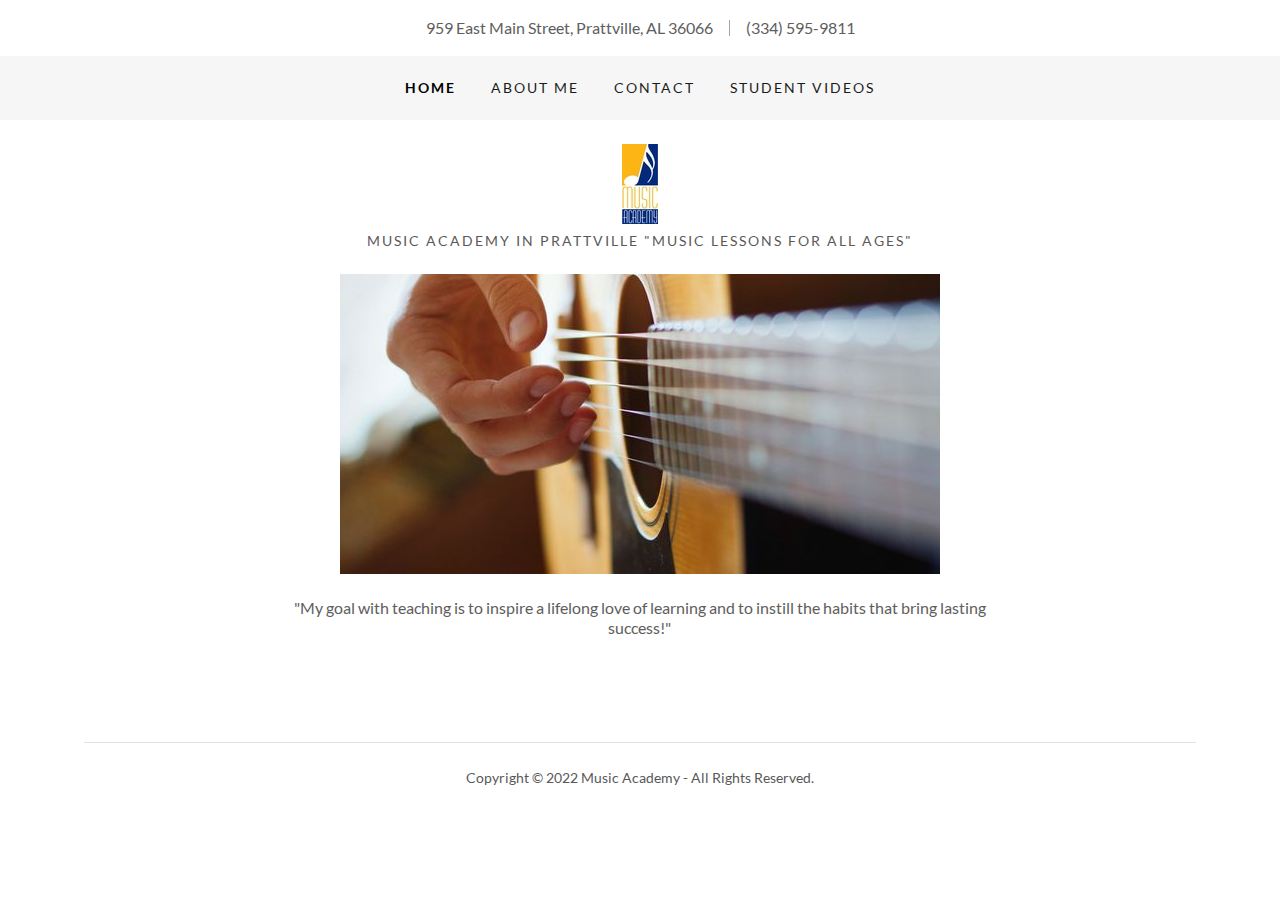
<file: index.html>
<html lang="en-US">
<head>
<link rel="shortcut icon" href="./LIB/IMG/favicon.ico" sizes="16x16 24x24 32x32 48x48 64x64"/>
<meta charSet="utf-8"/>
<meta http-equiv="X-UA-Compatible" content="IE=edge"/>
<meta name="viewport" content="width=device-width, initial-scale=1"/>
<title>Music Academy - Home</title>
<meta name="description" content="Music Academy in Prattville offers lessons in guitar, piano, voice, strings, brass, winds and percussion.
Music lessons guitar lessons piano lessons drum lessons voice lessons violin lessons in Millbrook
Music lessons guitar lessons piano lessons drum lessons voice lessons violin lessons in Prattville"/>
<meta name="author" content="Music Academy"/>
<link rel="manifest" href="/manifest.webmanifest"/>
<meta property="og:url" content="https://prattvillelessons.org/"/>
<meta property="og:site_name" content="Music Academy"/>
<meta property="og:title" content="Music Academy in Prattville &quot;Music lessons for all ages&quot;"/>
<meta property="og:description" content="&quot;My goal with teaching is to inspire a lifelong love of learning and to instill the habits that bring lasting success!&quot;"/>
<meta property="og:type" content="website"/>
<meta property="og:image" content="./LIB/IMG/Guitar.jpg"/>
<meta property="og:locale" content="en_US"/>
<meta name="twitter:card" content="summary"/>
<meta name="twitter:title" content="Music Academy"/>
<meta name="twitter:description" content="Music Academy in Prattville &quot;Music lessons for all ages&quot;"/>
<meta name="twitter:image" content="./LIB/IMG/Guitar.jpg"/>
<meta name="twitter:image:alt" content="Music Academy"/>
<meta name="theme-color" content="#000000"/>
<style>.x{-ms-text-size-adjust:100%;-webkit-text-size-adjust:100%;-webkit-tap-highlight-color:rgba(0,0,0,0);margin:0;box-sizing:border-box}.x *,.x :after,.x :before{box-sizing:inherit}.x-el a[href^="mailto:"]:not(.x-el),.x-el a[href^="tel:"]:not(.x-el){color:inherit;font-size:inherit;text-decoration:inherit}.x-el-article,.x-el-aside,.x-el-details,.x-el-figcaption,.x-el-figure,.x-el-footer,.x-el-header,.x-el-hgroup,.x-el-main,.x-el-menu,.x-el-nav,.x-el-section,.x-el-summary{display:block}.x-el-audio,.x-el-canvas,.x-el-progress,.x-el-video{display:inline-block;vertical-align:baseline}.x-el-audio:not([controls]){display:none;height:0}.x-el-template{display:none}.x-el-a{background-color:transparent;color:inherit}.x-el-a:active,.x-el-a:hover{outline:0}.x-el-abbr[title]{border-bottom:1px dotted}.x-el-b,.x-el-strong{font-weight:700}.x-el-dfn{font-style:italic}.x-el-mark{background:#ff0;color:#000}.x-el-small{font-size:80%}.x-el-sub,.x-el-sup{font-size:75%;line-height:0;position:relative;vertical-align:baseline}.x-el-sup{top:-.5em}.x-el-sub{bottom:-.25em}.x-el-img{vertical-align:middle;border:0}.x-el-svg:not(:root){overflow:hidden}.x-el-figure{margin:0}.x-el-hr{box-sizing:content-box;height:0}.x-el-pre{overflow:auto}.x-el-code,.x-el-kbd,.x-el-pre,.x-el-samp{font-family:monospace,monospace;font-size:1em}.x-el-button,.x-el-input,.x-el-optgroup,.x-el-select,.x-el-textarea{color:inherit;font:inherit;margin:0}.x-el-button{overflow:visible}.x-el-button,.x-el-select{text-transform:none}.x-el-button,.x-el-input[type=button],.x-el-input[type=reset],.x-el-input[type=submit]{-webkit-appearance:button;cursor:pointer}.x-el-button[disabled],.x-el-input[disabled]{cursor:default}.x-el-button::-moz-focus-inner,.x-el-input::-moz-focus-inner{border:0;padding:0}.x-el-input{line-height:normal}.x-el-input[type=checkbox],.x-el-input[type=radio]{box-sizing:border-box;padding:0}.x-el-input[type=number]::-webkit-inner-spin-button,.x-el-input[type=number]::-webkit-outer-spin-button{height:auto}.x-el-input[type=search]{-webkit-appearance:textfield;box-sizing:content-box}.x-el-input[type=search]::-webkit-search-cancel-button,.x-el-input[type=search]::-webkit-search-decoration{-webkit-appearance:none}.x-el-textarea{border:0}.x-el-fieldset{border:1px solid silver;margin:0 2px;padding:.35em .625em .75em}.x-el-legend{border:0;padding:0}.x-el-textarea{overflow:auto}.x-el-optgroup{font-weight:700}.x-el-table{border-collapse:collapse;border-spacing:0}.x-el-td,.x-el-th{padding:0}.x{-webkit-font-smoothing:antialiased}.x-el-hr{border:0}.x-el-fieldset,.x-el-input,.x-el-select,.x-el-textarea{margin-top:0;margin-bottom:0}.x-el-fieldset,.x-el-input[type=email],.x-el-input[type=text],.x-el-textarea{width:100%}.x-el-label{vertical-align:middle}.x-el-input{border-style:none;padding:.5em;vertical-align:middle}.x-el-select:not([multiple]){vertical-align:middle}.x-el-textarea{line-height:1.75;padding:.5em}.x-el.d-none{display:none!important}.sideline-footer{margin-top:auto}.disable-scroll{touch-action:none;overflow:hidden;position:fixed}@-webkit-keyframes loaderscale{0%{transform:scale(1);opacity:1}45%{transform:scale(.1);opacity:.7}80%{transform:scale(1);opacity:1}}@keyframes loaderscale{0%{transform:scale(1);opacity:1}45%{transform:scale(.1);opacity:.7}80%{transform:scale(1);opacity:1}}.x-loader svg{display:inline-block}.x-loader svg:first-child{-webkit-animation:loaderscale .75s cubic-bezier(.2,.68,.18,1.08) -.24s infinite;animation:loaderscale .75s cubic-bezier(.2,.68,.18,1.08) -.24s infinite}.x-loader svg:nth-child(2){-webkit-animation:loaderscale .75s cubic-bezier(.2,.68,.18,1.08) -.12s infinite;animation:loaderscale .75s cubic-bezier(.2,.68,.18,1.08) -.12s infinite}.x-loader svg:nth-child(3){-webkit-animation:loaderscale .75s cubic-bezier(.2,.68,.18,1.08) 0s infinite;animation:loaderscale .75s cubic-bezier(.2,.68,.18,1.08) 0s infinite}.x-icon>svg{transition:transform .33s ease-in-out}.x-icon>svg.rotate-90{transform:rotate(-90deg)}.x-icon>svg.rotate90{transform:rotate(90deg)}.x-icon>svg.rotate-180{transform:rotate(-180deg)}.x-icon>svg.rotate180{transform:rotate(180deg)}.x-rt:after{content:"";clear:both}.x-rt ol,.x-rt ul{text-align:left}.x-rt p{margin:0}.x-rt br{clear:both}.mte-inline-block{display:inline-block}@media only screen and (min-device-width:1025px){:root select,_::-webkit-full-page-media,_:future{font-family:sans-serif!important}}
</style>
<style>/*
Copyright 2016 The Cabin Project Authors (impallari@gmail.com)

This Font Software is licensed under the SIL Open Font License, Version 1.1.
This license is copied below, and is also available with a FAQ at: http://scripts.sil.org/OFL

â€”â€”â€”â€”â€”â€”â€”â€”â€”â€”â€”â€”â€”â€”â€”â€”â€”â€”â€”â€”â€”â€”â€”â€”â€”â€”â€”â€”â€”-
SIL OPEN FONT LICENSE Version 1.1 - 26 February 2007
â€”â€”â€”â€”â€”â€”â€”â€”â€”â€”â€”â€”â€”â€”â€”â€”â€”â€”â€”â€”â€”â€”â€”â€”â€”â€”â€”â€”â€”-
*/
/* vietnamese */
@font-face {
  font-family: 'Cabin';
  font-style: normal;
  font-weight: 700;
  font-stretch: 100%;
  font-display: swap;
  src: url(./LIB/Font/Cabin/u-4X0qWljRw-PfU81xCKCpdpbgZJl6XFpfEd7eA9BIxxkbqDH7mlx17r.woff2) format('woff2');
  unicode-range: U+0102-0103, U+0110-0111, U+0128-0129, U+0168-0169, U+01A0-01A1, U+01AF-01B0, U+1EA0-1EF9, U+20AB;
}
/* latin-ext */
@font-face {
  font-family: 'Cabin';
  font-style: normal;
  font-weight: 700;
  font-stretch: 100%;
  font-display: swap;
  src: url(./LIB/Font/Cabin/u-4X0qWljRw-PfU81xCKCpdpbgZJl6XFpfEd7eA9BIxxkbqDH7ilx17r.woff2) format('woff2');
  unicode-range: U+0100-024F, U+0259, U+1E00-1EFF, U+2020, U+20A0-20AB, U+20AD-20CF, U+2113, U+2C60-2C7F, U+A720-A7FF;
}
/* latin */
@font-face {
  font-family: 'Cabin';
  font-style: normal;
  font-weight: 700;
  font-stretch: 100%;
  font-display: swap;
  src: url(./LIB/Font/Cabin/Cabin.woff2) format('woff2');
  unicode-range: U+0000-00FF, U+0131, U+0152-0153, U+02BB-02BC, U+02C6, U+02DA, U+02DC, U+2000-206F, U+2074, U+20AC, U+2122, U+2191, U+2193, U+2212, U+2215, U+FEFF, U+FFFD;
}

/*
Copyright (c) 2010-2011 by tyPoland Lukasz Dziedzic (team@latofonts.com) with Reserved Font Name "Lato". Licensed under the SIL Open Font License, Version 1.1.

This Font Software is licensed under the SIL Open Font License, Version 1.1.
This license is copied below, and is also available with a FAQ at: http://scripts.sil.org/OFL

â€”â€”â€”â€”â€”â€”â€”â€”â€”â€”â€”â€”â€”â€”â€”â€”â€”â€”â€”â€”â€”â€”â€”â€”â€”â€”â€”â€”â€”-
SIL OPEN FONT LICENSE Version 1.1 - 26 February 2007
â€”â€”â€”â€”â€”â€”â€”â€”â€”â€”â€”â€”â€”â€”â€”â€”â€”â€”â€”â€”â€”â€”â€”â€”â€”â€”â€”â€”â€”-
*/
/* latin-ext */
@font-face {
  font-family: 'Lato';
  font-style: italic;
  font-weight: 400;
  font-display: swap;
  src: url(./LIB/Font/Lato/S6u8w4BMUTPHjxsAUi-qJCY.woff2) format('woff2');
  unicode-range: U+0100-024F, U+0259, U+1E00-1EFF, U+2020, U+20A0-20AB, U+20AD-20CF, U+2113, U+2C60-2C7F, U+A720-A7FF;
}
/* latin */
@font-face {
  font-family: 'Lato';
  font-style: italic;
  font-weight: 400;
  font-display: swap;
  src: url(./LIB/Font/Lato/S6u8w4BMUTPHjxsAXC-q.woff2) format('woff2');
  unicode-range: U+0000-00FF, U+0131, U+0152-0153, U+02BB-02BC, U+02C6, U+02DA, U+02DC, U+2000-206F, U+2074, U+20AC, U+2122, U+2191, U+2193, U+2212, U+2215, U+FEFF, U+FFFD;
}
/* latin-ext */
@font-face {
  font-family: 'Lato';
  font-style: italic;
  font-weight: 700;
  font-display: swap;
  src: url(./LIB/Font/Lato/S6u_w4BMUTPHjxsI5wq_FQft1dw.woff2) format('woff2');
  unicode-range: U+0100-024F, U+0259, U+1E00-1EFF, U+2020, U+20A0-20AB, U+20AD-20CF, U+2113, U+2C60-2C7F, U+A720-A7FF;
}
/* latin */
@font-face {
  font-family: 'Lato';
  font-style: italic;
  font-weight: 700;
  font-display: swap;
  src: url(./LIB/Font/Lato/S6u_w4BMUTPHjxsI5wq_Gwft.woff2) format('woff2');
  unicode-range: U+0000-00FF, U+0131, U+0152-0153, U+02BB-02BC, U+02C6, U+02DA, U+02DC, U+2000-206F, U+2074, U+20AC, U+2122, U+2191, U+2193, U+2212, U+2215, U+FEFF, U+FFFD;
}
/* latin-ext */
@font-face {
  font-family: 'Lato';
  font-style: normal;
  font-weight: 100;
  font-display: swap;
  src: url(./LIB/Font/Lato/S6u8w4BMUTPHh30AUi-qJCY.woff2) format('woff2');
  unicode-range: U+0100-024F, U+0259, U+1E00-1EFF, U+2020, U+20A0-20AB, U+20AD-20CF, U+2113, U+2C60-2C7F, U+A720-A7FF;
}
/* latin */
@font-face {
  font-family: 'Lato';
  font-style: normal;
  font-weight: 100;
  font-display: swap;
  src: url(./LIB/Font/Lato/S6u8w4BMUTPHh30AXC-q.woff2) format('woff2');
  unicode-range: U+0000-00FF, U+0131, U+0152-0153, U+02BB-02BC, U+02C6, U+02DA, U+02DC, U+2000-206F, U+2074, U+20AC, U+2122, U+2191, U+2193, U+2212, U+2215, U+FEFF, U+FFFD;
}
/* latin-ext */
@font-face {
  font-family: 'Lato';
  font-style: normal;
  font-weight: 300;
  font-display: swap;
  src: url(./LIB/Font/Lato/S6u9w4BMUTPHh7USSwaPGR_p.woff2) format('woff2');
  unicode-range: U+0100-024F, U+0259, U+1E00-1EFF, U+2020, U+20A0-20AB, U+20AD-20CF, U+2113, U+2C60-2C7F, U+A720-A7FF;
}
/* latin */
@font-face {
  font-family: 'Lato';
  font-style: normal;
  font-weight: 300;
  font-display: swap;
  src: url(./LIB/Font/Lato/S6u9w4BMUTPHh7USSwiPGQ.woff2) format('woff2');
  unicode-range: U+0000-00FF, U+0131, U+0152-0153, U+02BB-02BC, U+02C6, U+02DA, U+02DC, U+2000-206F, U+2074, U+20AC, U+2122, U+2191, U+2193, U+2212, U+2215, U+FEFF, U+FFFD;
}
/* latin-ext */
@font-face {
  font-family: 'Lato';
  font-style: normal;
  font-weight: 400;
  font-display: swap;
  src: url(./LIB/Font/Lato/S6uyw4BMUTPHjxAwXjeu.woff2) format('woff2');
  unicode-range: U+0100-024F, U+0259, U+1E00-1EFF, U+2020, U+20A0-20AB, U+20AD-20CF, U+2113, U+2C60-2C7F, U+A720-A7FF;
}
/* latin */
@font-face {
  font-family: 'Lato';
  font-style: normal;
  font-weight: 400;
  font-display: swap;
  src: url(./LIB/Font/Lato/S6uyw4BMUTPHjx4wXg.woff2) format('woff2');
  unicode-range: U+0000-00FF, U+0131, U+0152-0153, U+02BB-02BC, U+02C6, U+02DA, U+02DC, U+2000-206F, U+2074, U+20AC, U+2122, U+2191, U+2193, U+2212, U+2215, U+FEFF, U+FFFD;
}
/* latin-ext */
@font-face {
  font-family: 'Lato';
  font-style: normal;
  font-weight: 700;
  font-display: swap;
  src: url(./LIB/Font/Lato/S6u9w4BMUTPHh6UVSwaPGR_p.woff2) format('woff2');
  unicode-range: U+0100-024F, U+0259, U+1E00-1EFF, U+2020, U+20A0-20AB, U+20AD-20CF, U+2113, U+2C60-2C7F, U+A720-A7FF;
}
/* latin */
@font-face {
  font-family: 'Lato';
  font-style: normal;
  font-weight: 700;
  font-display: swap;
  src: url(./LIB/Font/Lato/S6u9w4BMUTPHh6UVSwiPGQ.woff2) format('woff2');
  unicode-range: U+0000-00FF, U+0131, U+0152-0153, U+02BB-02BC, U+02C6, U+02DA, U+02DC, U+2000-206F, U+2074, U+20AC, U+2122, U+2191, U+2193, U+2212, U+2215, U+FEFF, U+FFFD;
}
/* latin-ext */
@font-face {
  font-family: 'Lato';
  font-style: normal;
  font-weight: 900;
  font-display: swap;
  src: url(./LIB/Font/Lato/S6u9w4BMUTPHh50XSwaPGR_p.woff2) format('woff2');
  unicode-range: U+0100-024F, U+0259, U+1E00-1EFF, U+2020, U+20A0-20AB, U+20AD-20CF, U+2113, U+2C60-2C7F, U+A720-A7FF;
}
/* latin */
@font-face {
  font-family: 'Lato';
  font-style: normal;
  font-weight: 900;
  font-display: swap;
  src: url(./LIB/Font/Lato/Lato.woff2) format('woff2');
  unicode-range: U+0000-00FF, U+0131, U+0152-0153, U+02BB-02BC, U+02C6, U+02DA, U+02DC, U+2000-206F, U+2074, U+20AC, U+2122, U+2191, U+2193, U+2212, U+2215, U+FEFF, U+FFFD;
}
</style>
<style data-glamor="cxs-default-sheet">.x .c1-1{letter-spacing:normal}.x .c1-2{text-transform:none}.x .c1-3{background-color:rgb(255, 255, 255)}.x .c1-4{width:100%}.x .c1-5 > div{position:relative}.x .c1-6 > div{overflow:hidden}.x .c1-7 > div{margin-top:auto}.x .c1-8 > div{margin-right:auto}.x .c1-9 > div{margin-bottom:auto}.x .c1-a > div{margin-left:auto}.x .c1-b{font-family:Lato, arial, sans-serif}.x .c1-c{font-size:16px}.x .c1-h{padding-top:40px}.x .c1-i{padding-bottom:40px}.x .c1-j{padding:0px !important}.x .c1-k:before{content:""}.x .c1-l:before{display:table}.x .c1-m:before{clear:both}.x .c1-n:after{content:""}.x .c1-o:after{display:table}.x .c1-p:after{clear:both}.x .c1-s{position:relative}.x .c1-t{text-align:center}.x .c1-u{padding-top:16px}.x .c1-v{padding-bottom:16px}.x .c1-w{margin-left:auto}.x .c1-x{margin-right:auto}.x .c1-y{padding-left:24px}.x .c1-z{padding-right:24px}.x .c1-10{max-width:100%}.x .c1-11{display:block}.x .c1-19{word-wrap:break-word}.x .c1-1a{overflow-wrap:break-word}.x .c1-1b{line-height:1.5}.x .c1-1c{margin-top:0}.x .c1-1d{margin-bottom:0}.x .c1-1e{color:rgb(94, 94, 94)}.x .c1-1f{font-weight:400}.x .c1-1i{width:1px}.x .c1-1j{border-top:0px}.x .c1-1k{border-right:0px}.x .c1-1l{border-bottom:0px}.x .c1-1m{border-left:0px}.x .c1-1n{background-color:rgb(27, 27, 27)}.x .c1-1o{height:1em}.x .c1-1p{display:none}.x .c1-1q{opacity:0.4}.x .c1-1r{margin-left:16px}.x .c1-1s{margin-right:16px}.x .c1-1u a{text-decoration:none}.x .c1-1v{letter-spacing:inherit}.x .c1-1w{text-transform:inherit}.x .c1-1x{text-decoration:none}.x .c1-1y{display:inline}.x .c1-1z{cursor:pointer}.x .c1-20{color:inherit !important}.x .c1-21{font-size:inherit !important}.x .c1-22{font-weight:inherit}.x .c1-23:hover{color:rgb(48, 48, 48)}.x .c1-24:active{color:rgb(0, 0, 0)}.x .c1-25{background-color:rgb(246, 246, 246)}.x .c1-26{padding-top:24px}.x .c1-27{padding-bottom:24px}.x .c1-29{padding-top:0px !important}.x .c1-2a{padding-bottom:0px !important}.x .c1-2b{display:flex}.x .c1-2c{box-sizing:border-box}.x .c1-2d{flex-direction:row}.x .c1-2e{flex-wrap:wrap}.x .c1-2f{margin-right:-12px}.x .c1-2g{margin-left:-12px}.x .c1-2h{align-items:center}.x .c1-2i phone{flex-grow:8}.x .c1-2j phone{text-align:center}.x .c1-2k commerce{display:flex}.x .c1-2l commerce{justify-content:flex-end}.x .c1-2q{flex-grow:1}.x .c1-2r{flex-shrink:1}.x .c1-2s{flex-basis:0%}.x .c1-2t{padding-top:0}.x .c1-2u{padding-right:12px}.x .c1-2v{padding-bottom:0}.x .c1-2w{padding-left:12px}.x .c1-31{justify-content:flex-start}.x .c1-32{color:rgb(27, 27, 27)}.x .c1-33{margin-left:0}.x .c1-34:hover{color:rgb(0, 0, 0)}.x .c1-35{color:inherit}.x .c1-36{display:inline-block}.x .c1-37{vertical-align:top}.x .c1-38{padding-top:6px}.x .c1-39{padding-right:6px}.x .c1-3a{padding-bottom:6px}.x .c1-3b{padding-left:6px}.x .c1-3c{flex-grow:8}.x .c1-3d{justify-content:flex-end}.x .c1-3f{padding-top:4px}.x .c1-3g{padding-bottom:4px}.x .c1-3h{justify-content:center}.x .c1-3i{flex-wrap:nowrap}.x .c1-3j{flex-basis:auto}.x .c1-3k{max-width:none}.x .c1-3l{line-height:24px}.x .c1-3m{margin-right:0}.x .c1-3n{-webkit-margin-before:0}.x .c1-3o{-webkit-margin-after:0}.x .c1-3p{-webkit-padding-start:0}.x .c1-3q{padding-right:0}.x .c1-3r{padding-left:0}.x .c1-3s{margin-bottom:none}.x .c1-3t{list-style:none}.x .c1-3u{padding-left:32px}.x .c1-3v{white-space:nowrap}.x .c1-3w{visibility:hidden}.x .c1-3x:first-child{margin-left:0}.x .c1-3y:first-child{padding-left:0}.x .c1-3z{letter-spacing:0.143em}.x .c1-40{text-transform:uppercase}.x .c1-41{color:rgb(0, 0, 0)}.x .c1-42{font-size:14px}.x .c1-43{font-weight:700}.x .c1-48{margin-left:-6px}.x .c1-49{margin-right:-6px}.x .c1-4a{margin-top:-6px}.x .c1-4b{margin-bottom:-6px}.x .c1-4c{transition:transform .33s ease-in-out}.x .c1-4d{transform:rotate(0deg)}.x .c1-4e{vertical-align:middle}.x .c1-4f{border-radius:4px}.x .c1-4g{box-shadow:0 3px 6px 3px rgba(0,0,0,0.24)}.x .c1-4h{padding-left:16px}.x .c1-4i{padding-right:16px}.x .c1-4j{position:absolute}.x .c1-4k{right:0px}.x .c1-4l{top:32px}.x .c1-4m{max-height:45vh}.x .c1-4n{overflow-y:auto}.x .c1-4o{z-index:1003}.x .c1-4r{text-align:left}.x .c1-4s:last-child{margin-bottom:0}.x .c1-4t{margin-top:8px}.x .c1-4u{margin-bottom:8px}.x .c1-4v{flex-grow:0}.x .c1-4w{max-width:30%}.x .c1-4x{background-color:rgb(22, 22, 22)}.x .c1-4y{position:fixed}.x .c1-4z{top:0px}.x .c1-50{height:100%}.x .c1-51{z-index:10002}.x .c1-52{padding-top:56px}.x .c1-53{-webkit-overflow-scrolling:touch}.x .c1-54{transform:translateX(-150vw)}.x .c1-55{overscroll-behavior:contain}.x .c1-56{box-shadow:0 2px 6px 0px rgba(0,0,0,0.2)}.x .c1-57{transition:transform .3s ease-in-out}.x .c1-58{overflow:hidden}.x .c1-59{flex-direction:column}.x .c1-5a{color:rgb(247, 247, 247)}.x .c1-5b{line-height:1.3em}.x .c1-5c{font-style:normal}.x .c1-5d{top:15px}.x .c1-5e{right:15px}.x .c1-5f{font-size:28px}.x .c1-5g:hover{color:rgb(99, 99, 99)}.x .c1-5l{overflow-x:hidden}.x .c1-5m{overscroll-behavior:none}.x .c1-5n{color:rgb(164, 164, 164)}.x .c1-5o{border-color:rgba(76, 76, 76, 0.5)}.x .c1-5p{border-bottom-width:1px}.x .c1-5q{border-bottom-style:solid}.x .c1-5r:last-child{border-bottom:0}.x .c1-5s{min-width:200px}.x .c1-5t{justify-content:space-between}.x .c1-5u{font-size:22px}.x .c1-5v:hover{color:rgb(191, 191, 191)}.x .c1-5w:active{color:rgb(127, 128, 128)}.x .c1-62{margin-top:24px}.x .c1-63{margin-bottom:24px}.x .c1-67{letter-spacing:1px}.x .c1-68{font-family:'Cabin', arial, sans-serif}.x .c1-69{max-width:calc(100% - 0.1px)}.x .c1-6e{width:auto}.x .c1-6f{[object -object]:0px}.x .c1-6g{aspect-ratio:0.4511019283746556 / 1}.x .c1-6h{object-fit:contain}.x .c1-6i{height:80px}.x .c1-6j{background-color:transparent}.x .c1-6k{transition:max-height .5s}.x .c1-6l{max-height:200px}.x .c1-6m{border-radius:0px}.x .c1-74{width:inherit}.x .c1-75{line-height:1.2}.x .c1-76{line-height:1.25}.x .c1-77{white-space:pre-line}.x .c1-78{color:rgb(89, 89, 89)}.x .c1-79{word-wrap:normal !important}.x .c1-7a{overflow-wrap:normal !important}.x .c1-7b{overflow:visible}.x .c1-7c{left:0}.x .c1-7d{font-size:12px}.x .c1-7i{height:auto}.x .c1-7j{max-height:500px}.x .c1-7k{aspect-ratio:auto}.x .c1-7l > p{margin-top:0}.x .c1-7m > p{margin-right:0}.x .c1-7n > p{margin-bottom:0}.x .c1-7o > p{margin-left:0}.x .c1-7p{line-height:inherit}.x .c1-7q{font-style:italic}.x .c1-7r{text-decoration:line-through}.x .c1-7s{text-decoration:underline}.x .c1-7t{padding-top:32px}.x .c1-7u{padding-bottom:32px}.x .c1-7v{border-color:rgb(226, 226, 226)}.x .c1-7w{border-bottom-width:1px}.x .c1-7x{border-style:solid}.x .c1-7y{flex-grow:3}.x .c1-7z{flex-basis:100%}</style>
<style data-glamor="cxs-xs-sheet">@media (max-width: 767px){.x .c1-q{padding-top:32px}}@media (max-width: 767px){.x .c1-r{padding-bottom:32px}}@media (max-width: 767px){.x .c1-1g{font-size:14px}}@media (max-width: 767px){.x .c1-6a{width:100%}}@media (max-width: 767px){.x .c1-6b{display:flex}}@media (max-width: 767px){.x .c1-6c{justify-content:center}}@media (max-width: 767px){.x .c1-6n{height:80px}}@media (max-width: 767px){.x .c1-6o{max-width:224px}}@media (max-width: 767px){.x .c1-6p{display:block}}@media (max-width: 767px){.x .c1-6q{max-height:80px}}@media (max-width: 767px){.x .c1-6r{margin-top:0}}@media (max-width: 767px){.x .c1-6s{margin-right:auto}}@media (max-width: 767px){.x .c1-6t{margin-bottom:0}}@media (max-width: 767px){.x .c1-6u{margin-left:auto}}</style>
<style data-glamor="cxs-sm-sheet">@media (min-width: 768px){.x .c1-d{font-size:16px}}@media (min-width: 768px){.x .c1-12{width:100%}}@media (min-width: 768px){.x .c1-13{display:flex}}@media (min-width: 768px){.x .c1-14{align-items:center}}@media (min-width: 768px){.x .c1-15{justify-content:center}}@media (min-width: 768px){.x .c1-1h{display:inline-block}}@media (min-width: 768px){.x .c1-2m{margin-top:0}}@media (min-width: 768px){.x .c1-2n{margin-right:-24px}}@media (min-width: 768px){.x .c1-2o{margin-bottom:0}}@media (min-width: 768px){.x .c1-2p{margin-left:-24px}}@media (min-width: 768px){.x .c1-2x{padding-top:0}}@media (min-width: 768px){.x .c1-2y{padding-right:24px}}@media (min-width: 768px){.x .c1-2z{padding-bottom:0}}@media (min-width: 768px){.x .c1-30{padding-left:24px}}@media (min-width: 768px){.x .c1-44{font-size:14px}}@media (min-width: 768px) and (max-width: 1023px){.x .c1-4q{right:0px}}@media (min-width: 768px){.x .c1-5h{font-size:30px}}@media (min-width: 768px){.x .c1-5x{font-size:22px}}@media (min-width: 768px) and (max-width: 1023px){.x .c1-6d{width:100%}}@media (min-width: 768px) and (max-width: 1023px){.x .c1-6v{display:block}}@media (min-width: 768px) and (max-width: 1023px){.x .c1-6w{max-height:80px}}@media (min-width: 768px) and (max-width: 1023px){.x .c1-6x{margin-top:0}}@media (min-width: 768px) and (max-width: 1023px){.x .c1-6y{margin-right:auto}}@media (min-width: 768px) and (max-width: 1023px){.x .c1-6z{margin-bottom:0}}@media (min-width: 768px) and (max-width: 1023px){.x .c1-70{margin-left:auto}}@media (min-width: 768px){.x .c1-7e{font-size:12px}}</style>
<style data-glamor="cxs-md-sheet">@media (min-width: 1024px){.x .c1-e{font-size:16px}}@media (min-width: 1024px){.x .c1-16{width:984px}}@media (min-width: 1024px){.x .c1-1t{display:inline-block}}@media (min-width: 1024px){.x .c1-28{display:none}}@media (min-width: 1024px){.x .c1-3e{display:inherit}}@media (min-width: 1024px){.x .c1-45{font-size:14px}}@media (min-width: 1024px) and (max-width: 1279px){.x .c1-4p{right:0px}}@media (min-width: 1024px){.x .c1-5i{font-size:30px}}@media (min-width: 1024px){.x .c1-5y{min-width:300px}}@media (min-width: 1024px){.x .c1-5z{font-size:22px}}@media (min-width: 1024px){.x .c1-64{margin-left:16.666666666666664%}}@media (min-width: 1024px){.x .c1-65{flex-basis:66.66666666666666%}}@media (min-width: 1024px){.x .c1-66{max-width:66.66666666666666%}}@media (min-width: 1024px){.x .c1-71{height:80px}}@media (min-width: 1024px){.x .c1-72{width:auto}}@media (min-width: 1024px){.x .c1-73{max-height:80px}}@media (min-width: 1024px){.x .c1-7f{font-size:12px}}@media (min-width: 1024px){.x .c1-80{flex-basis:0%}}@media (min-width: 1024px){.x .c1-81{max-width:none}}@media (min-width: 1024px){.x .c1-82{text-align:center}}</style>
<style data-glamor="cxs-lg-sheet">@media (min-width: 1280px){.x .c1-f{font-size:16px}}@media (min-width: 1280px){.x .c1-17{width:1160px}}@media (min-width: 1280px){.x .c1-46{font-size:14px}}@media (min-width: 1280px){.x .c1-5j{font-size:32px}}@media (min-width: 1280px){.x .c1-60{font-size:22px}}@media (min-width: 1280px){.x .c1-7g{font-size:12px}}</style>
<style data-glamor="cxs-xl-sheet">@media (min-width: 1536px){.x .c1-g{font-size:18px}}@media (min-width: 1536px){.x .c1-18{width:1280px}}@media (min-width: 1536px){.x .c1-47{font-size:16px}}@media (min-width: 1536px){.x .c1-5k{font-size:36px}}@media (min-width: 1536px){.x .c1-61{font-size:24px}}@media (min-width: 1536px){.x .c1-7h{font-size:14px}}</style>
<style>.page-inner { background-color: rgb(255, 255, 255); min-height: 100vh; }</style>

<script type="text/jscript" src="./LIB/JS/sw.js"></script>
</head>
<body class="x  x-fonts-cabin">
<div id="layout-c-363-a-080-79-e-3-4-e-47-87-bb-1-a-46-e-6-a-79427" class="layout layout-layout layout-layout-layout-11 locale-en-US lang-en">
<div data-ux="Page" id="page-19188" class="x-el x-el-div x-el c1-1 c1-2 c1-3 c1-4 c1-5 c1-6 c1-7 c1-8 c1-9 c1-a c1-b c1-c c1-d c1-e c1-f c1-g c1-1 c1-2 c1-b c1-c c1-d c1-e c1-f c1-g">
<div data-ux="Block" class="x-el x-el-div page-inner c1-1 c1-2 c1-b c1-c c1-d c1-e c1-f c1-g">
<div id="fe63ebd0-ad56-4064-bfbe-ca6f3695a468" class="widget widget-header widget-header-header-9">
<div data-ux="Header" role="main" data-aid="HEADER_WIDGET" id="n-19189" class="x-el x-el-div x-el x-el c1-1 c1-2 c1-b c1-c c1-d c1-e c1-f c1-g c1-1 c1-2 c1-3 c1-b c1-c c1-d c1-e c1-f c1-g c1-1 c1-2 c1-b c1-c c1-d c1-e c1-f c1-g">
<div> <section data-ux="Section" data-aid="HEADER_SECTION" class="x-el x-el-section c1-1 c1-2 c1-3 c1-h c1-i c1-j c1-b c1-c c1-k c1-l c1-m c1-n c1-o c1-p c1-q c1-r c1-d c1-e c1-f c1-g">
<div data-ux="Block" class="x-el x-el-div c1-1 c1-2 c1-s c1-b c1-c c1-d c1-e c1-f c1-g">
<div data-ux="ContactBar" class="x-el x-el-div c1-1 c1-2 c1-4 c1-t c1-u c1-v c1-3 c1-b c1-c c1-d c1-e c1-f c1-g">
<div data-ux="Container" class="x-el x-el-div c1-1 c1-2 c1-w c1-x c1-y c1-z c1-10 c1-11 c1-b c1-c c1-12 c1-13 c1-14 c1-15 c1-d c1-16 c1-e c1-17 c1-f c1-18 c1-g">
<div data-ux="ContactBarAddress" data-aid="HEADER_ADDRESS_RENDERED" data-typography="BodyAlpha" class="x-el x-el-div c1-1 c1-2 c1-19 c1-1a c1-1b c1-1c c1-1d c1-11 c1-b c1-1e c1-c c1-1f c1-1g c1-1h c1-d c1-e c1-f c1-g">959 East Main Street, Prattville, AL 36066</div>
<div data-ux="ContactBarPipe" data-aid="HEADER_PIPE_RENDERED" class="x-el x-el-div c1-1 c1-2 c1-1i c1-1j c1-1k c1-1l c1-1m c1-1n c1-1o c1-1p c1-1q c1-1r c1-1s c1-b c1-c c1-1g c1-d c1-1t c1-e c1-f c1-g">
</div>
<p data-ux="ContactBarPhone" data-aid="HEADER_PHONE_RENDERED" data-tccl="ux2.header.phone_number.click,click" data-typography="BodyAlpha" class="x-el x-el-p c1-1 c1-2 c1-19 c1-1a c1-1b c1-1c c1-1d c1-1u c1-1p c1-b c1-1e c1-c c1-1f c1-1g c1-d c1-1t c1-e c1-f c1-g">
<a rel="" role="link" aria-haspopup="false" data-ux="Link" href="tel:3345959811" data-typography="LinkAlpha" class="x-el x-el-a c1-1v c1-1w c1-1x c1-19 c1-1a c1-1y c1-1z c1-b c1-20 c1-21 c1-10 c1-22 c1-23 c1-24" data-tccl="ux2.HEADER.header9.ContactBar.Default.Link.Default.19190.click,click">(334) 595-9811</a>
</p>
</div>
</div>
<div data-ux="Block" class="x-el x-el-div c1-1 c1-2 c1-25 c1-b c1-c c1-d c1-e c1-f c1-g">
<nav data-ux="Block" class="x-el x-el-nav c1-1 c1-2 c1-s c1-26 c1-27 c1-b c1-c c1-d c1-28 c1-e c1-f c1-g">
<div data-ux="Container" class="x-el x-el-div c1-1 c1-2 c1-w c1-x c1-y c1-z c1-10 c1-29 c1-2a c1-b c1-c c1-12 c1-d c1-16 c1-e c1-17 c1-f c1-18 c1-g">
<div data-ux="Grid" class="x-el x-el-div c1-1 c1-2 c1-2b c1-2c c1-2d c1-2e c1-1c c1-2f c1-1d c1-2g c1-2h c1-2i c1-2j c1-2k c1-2l c1-b c1-c c1-2m c1-2n c1-2o c1-2p c1-d c1-e c1-f c1-g">
<div data-ux="GridCell" class="x-el x-el-div c1-1 c1-2 c1-2c c1-2q c1-2r c1-2s c1-10 c1-2t c1-2u c1-2v c1-2w c1-b c1-c c1-2x c1-2y c1-2z c1-30 c1-d c1-e c1-f c1-g">
<div data-ux="Element" id="bs-1" class="x-el x-el-div c1-1 c1-2 c1-b c1-c c1-d c1-e c1-f c1-g">
<a rel="" role="button" aria-haspopup="menu" data-ux="LinkDropdown" data-toggle-ignore="true" id="19191" aria-expanded="false" toggleId="n-19189-navId-mobile" icon="hamburger" data-edit-interactive="true" data-aid="HAMBURGER_MENU_LINK" aria-label="Hamburger Site Navigation Icon" href="#" data-typography="LinkAlpha" class="x-el x-el-a c1-1v c1-1w c1-1x c1-19 c1-1a c1-2b c1-1z c1-2h c1-31 c1-1j c1-1k c1-1l c1-1m c1-32 c1-33 c1-b c1-c c1-22 c1-34 c1-24 c1-d c1-28 c1-e c1-f c1-g" data-tccl="ux2.HEADER.header9.Section.Default.Link.Dropdown.19192.click,click">
<svg viewBox="0 0 24 24" fill="currentColor" width="40px" height="40px" data-ux="IconHamburger" class="x-el x-el-svg c1-1 c1-2 c1-35 c1-36 c1-37 c1-38 c1-39 c1-3a c1-3b c1-b c1-c c1-d c1-e c1-f c1-g">
<path fill-rule="evenodd" d="M19.248 7.5H4.752A.751.751 0 0 1 4 6.75c0-.414.337-.75.752-.75h14.496a.75.75 0 1 1 0 1.5m0 5.423H4.752a.75.75 0 0 1 0-1.5h14.496a.75.75 0 1 1 0 1.5m0 5.423H4.752a.75.75 0 1 1 0-1.5h14.496a.75.75 0 1 1 0 1.5">
</path>
</svg>
</a>
</div>
</div>
<div data-ux="GridCell" class="x-el x-el-div c1-1 c1-2 c1-2c c1-3c c1-2r c1-2s c1-10 c1-2t c1-2u c1-2v c1-2w c1-t c1-b c1-c c1-2x c1-2y c1-2z c1-30 c1-d c1-e c1-f c1-g">
<p data-ux="Phone" data-aid="HEADER_PHONE_RENDERED" data-tccl="ux2.header.phone_number.click,click" data-typography="BodyAlpha" class="x-el x-el-p c1-1 c1-2 c1-19 c1-1a c1-1b c1-1c c1-1d c1-1u c1-b c1-1e c1-c c1-1f c1-d c1-e c1-f c1-g">
<a rel="" role="link" aria-haspopup="false" data-ux="Link" href="tel:3345959811" data-typography="LinkAlpha" class="x-el x-el-a c1-1v c1-1w c1-1x c1-19 c1-1a c1-1y c1-1z c1-b c1-20 c1-21 c1-10 c1-22 c1-23 c1-24" data-tccl="ux2.HEADER.header9.Section.Default.Link.Default.19193.click,click">(334) 595-9811</a>
</p>
</div>
<div data-ux="GridCell" class="x-el x-el-div c1-1 c1-2 c1-2c c1-2q c1-2r c1-2s c1-10 c1-2t c1-2u c1-2v c1-2w c1-2b c1-3d c1-b c1-c c1-2x c1-2y c1-2z c1-30 c1-d c1-e c1-f c1-g">
</div>
</div>
</div>
</nav>
<nav data-ux="Block" class="x-el x-el-nav c1-1 c1-2 c1-1p c1-s c1-u c1-v c1-b c1-c c1-d c1-3e c1-e c1-f c1-g">
<div data-ux="Container" class="x-el x-el-div c1-1 c1-2 c1-w c1-x c1-y c1-z c1-10 c1-3f c1-3g c1-b c1-c c1-12 c1-d c1-16 c1-e c1-17 c1-f c1-18 c1-g">
<div data-ux="Block" id="n-1918919194-navBarId" class="x-el x-el-div c1-1 c1-2 c1-2b c1-3h c1-2h c1-3i c1-2t c1-2v c1-b c1-c c1-d c1-e c1-f c1-g">
<div data-ux="Block" class="x-el x-el-div c1-1 c1-2 c1-2b c1-2h c1-3h c1-2q c1-3j c1-b c1-c c1-d c1-e c1-f c1-g">
<div data-ux="Block" class="x-el x-el-div c1-1 c1-2 c1-b c1-c c1-d c1-e c1-f c1-g">
<nav data-ux="Nav" data-aid="HEADER_NAV_RENDERED" role="navigation" class="x-el x-el-nav c1-1 c1-2 c1-3k c1-3l c1-b c1-c c1-d c1-e c1-f c1-g">
<ul data-ux="List" id="nav-19195" class="x-el x-el-ul c1-1 c1-2 c1-1c c1-1d c1-33 c1-3m c1-3n c1-3o c1-3p c1-s c1-2t c1-3q c1-2v c1-3r c1-b c1-c c1-d c1-e c1-f c1-g">
<li data-ux="ListItemInline" class="x-el x-el-li nav-item c1-1 c1-2 c1-1e c1-33 c1-3s c1-36 c1-3t c1-37 c1-3u c1-3v c1-s c1-3w c1-b c1-c c1-3x c1-3y c1-d c1-e c1-f c1-g">
<a rel="" role="link" aria-haspopup="menu" data-ux="NavLinkActive" target="" data-page="edbb0de3-40c3-4910-b132-0b769acfc560" data-edit-interactive="true" href="." data-typography="NavAlpha" class="x-el x-el-a c1-3z c1-40 c1-1x c1-19 c1-1a c1-11 c1-1z c1-b c1-41 c1-42 c1-43 c1-23 c1-24 c1-44 c1-45 c1-46 c1-47" data-tccl="ux2.HEADER.header9.Nav.Default.Link.Active.19197.click,click">Home</a>
</li>
<li data-ux="ListItemInline" class="x-el x-el-li nav-item c1-1 c1-2 c1-1e c1-33 c1-3s c1-36 c1-3t c1-37 c1-3u c1-3v c1-s c1-3w c1-b c1-c c1-3x c1-3y c1-d c1-e c1-f c1-g">
<a rel="" role="link" aria-haspopup="false" data-ux="NavLink" target="" data-page="2d13fb16-4f6f-461b-8a1d-3e18c22cf8ce" data-edit-interactive="true" href="./about-me.html" data-typography="NavAlpha" class="x-el x-el-a c1-3z c1-40 c1-1x c1-19 c1-1a c1-11 c1-1z c1-48 c1-49 c1-4a c1-4b c1-3b c1-39 c1-38 c1-3a c1-b c1-32 c1-42 c1-1f c1-23 c1-24 c1-44 c1-45 c1-46 c1-47" data-tccl="ux2.HEADER.header9.Nav.Default.Link.Default.19198.click,click">About Me</a>
</li>
<li data-ux="ListItemInline" class="x-el x-el-li nav-item c1-1 c1-2 c1-1e c1-33 c1-3s c1-36 c1-3t c1-37 c1-3u c1-3v c1-s c1-3w c1-b c1-c c1-3x c1-3y c1-d c1-e c1-f c1-g">
<a rel="" role="link" aria-haspopup="false" data-ux="NavLink" target="" data-page="5e809df6-f11e-4378-b319-266861917077" data-edit-interactive="true" href="./contact.html" data-typography="NavAlpha" class="x-el x-el-a c1-3z c1-40 c1-1x c1-19 c1-1a c1-11 c1-1z c1-48 c1-49 c1-4a c1-4b c1-3b c1-39 c1-38 c1-3a c1-b c1-32 c1-42 c1-1f c1-23 c1-24 c1-44 c1-45 c1-46 c1-47" data-tccl="ux2.HEADER.header9.Nav.Default.Link.Default.19199.click,click">Contact</a>
</li>
<li data-ux="ListItemInline" class="x-el x-el-li nav-item c1-1 c1-2 c1-1e c1-33 c1-3s c1-36 c1-3t c1-37 c1-3u c1-3v c1-s c1-3w c1-b c1-c c1-3x c1-3y c1-d c1-e c1-f c1-g">
<a rel="" role="link" aria-haspopup="false" data-ux="NavLink" target="" data-page="97576eca-c147-4a88-bb11-3c208d8706f4" data-edit-interactive="true" href="./student-videos.html" data-typography="NavAlpha" class="x-el x-el-a c1-3z c1-40 c1-1x c1-19 c1-1a c1-11 c1-1z c1-48 c1-49 c1-4a c1-4b c1-3b c1-39 c1-38 c1-3a c1-b c1-32 c1-42 c1-1f c1-23 c1-24 c1-44 c1-45 c1-46 c1-47" data-tccl="ux2.HEADER.header9.Nav.Default.Link.Default.19200.click,click">Student Videos</a>
</li>
<li data-ux="ListItemInline" class="x-el x-el-li nav-item c1-1 c1-2 c1-1e c1-33 c1-3s c1-36 c1-3t c1-37 c1-3u c1-3v c1-s c1-3w c1-b c1-c c1-3x c1-3y c1-d c1-e c1-f c1-g">
<div data-ux="Element" id="bs-2" class="x-el x-el-div c1-1 c1-2 c1-b c1-c c1-d c1-e c1-f c1-g">
<a rel="" role="button" aria-haspopup="menu" data-ux="NavLinkDropdown" data-toggle-ignore="true" id="19201" aria-expanded="false" data-aid="NAV_MORE" data-edit-interactive="true" href="#" data-typography="NavAlpha" class="x-el x-el-a c1-3z c1-40 c1-1x c1-19 c1-1a c1-2b c1-1z c1-2h c1-b c1-32 c1-42 c1-1f c1-23 c1-24 c1-44 c1-45 c1-46 c1-47" data-tccl="ux2.HEADER.header9.Nav.Default.Link.Dropdown.19202.click,click">
<div style="pointer-events:none;display:flex;align-items:center" data-aid="NAV_MORE">
<span style="margin-right:4px">More</span>
<svg viewBox="0 0 24 24" fill="currentColor" width="16" height="16" data-ux="Icon" class="x-el x-el-svg c1-1 c1-2 c1-35 c1-36 c1-4c c1-4d c1-4e c1-s c1-b c1-42 c1-44 c1-45 c1-46 c1-47">
<path fill-rule="evenodd" d="M19.544 7.236a.773.773 0 0 1-.031 1.06l-7.883 7.743-7.42-7.742a.773.773 0 0 1 0-1.061.699.699 0 0 1 1.017 0l6.433 6.713 6.868-6.745a.698.698 0 0 1 1.016.032">
</path>
</svg>
</div>
</a>
</div>
<ul data-ux="Dropdown" role="menu" id="more-19196" class="x-el x-el-ul c1-1 c1-2 c1-4f c1-4g c1-3 c1-u c1-v c1-4h c1-4i c1-4j c1-4k c1-4l c1-3v c1-4m c1-4n c1-1p c1-4o c1-b c1-c c1-4p c1-4q c1-d c1-e c1-f c1-g">
<li data-ux="ListItem" role="menuitem" class="x-el x-el-li c1-1 c1-2 c1-1e c1-1d c1-11 c1-4r c1-b c1-c c1-4s c1-d c1-e c1-f c1-g">
<a rel="" role="link" aria-haspopup="menu" data-ux="NavMoreMenuLinkActive" target="" data-page="edbb0de3-40c3-4910-b132-0b769acfc560" data-edit-interactive="true" aria-labelledby="more-19196" href="." data-typography="NavAlpha" class="x-el x-el-a c1-3z c1-40 c1-1x c1-19 c1-1a c1-36 c1-1z c1-4t c1-4u c1-1b c1-b c1-41 c1-42 c1-43 c1-23 c1-24 c1-44 c1-45 c1-46 c1-47" data-tccl="ux2.HEADER.header9.Nav.MoreMenu.Link.Active.19203.click,click">Home</a>
</li>
<li data-ux="ListItem" role="menuitem" class="x-el x-el-li c1-1 c1-2 c1-1e c1-1d c1-11 c1-4r c1-b c1-c c1-4s c1-d c1-e c1-f c1-g">
<a rel="" role="link" aria-haspopup="false" data-ux="NavMoreMenuLink" target="" data-page="2d13fb16-4f6f-461b-8a1d-3e18c22cf8ce" data-edit-interactive="true" aria-labelledby="more-19196" href="./about-me.html" data-typography="NavAlpha" class="x-el x-el-a c1-3z c1-40 c1-1x c1-19 c1-1a c1-36 c1-1z c1-4t c1-4u c1-1b c1-b c1-32 c1-42 c1-1f c1-23 c1-24 c1-44 c1-45 c1-46 c1-47" data-tccl="ux2.HEADER.header9.Nav.MoreMenu.Link.Default.19204.click,click">About Me</a>
</li>
<li data-ux="ListItem" role="menuitem" class="x-el x-el-li c1-1 c1-2 c1-1e c1-1d c1-11 c1-4r c1-b c1-c c1-4s c1-d c1-e c1-f c1-g">
<a rel="" role="link" aria-haspopup="false" data-ux="NavMoreMenuLink" target="" data-page="5e809df6-f11e-4378-b319-266861917077" data-edit-interactive="true" aria-labelledby="more-19196" href="./contact.html" data-typography="NavAlpha" class="x-el x-el-a c1-3z c1-40 c1-1x c1-19 c1-1a c1-36 c1-1z c1-4t c1-4u c1-1b c1-b c1-32 c1-42 c1-1f c1-23 c1-24 c1-44 c1-45 c1-46 c1-47" data-tccl="ux2.HEADER.header9.Nav.MoreMenu.Link.Default.19205.click,click">Contact</a>
</li>
<li data-ux="ListItem" role="menuitem" class="x-el x-el-li c1-1 c1-2 c1-1e c1-1d c1-11 c1-4r c1-b c1-c c1-4s c1-d c1-e c1-f c1-g">
<a rel="" role="link" aria-haspopup="false" data-ux="NavMoreMenuLink" target="" data-page="97576eca-c147-4a88-bb11-3c208d8706f4" data-edit-interactive="true" aria-labelledby="more-19196" href="./student-videos.html" data-typography="NavAlpha" class="x-el x-el-a c1-3z c1-40 c1-1x c1-19 c1-1a c1-36 c1-1z c1-4t c1-4u c1-1b c1-b c1-32 c1-42 c1-1f c1-23 c1-24 c1-44 c1-45 c1-46 c1-47" data-tccl="ux2.HEADER.header9.Nav.MoreMenu.Link.Default.19206.click,click">Student Videos</a>
</li>
</ul>
</li>
</ul>
</nav>
</div>
<div data-ux="Block" class="x-el x-el-div c1-1 c1-2 c1-2b c1-s c1-2h c1-3d c1-4v c1-4w c1-b c1-c c1-d c1-e c1-f c1-g">
</div>
</div>
</div>
</div>
</nav>
<div role="navigation" data-ux="NavigationDrawer" id="n-19189-navId-mobile" class="x-el x-el-div c1-1 c1-2 c1-4x c1-4y c1-4z c1-4 c1-50 c1-4n c1-51 c1-52 c1-53 c1-54 c1-55 c1-56 c1-57 c1-58 c1-2b c1-59 c1-b c1-c c1-d c1-e c1-f c1-g">
<div data-ux="Block" class="x-el x-el-div c1-1 c1-2 c1-y c1-z c1-b c1-c c1-d c1-e c1-f c1-g">
<svg viewBox="0 0 24 24" fill="currentColor" width="40px" height="40px" data-ux="CloseIcon" data-edit-interactive="true" data-close="true" class="x-el x-el-svg c1-1 c1-2 c1-5a c1-36 c1-4e c1-38 c1-39 c1-3a c1-3b c1-1z c1-5b c1-5c c1-4j c1-5d c1-5e c1-5f c1-b c1-5g c1-5h c1-5i c1-5j c1-5k">
<path fill-rule="evenodd" d="M19.219 5.22a.75.75 0 0 0-1.061 0l-5.939 5.939-5.939-5.94a.75.75 0 1 0-1.061 1.062l5.939 5.939-5.939 5.939a.752.752 0 0 0 0 1.06.752.752 0 0 0 1.061 0l5.939-5.938 5.939 5.939a.75.75 0 1 0 1.061-1.061l-5.939-5.94 5.939-5.938a.75.75 0 0 0 0-1.061">
</path>
</svg>
</div>
<div data-ux="Container" id="n-19189-navContainerId-mobile" class="x-el x-el-div c1-1 c1-2 c1-w c1-x c1-y c1-z c1-10 c1-4n c1-5l c1-4 c1-5m c1-b c1-c c1-12 c1-d c1-16 c1-e c1-17 c1-f c1-18 c1-g">
<div data-ux="Block" id="n-19189-navLinksContentId-mobile" class="x-el x-el-div c1-1 c1-2 c1-b c1-c c1-d c1-e c1-f c1-g">
<ul role="menu" data-ux="NavigationDrawerList" id="n-19189-navListId-mobile" class="x-el x-el-ul c1-1 c1-2 c1-1c c1-1d c1-33 c1-3m c1-3n c1-3o c1-3p c1-4r c1-2t c1-2v c1-3r c1-3q c1-19 c1-1a c1-b c1-c c1-d c1-e c1-f c1-g">
<li role="menuitem" data-ux="NavigationDrawerListItem" class="x-el x-el-li c1-1 c1-2 c1-5n c1-1d c1-11 c1-5o c1-5p c1-5q c1-b c1-c c1-4s c1-5r c1-d c1-e c1-f c1-g">
<a rel="" role="link" aria-haspopup="menu" data-ux="NavigationDrawerLinkActive" target="" data-page="edbb0de3-40c3-4910-b132-0b769acfc560" data-edit-interactive="true" data-close="true" href="." data-typography="NavBeta" class="x-el x-el-a c1-1 c1-2 c1-1x c1-19 c1-1a c1-2b c1-1z c1-u c1-v c1-y c1-z c1-2h c1-5s c1-5t c1-b c1-5a c1-5u c1-43 c1-5v c1-5w c1-5x c1-5y c1-5z c1-60 c1-61" data-tccl="ux2.HEADER.header9.NavigationDrawer.Default.Link.Active.19207.click,click">
<span>Home</span>
</a>
</li>
<li role="menuitem" data-ux="NavigationDrawerListItem" class="x-el x-el-li c1-1 c1-2 c1-5n c1-1d c1-11 c1-5o c1-5p c1-5q c1-b c1-c c1-4s c1-5r c1-d c1-e c1-f c1-g">
<a rel="" role="link" aria-haspopup="false" data-ux="NavigationDrawerLink" target="" data-page="2d13fb16-4f6f-461b-8a1d-3e18c22cf8ce" data-edit-interactive="true" data-close="true" href="./about-me.html" data-typography="NavBeta" class="x-el x-el-a c1-1 c1-2 c1-1x c1-19 c1-1a c1-2b c1-1z c1-u c1-v c1-y c1-z c1-2h c1-5s c1-5t c1-b c1-5a c1-5u c1-1f c1-5v c1-5w c1-5x c1-5y c1-5z c1-60 c1-61" data-tccl="ux2.HEADER.header9.NavigationDrawer.Default.Link.Default.19208.click,click">
<span>About Me</span>
</a>
</li>
<li role="menuitem" data-ux="NavigationDrawerListItem" class="x-el x-el-li c1-1 c1-2 c1-5n c1-1d c1-11 c1-5o c1-5p c1-5q c1-b c1-c c1-4s c1-5r c1-d c1-e c1-f c1-g">
<a rel="" role="link" aria-haspopup="false" data-ux="NavigationDrawerLink" target="" data-page="5e809df6-f11e-4378-b319-266861917077" data-edit-interactive="true" data-close="true" href="./contact.html" data-typography="NavBeta" class="x-el x-el-a c1-1 c1-2 c1-1x c1-19 c1-1a c1-2b c1-1z c1-u c1-v c1-y c1-z c1-2h c1-5s c1-5t c1-b c1-5a c1-5u c1-1f c1-5v c1-5w c1-5x c1-5y c1-5z c1-60 c1-61" data-tccl="ux2.HEADER.header9.NavigationDrawer.Default.Link.Default.19209.click,click">
<span>Contact</span>
</a>
</li>
<li role="menuitem" data-ux="NavigationDrawerListItem" class="x-el x-el-li c1-1 c1-2 c1-5n c1-1d c1-11 c1-5o c1-5p c1-5q c1-b c1-c c1-4s c1-5r c1-d c1-e c1-f c1-g">
<a rel="" role="link" aria-haspopup="false" data-ux="NavigationDrawerLink" target="" data-page="97576eca-c147-4a88-bb11-3c208d8706f4" data-edit-interactive="true" data-close="true" href="./student-videos.html" data-typography="NavBeta" class="x-el x-el-a c1-1 c1-2 c1-1x c1-19 c1-1a c1-2b c1-1z c1-u c1-v c1-y c1-z c1-2h c1-5s c1-5t c1-b c1-5a c1-5u c1-1f c1-5v c1-5w c1-5x c1-5y c1-5z c1-60 c1-61" data-tccl="ux2.HEADER.header9.NavigationDrawer.Default.Link.Default.19210.click,click">
<span>Student Videos</span>
</a>
</li>
</ul>
<div data-ux="Block" class="x-el x-el-div c1-1 c1-2 c1-b c1-c c1-11 c1-d c1-28 c1-e c1-f c1-g">
</div>
</div>
</div>
</div>
</div>
<div data-ux="Group" class="x-el x-el-div c1-1 c1-2 c1-62 c1-63 c1-b c1-c c1-d c1-e c1-f c1-g">
<div data-ux="Container" class="x-el x-el-div c1-1 c1-2 c1-w c1-x c1-y c1-z c1-10 c1-b c1-c c1-12 c1-d c1-16 c1-e c1-17 c1-f c1-18 c1-g">
<div data-ux="Grid" class="x-el x-el-div c1-1 c1-2 c1-2b c1-2c c1-2d c1-2e c1-1c c1-2f c1-1d c1-2g c1-b c1-c c1-2m c1-2n c1-2o c1-2p c1-d c1-e c1-f c1-g">
<div data-ux="GridCell" class="x-el x-el-div c1-1 c1-2 c1-2c c1-2q c1-2r c1-2s c1-10 c1-2t c1-2u c1-2v c1-2w c1-1a c1-19 c1-b c1-c c1-2x c1-2y c1-2z c1-30 c1-d c1-64 c1-65 c1-66 c1-e c1-f c1-g">
<div data-ux="Block" class="x-el x-el-div c1-1 c1-2 c1-t c1-10 c1-b c1-c c1-d c1-e c1-f c1-g">
<div data-ux="Block" data-aid="HEADER_LOGO_RENDERED" class="x-el x-el-div c1-67 c1-40 c1-36 c1-68 c1-69 c1-t c1-1c c1-x c1-1d c1-w c1-c c1-6a c1-6b c1-6c c1-6d c1-d c1-e c1-f c1-g">
<a rel="" role="link" aria-haspopup="menu" data-ux="Link" data-page="edbb0de3-40c3-4910-b132-0b769acfc560" title="Music Academy (334) 595-9811" href="/" data-typography="LinkAlpha" class="x-el x-el-a c1-1v c1-1w c1-1x c1-19 c1-1a c1-1y c1-1z c1-1j c1-1k c1-1l c1-1m c1-10 c1-6e c1-b c1-41 c1-c c1-22 c1-23 c1-24 c1-d c1-e c1-f c1-g" data-tccl="ux2.HEADER.header9.Logo.Default.Link.Default.19211.click,click">
<div data-ux="Block" class="x-el x-el-div c1-1 c1-2 c1-36 c1-2t c1-3q c1-2v c1-3r c1-6f c1-b c1-c c1-d c1-e c1-f c1-g">
	<img src="./LIB/IMG/Logo.jpg"/>
</div>
</a>
</div>
</div>
<div data-ux="Hero" class="x-el x-el-div c1-1 c1-2 c1-b c1-c c1-d c1-e c1-f c1-g">
<div data-ux="Container" class="x-el x-el-div c1-1 c1-2 c1-33 c1-3m c1-3r c1-3q c1-10 c1-74 c1-2t c1-2v c1-1c c1-1d c1-6f c1-b c1-c c1-12 c1-d c1-16 c1-e c1-17 c1-f c1-18 c1-g">
<div data-ux="Element" id="tagline-container-19212" class="x-el x-el-div c1-1 c1-2 c1-19 c1-1a c1-75 c1-11 c1-s c1-10 c1-b c1-c c1-d c1-e c1-f c1-g">
<h1 role="heading" aria-level="1" data-ux="Tagline" data-aid="HEADER_TAGLINE_RENDERED" id="dynamic-tagline-19213" data-typography="HeadingEpsilon" class="x-el x-el-h1 c1-3z c1-40 c1-19 c1-1a c1-76 c1-33 c1-3m c1-4t c1-1d c1-77 c1-4 c1-36 c1-10 c1-t c1-b c1-78 c1-42 c1-1f c1-44 c1-45 c1-46 c1-47">Music Academy in Prattville &quot;Music lessons for all ages&quot;</h1>
<span role="heading" aria-level="NaN" data-ux="scaler" data-size="small" data-scaler-id="scaler-tagline-container-19212" aria-hidden="true" data-typography="HeadingEpsilon" class="x-el x-el-span c1-3z c1-40 c1-79 c1-7a c1-76 c1-33 c1-3m c1-4t c1-1d c1-77 c1-6e c1-1p c1-10 c1-t c1-3w c1-4j c1-7b c1-7c c1-42 c1-b c1-78 c1-1f c1-44 c1-45 c1-46 c1-47">Music Academy in Prattville &quot;Music lessons for all ages&quot;</span>
<span role="heading" aria-level="NaN" data-ux="scaler" data-size="xsmall" data-scaler-id="scaler-tagline-container-19212" aria-hidden="true" data-typography="HeadingEpsilon" class="x-el x-el-span c1-3z c1-40 c1-79 c1-7a c1-76 c1-33 c1-3m c1-4t c1-1d c1-77 c1-6e c1-1p c1-10 c1-t c1-3w c1-4j c1-7b c1-7c c1-7d c1-b c1-78 c1-1f c1-7e c1-7f c1-7g c1-7h">Music Academy in Prattville &quot;Music lessons for all ages&quot;</span>
</div>
</div>
</div>
</div>
</div>
</div>
</div>
<div data-ux="Block" class="x-el x-el-div c1-1 c1-2 c1-b c1-c c1-d c1-e c1-f c1-g">
<div data-ux="Container" class="x-el x-el-div c1-1 c1-2 c1-w c1-x c1-y c1-z c1-10 c1-b c1-c c1-12 c1-d c1-16 c1-e c1-17 c1-f c1-18 c1-g">
<div data-ux="Block" class="x-el x-el-div c1-1 c1-2 c1-t c1-4 c1-7i c1-62 c1-63 c1-b c1-c c1-d c1-e c1-f c1-g">
<figure data-ux="WrapperImage" class="x-el x-el-figure c1-1 c1-2 c1-s c1-36 c1-1c c1-3m c1-1d c1-33 c1-10 c1-7j c1-7i c1-b c1-c c1-d c1-e c1-f c1-g">
	<img src="./LIB/IMG/Guitar.jpg"/>
</figure>
</div>
<div data-ux="Block" class="x-el x-el-div c1-1 c1-2 c1-t c1-1c c1-63 c1-b c1-c c1-d c1-e c1-f c1-g">
<div data-ux="Grid" class="x-el x-el-div c1-1 c1-2 c1-2b c1-2c c1-2d c1-2e c1-1c c1-2f c1-1d c1-2g c1-b c1-c c1-2m c1-2n c1-2o c1-2p c1-d c1-e c1-f c1-g">
<div data-ux="GridCell" class="x-el x-el-div c1-1 c1-2 c1-2c c1-2q c1-2r c1-2s c1-10 c1-2t c1-2u c1-2v c1-2w c1-b c1-c c1-2x c1-2y c1-2z c1-30 c1-d c1-64 c1-65 c1-66 c1-e c1-f c1-g">
<div data-ux="Hero" class="x-el x-el-div c1-1 c1-2 c1-b c1-c c1-d c1-e c1-f c1-g">
<div data-ux="HeroText" data-aid="HEADER_TAGLINE2_RENDERED" data-typography="BodyAlpha" class="x-el c1-1 c1-2 c1-19 c1-1a c1-76 c1-1c c1-63 c1-10 c1-7l c1-7m c1-7n c1-7o c1-b c1-1e c1-c c1-1f c1-d c1-e c1-f c1-g x-rt">
<p style="margin:0">
<span>"My goal with teaching is to inspire a lifelong love of learning and to instill the habits that bring lasting success!"</span>
</p>
</div>
</div>
</div>
</div>
</div>
</div>
</div>
</div>
</section> </div>
</div>
</div>
<div id="3e6965b0-05ec-4a9f-92cb-ad8464ac980d" class="widget widget-footer widget-footer-footer-3">
<div data-ux="Widget" role="contentinfo" id="3e6965b0-05ec-4a9f-92cb-ad8464ac980d" class="x-el x-el-div x-el c1-1 c1-2 c1-3 c1-b c1-c c1-d c1-e c1-f c1-g c1-1 c1-2 c1-b c1-c c1-d c1-e c1-f c1-g">
<div> <section data-ux="Section" class="x-el x-el-section c1-1 c1-2 c1-3 c1-7t c1-7u c1-b c1-c c1-q c1-r c1-d c1-e c1-f c1-g">
<div data-ux="Divider" class="x-el x-el-div c1-1 c1-2 c1-3 c1-26 c1-27 c1-b c1-c c1-d c1-e c1-f c1-g">
<div data-ux="Container" class="x-el x-el-div c1-1 c1-2 c1-w c1-x c1-y c1-z c1-10 c1-b c1-c c1-12 c1-d c1-16 c1-e c1-17 c1-f c1-18 c1-g">
<hr aria-hidden="true" role="separator" data-ux="HR" class="x-el x-el-hr c1-1 c1-2 c1-7v c1-7w c1-7x c1-1c c1-1d c1-4 c1-b c1-c c1-d c1-e c1-f c1-g"/>
</div>
</div>
<div data-ux="Container" class="x-el x-el-div c1-1 c1-2 c1-w c1-x c1-y c1-z c1-10 c1-b c1-c c1-12 c1-d c1-16 c1-e c1-17 c1-f c1-18 c1-g">
<div data-ux="Layout" class="x-el x-el-div c1-1 c1-2 c1-b c1-c c1-d c1-e c1-f c1-g">
<div data-ux="Grid" class="x-el x-el-div c1-1 c1-2 c1-2b c1-2c c1-2d c1-2e c1-1c c1-3m c1-1d c1-33 c1-2h c1-t c1-b c1-c c1-d c1-e c1-f c1-g">
<div data-ux="GridCell" class="x-el x-el-div c1-1 c1-2 c1-2c c1-7y c1-2r c1-7z c1-10 c1-2t c1-3q c1-2v c1-3r c1-b c1-c c1-d c1-80 c1-81 c1-e c1-f c1-g">
<div data-ux="FooterDetails" data-aid="FOOTER_COPYRIGHT_RENDERED" data-typography="DetailsAlpha" class="x-el c1-1 c1-2 c1-19 c1-1a c1-1b c1-1c c1-1d c1-b c1-78 c1-42 c1-1f c1-44 c1-82 c1-45 c1-46 c1-47 x-rt">
<p style="margin:0">
<span>Copyright © 2022 Music Academy - All Rights Reserved.</span>
</p>
</div>
</div>
</div>
</div>
</div>
</section> </div>
</div>
</div>
<div id="a40909b3-4e40-4630-b7a5-b0c875b686a1" class="widget widget-cookie-banner widget-cookie-banner-cookie-1">
</div>
</div>
</div>
</div>
<script type="text/jscript" src="https://polyfill.io/v3/polyfill.min.js?version=3.109.0&features=Intl.Locale"></script>
<script type="text/jscript" src="./LIB/JS/3a3c73425e1fb770_script.js"></script>
<script type="text/jscript" src="./LIB/JS/UX.4.18.13.js"></script>
<script>window.cxs && window.cxs.setOptions({ prefix: "c2-" });
window.wsb=window.wsb||{};window.wsb["Theme11"]=window.wsb["Theme11"]||window.radpack("@widget/LAYOUT/bs-layout11-Theme-publish-Theme").then(function(t){return new t.default();});
window.wsb['context-bs-1']=JSON.parse("{\"renderMode\":\"PUBLISH\",\"fonts\":[\"cabin\",\"default\",\"\"],\"colors\":[\"#000000\"],\"fontScale\":\"medium\",\"locale\":\"en-US\",\"language\":\"en\",\"internalLinks\":{},\"isHomepage\":true,\"navigationMap\":{\"2d13fb16-4f6f-461b-8a1d-3e18c22cf8ce\":{\"isFlyoutMenu\":false,\"active\":false,\"pageId\":\"2d13fb16-4f6f-461b-8a1d-3e18c22cf8ce\",\"name\":\"About Me\",\"href\":\"/about-me\",\"target\":\"\",\"visible\":true,\"requiresAuth\":false,\"tags\":[],\"rel\":\"\",\"type\":\"page\",\"showInFooter\":false},\"5e809df6-f11e-4378-b319-266861917077\":{\"isFlyoutMenu\":false,\"active\":false,\"pageId\":\"5e809df6-f11e-4378-b319-266861917077\",\"name\":\"Contact\",\"href\":\"/contact\",\"target\":\"\",\"visible\":true,\"requiresAuth\":false,\"tags\":[],\"rel\":\"\",\"type\":\"page\",\"showInFooter\":false},\"97576eca-c147-4a88-bb11-3c208d8706f4\":{\"isFlyoutMenu\":false,\"active\":false,\"pageId\":\"97576eca-c147-4a88-bb11-3c208d8706f4\",\"name\":\"Student Videos\",\"href\":\"/youtube-videos\",\"target\":\"\",\"visible\":true,\"requiresAuth\":false,\"tags\":[],\"rel\":\"\",\"type\":\"page\",\"showInFooter\":false},\"edbb0de3-40c3-4910-b132-0b769acfc560\":{\"isFlyoutMenu\":false,\"active\":true,\"pageId\":\"edbb0de3-40c3-4910-b132-0b769acfc560\",\"name\":\"Home\",\"href\":\"/\",\"target\":\"\",\"visible\":true,\"requiresAuth\":false,\"tags\":[\"SHOP_PRODUCT_GROUP\"],\"rel\":\"\",\"type\":\"page\",\"showInFooter\":false}},\"dials\":{\"fonts\":{\"primary\":{\"id\":\"cabin\",\"description\":\"Clean and modern fonts that extremely versatile.\",\"tags\":[\"sans-serif\",\"modern\",\"clean\"],\"meta\":{\"order\":5,\"primary\":{\"id\":\"cabin\",\"name\":\"Cabin\",\"url\":\"//fonts.googleapis.com/css?family=Cabin:700&display=swap\",\"family\":\"'Cabin', arial, sans-serif\",\"size\":16,\"weight\":700,\"weights\":[700],\"styles\":{\"letterSpacing\":\"1px\"}},\"alternate\":{\"id\":\"lato\",\"name\":\"Lato\",\"url\":\"//fonts.googleapis.com/css?family=Lato:100,300,400,400i,700,700i,900&display=swap\",\"family\":\"Lato, arial, sans-serif\",\"size\":16,\"weight\":400,\"weights\":[100,300,400,700,900],\"styles\":{\"letterSpacing\":\"normal\",\"textTransform\":\"none\"}}},\"overridesPrimary\":[{\"languages\":[\"en\"],\"meta\":{\"primary\":{\"styles\":{\"textTransform\":\"uppercase\"}}}},{\"locales\":[\"ja-JP\"],\"meta\":{\"primary\":{\"family\":\"Cabin, Hiragino Kaku Gothic Pro, '\u30D2\u30E9\u30AE\u30CE\u89D2\u30B4 Pro', Hiragino Kaku Gothic ProN, '\u30D2\u30E9\u30AE\u30CE\u89D2\u30B4 ProN', sans-serif\"}}},{\"locales\":[\"ko-KR\"],\"meta\":{\"primary\":{\"family\":\"Cabin, '\uB3CB\uC6C0', Dotum, '\uB3CB\uC6C0\uCCB4', DotumChe, sans-serif\"}}},{\"locales\":[\"th-TH\"],\"meta\":{\"primary\":{\"family\":\"Cabin, JasmineUPC, Tahoma, sans-serif\"}}},{\"locales\":[\"zh-CN\",\"zh-SG\"],\"meta\":{\"primary\":{\"family\":\"Cabin, '\u534E\u6587\u5B8B\u4F53', STSong, serif\"}}},{\"locales\":[\"zh-HK\",\"zh-TW\"],\"meta\":{\"primary\":{\"family\":\"Cabin, '\u5137\u5B8B Pro', LiSong Pro, serif\"}}}]}},\"colors\":[{\"id\":\"#000000\",\"meta\":{\"primary\":\"rgb(0, 0, 0)\",\"accent\":\"rgb(17, 17, 17)\",\"neutral\":\"rgb(255, 255, 255)\"}}]},\"theme\":\"Theme11\",\"paintJob\":\"LIGHT\"}");
Core.utils.deferBootstrap({elId:'bs-1',componentName:'@widget/LAYOUT/bs-Hamburger-Component',props:JSON.parse("{\"toggleId\":\"n-19189-navId-mobile\",\"uniqueId\":\"n-19189\",\"style\":{\"color\":\"highContrast\",\"marginLeft\":\"0\",\":hover\":{\"color\":\"highlight\"},\"@md\":{\"display\":\"none\"}},\"widgetId\":\"fe63ebd0-ad56-4064-bfbe-ca6f3695a468\",\"section\":\"default\",\"category\":\"neutral\",\"locale\":\"en-US\",\"renderMode\":\"PUBLISH\"}"),context:JSON.parse("{\"widgetId\":\"fe63ebd0-ad56-4064-bfbe-ca6f3695a468\",\"widgetType\":\"HEADER\",\"widgetPreset\":\"header9\",\"section\":\"default\",\"category\":\"neutral\",\"fontSize\":\"medium\",\"fontFamily\":\"alternate\",\"group\":\"Section\",\"groupType\":\"Default\",\"websiteThemeOverrides\":{},\"widgetThemeOverrides\":{}}"),contextKey:'context-bs-1',radpack:"@widget/LAYOUT/bs-Hamburger-Component"},false);
Core.utils.deferBootstrap({elId:'bs-2',componentName:'@widget/LAYOUT/bs-LinkAwareComponent',props:JSON.parse("{\"toggleId\":\"more-19196\",\"label\":\"More\",\"dataAid\":\"NAV_MORE\",\"navBarId\":\"n-1918919194-navBarId\",\"widgetId\":\"fe63ebd0-ad56-4064-bfbe-ca6f3695a468\",\"section\":\"default\",\"category\":\"neutral\",\"locale\":\"en-US\",\"renderMode\":\"PUBLISH\"}"),context:JSON.parse("{\"widgetId\":\"fe63ebd0-ad56-4064-bfbe-ca6f3695a468\",\"widgetType\":\"HEADER\",\"widgetPreset\":\"header9\",\"section\":\"default\",\"category\":\"neutral\",\"fontSize\":\"medium\",\"fontFamily\":\"alternate\",\"group\":\"Nav\",\"groupType\":\"Default\",\"websiteThemeOverrides\":{},\"widgetThemeOverrides\":{}}"),contextKey:'context-bs-1',radpack:"@widget/LAYOUT/bs-LinkAwareComponent"},false);
window.wsb["CalculateNavSpacing"]=function(e){let{containerId:t,navId:a,logoImageId:n,inlineUtilitiesMenu:l}=e;let i,o,r,c,s,g,p;const d=document.getElementById(a);function u(){if(o||!d||!f(d))return;r=Array.from(d.children),r.forEach(v),l&&(c=r.pop(),w(c)),s=r.pop();const e=s.querySelector("ul");g=e?Array.from(e.children):[],d.style.whiteSpace="normal",p=f(d.parentElement,"floor"),d.style.whiteSpace="nowrap",window.requestAnimationFrame(y)}function y(){const e=r.map((e=>f(e)));const t=c?f(c):0,a=p-t;if(I(e)>a){const t=f(s);for(let n=I(e);n+t>a;n-=e.pop());const n=e.length;b(r,0,n,w),b(g,0,n,h),b(r,n,r.length,h),b(g,n,r.length,w),w(s)}else r.forEach(w),h(s);window.dispatchEvent(new Event("NavItemsResized"))}function m(){window.innerWidth<1024||(window.clearTimeout(i),i=window.setTimeout(u,50))}function b(e,t,a,n){e=e.slice(t,a).map(n).concat(e.slice(a))}function v(e){e.style.visibility="hidden",e.style.display="",e.classList.remove("visible")}function h(e){e.style.display="none",e.classList.remove("visible")}function w(e){e.style.visibility="visible",e.style.display="",e.classList.add("visible")}function I(e){return e.reduce(((e,t)=>e+t),0)}function f(e){let t=arguments.length>1&&void 0!==arguments[1]?arguments[1]:"ceil";return"ceil"===t?Math.ceil(e.getBoundingClientRect().width):Math.floor(e.getBoundingClientRect().width)}if(m(),window.ResizeObserver){const e=new window.ResizeObserver(m);return[document.getElementById(t),document.getElementById(n)].forEach((t=>t&&e.observe(t))),()=>{o=!0,e.disconnect()}}return window.addEventListener("resize",m,{passive:!0}),()=>{o=!0,window.removeEventListener("resize",m,{passive:!0})}};
window.wsb["CalculateNavSpacing"](JSON.parse("{\"navId\":\"nav-19195\",\"containerId\":\"n-1918919194-navBarId\"}"));
document.getElementById('page-19188').addEventListener('click', function() {}, false);
var t=document.createElement("script");t.type="text/javascript",t.addEventListener("load",()=>{window.tti.calculateTTI(({name:t,value:e}={})=>{let i={"wam_site_hasPopupWidget":false,"wam_site_headerTreatment":false,"wam_site_hasSlideshow":false,"wam_site_hasFreemiumBanner":false,"wam_site_businessCategory":"musicschools","wam_site_theme":"layout11","wam_site_locale":"en-US","wam_site_fontPack":"cabin","wam_site_hasHomepageHTML":false,"wam_site_hasHomepageShop":false,"wam_site_hasHomepageOla":false,"wam_site_hasHomepageBlog":false,"wam_site_hasShop":false,"wam_site_hasOla":false,"wam_site_planType":"business","wam_site_isHomepage":true,"wam_site_htmlWidget":false};window.networkInfo&&window.networkInfo.downlink&&(i=Object.assign({},i,{["wam_site_networkSpeed"]:window.networkInfo.downlink.toFixed(2)})),window.tti.setCustomProperties(i),window.tti._collectVitals({name:t,value:e})})}),t.setAttribute("src","./LIB/JS/tccl-tti.min.js"),document.body.appendChild(t);</script>
<script type="application/ld+json">{"@context":"https://schema.org","@type":"LocalBusiness","image":["http:./LIB/IMG/Guitar.jpg"],"@id":"http://c363a080.79e3.4e47.87bb.1a46e6a79427.com","url":"prattvillelessons.org","name":"Music Academy","address":{"@type":"PostalAddress","streetAddress":"959 E Main St","addressLocality":"Prattville","addressRegion":"AL","postalCode":"36066","addressCountry":"USA"},"geo":{"@type":"GeoCoordinates","latitude":"32.460638","longitude":"-86.448663"},"telephone":"+1 334 595 9811"}</script>
</body>
</html>
</file>
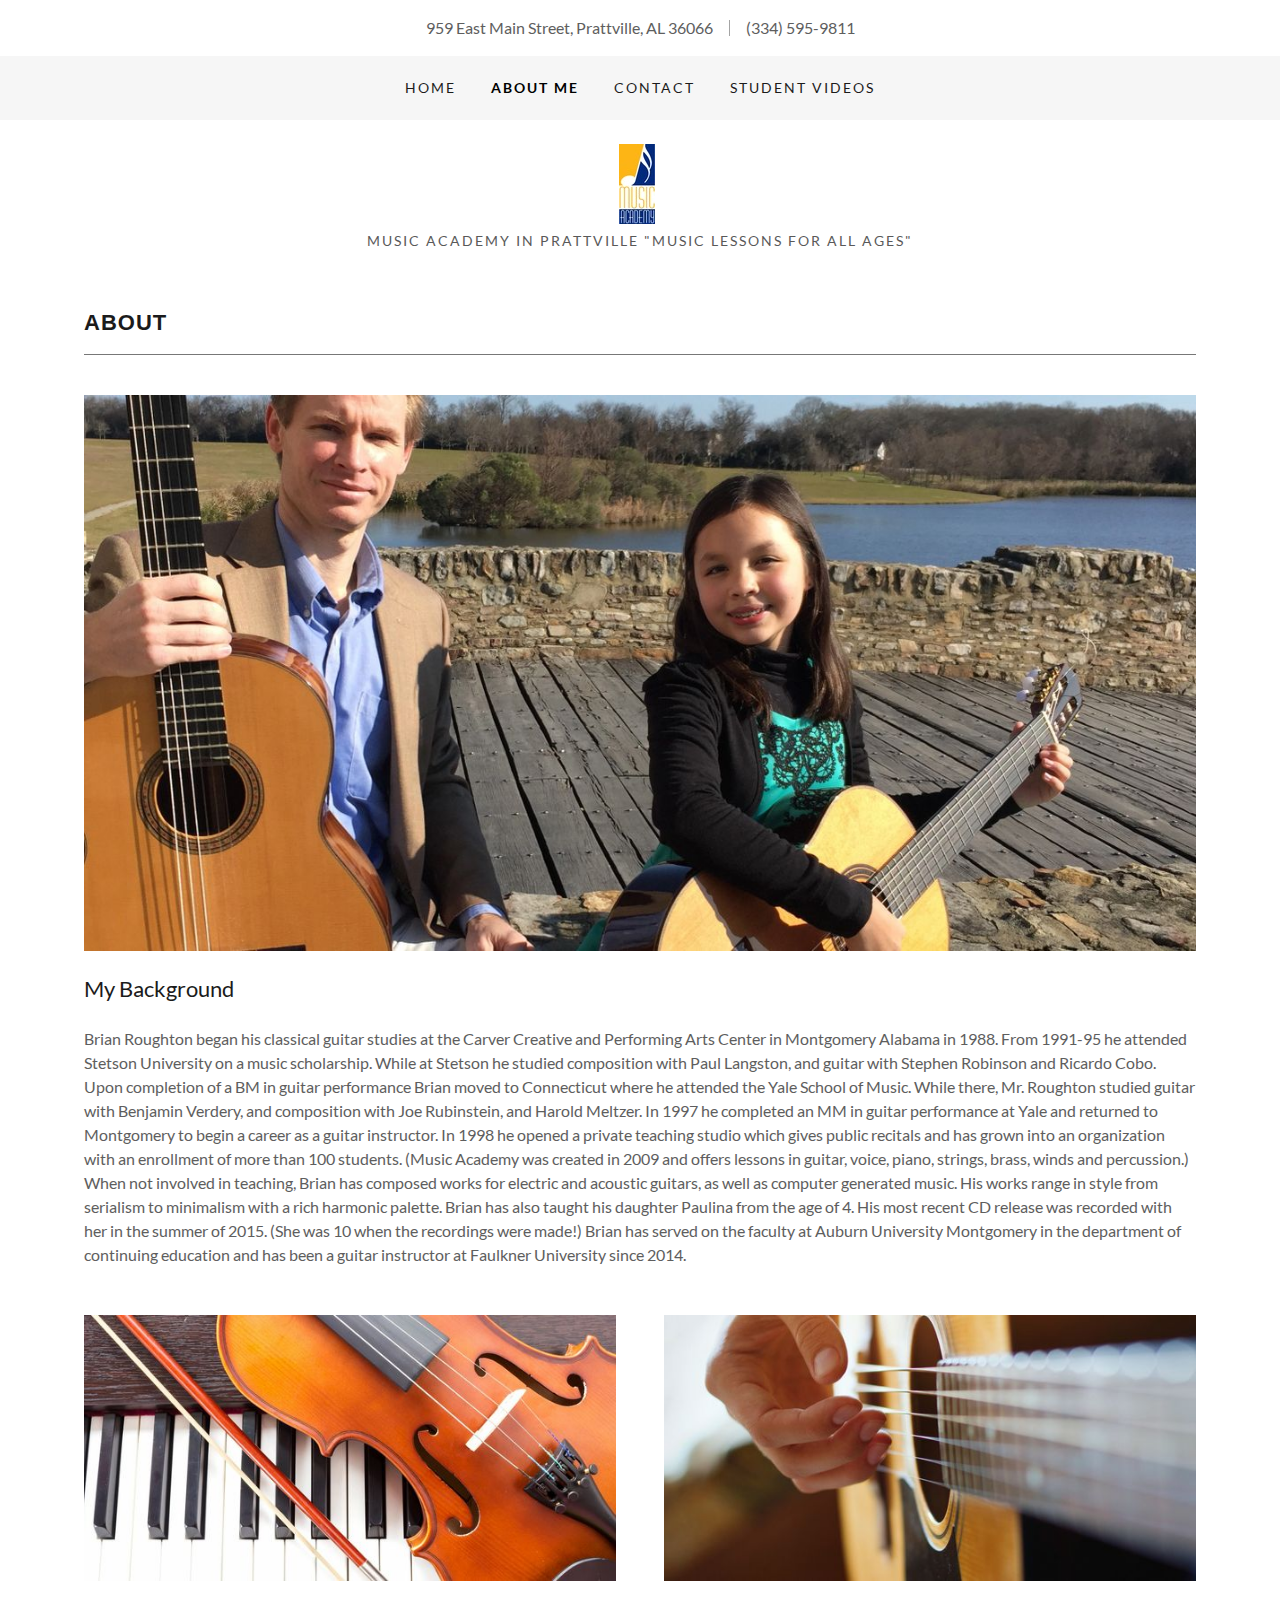
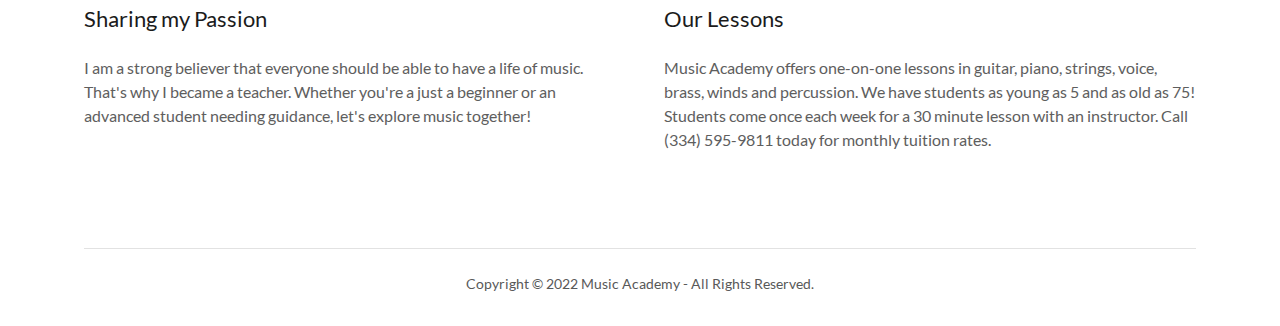
<file: about-me.html>
<html lang="en-US">
<head>
<link rel="shortcut icon" href="./LIB/IMG/favicon.ico" sizes="16x16 24x24 32x32 48x48 64x64"/>
<meta charSet="utf-8"/>
<meta http-equiv="X-UA-Compatible" content="IE=edge"/>
<meta name="viewport" content="width=device-width, initial-scale=1"/>
<title>Music Academy - About Me</title>
<meta name="description" content="Music Academy in Prattville offers lessons in guitar, piano, voice, strings, brass, winds and percussion.
Music lessons guitar lessons piano lessons drum lessons voice lessons violin lessons in Millbrook
Music lessons guitar lessons piano lessons drum lessons voice lessons violin lessons in Prattville"/>
<meta name="author" content="Music Academy"/>
<link rel="manifest" href="/manifest.webmanifest"/>
<meta property="og:url" content="https://prattvillelessons.org/"/>
<meta property="og:site_name" content="Music Academy"/>
<meta property="og:title" content="Music Academy in Prattville &quot;Music lessons for all ages&quot;"/>
<meta property="og:description" content="&quot;My goal with teaching is to inspire a lifelong love of learning and to instill the habits that bring lasting success!&quot;"/>
<meta property="og:type" content="website"/>
<meta property="og:image" content="./LIB/IMG/Guitar.jpg"/>
<meta property="og:locale" content="en_US"/>
<meta name="twitter:card" content="summary"/>
<meta name="twitter:title" content="Music Academy"/>
<meta name="twitter:description" content="Music Academy in Prattville &quot;Music lessons for all ages&quot;"/>
<meta name="twitter:image" content="./LIB/IMG/Guitar.jpg"/>
<meta name="twitter:image:alt" content="Music Academy"/>
<meta name="theme-color" content="#000000"/>
<style>.x{-ms-text-size-adjust:100%;-webkit-text-size-adjust:100%;-webkit-tap-highlight-color:rgba(0,0,0,0);margin:0;box-sizing:border-box}.x *,.x :after,.x :before{box-sizing:inherit}.x-el a[href^="mailto:"]:not(.x-el),.x-el a[href^="tel:"]:not(.x-el){color:inherit;font-size:inherit;text-decoration:inherit}.x-el-article,.x-el-aside,.x-el-details,.x-el-figcaption,.x-el-figure,.x-el-footer,.x-el-header,.x-el-hgroup,.x-el-main,.x-el-menu,.x-el-nav,.x-el-section,.x-el-summary{display:block}.x-el-audio,.x-el-canvas,.x-el-progress,.x-el-video{display:inline-block;vertical-align:baseline}.x-el-audio:not([controls]){display:none;height:0}.x-el-template{display:none}.x-el-a{background-color:transparent;color:inherit}.x-el-a:active,.x-el-a:hover{outline:0}.x-el-abbr[title]{border-bottom:1px dotted}.x-el-b,.x-el-strong{font-weight:700}.x-el-dfn{font-style:italic}.x-el-mark{background:#ff0;color:#000}.x-el-small{font-size:80%}.x-el-sub,.x-el-sup{font-size:75%;line-height:0;position:relative;vertical-align:baseline}.x-el-sup{top:-.5em}.x-el-sub{bottom:-.25em}.x-el-img{vertical-align:middle;border:0}.x-el-svg:not(:root){overflow:hidden}.x-el-figure{margin:0}.x-el-hr{box-sizing:content-box;height:0}.x-el-pre{overflow:auto}.x-el-code,.x-el-kbd,.x-el-pre,.x-el-samp{font-family:monospace,monospace;font-size:1em}.x-el-button,.x-el-input,.x-el-optgroup,.x-el-select,.x-el-textarea{color:inherit;font:inherit;margin:0}.x-el-button{overflow:visible}.x-el-button,.x-el-select{text-transform:none}.x-el-button,.x-el-input[type=button],.x-el-input[type=reset],.x-el-input[type=submit]{-webkit-appearance:button;cursor:pointer}.x-el-button[disabled],.x-el-input[disabled]{cursor:default}.x-el-button::-moz-focus-inner,.x-el-input::-moz-focus-inner{border:0;padding:0}.x-el-input{line-height:normal}.x-el-input[type=checkbox],.x-el-input[type=radio]{box-sizing:border-box;padding:0}.x-el-input[type=number]::-webkit-inner-spin-button,.x-el-input[type=number]::-webkit-outer-spin-button{height:auto}.x-el-input[type=search]{-webkit-appearance:textfield;box-sizing:content-box}.x-el-input[type=search]::-webkit-search-cancel-button,.x-el-input[type=search]::-webkit-search-decoration{-webkit-appearance:none}.x-el-textarea{border:0}.x-el-fieldset{border:1px solid silver;margin:0 2px;padding:.35em .625em .75em}.x-el-legend{border:0;padding:0}.x-el-textarea{overflow:auto}.x-el-optgroup{font-weight:700}.x-el-table{border-collapse:collapse;border-spacing:0}.x-el-td,.x-el-th{padding:0}.x{-webkit-font-smoothing:antialiased}.x-el-hr{border:0}.x-el-fieldset,.x-el-input,.x-el-select,.x-el-textarea{margin-top:0;margin-bottom:0}.x-el-fieldset,.x-el-input[type=email],.x-el-input[type=text],.x-el-textarea{width:100%}.x-el-label{vertical-align:middle}.x-el-input{border-style:none;padding:.5em;vertical-align:middle}.x-el-select:not([multiple]){vertical-align:middle}.x-el-textarea{line-height:1.75;padding:.5em}.x-el.d-none{display:none!important}.sideline-footer{margin-top:auto}.disable-scroll{touch-action:none;overflow:hidden;position:fixed}@-webkit-keyframes loaderscale{0%{transform:scale(1);opacity:1}45%{transform:scale(.1);opacity:.7}80%{transform:scale(1);opacity:1}}@keyframes loaderscale{0%{transform:scale(1);opacity:1}45%{transform:scale(.1);opacity:.7}80%{transform:scale(1);opacity:1}}.x-loader svg{display:inline-block}.x-loader svg:first-child{-webkit-animation:loaderscale .75s cubic-bezier(.2,.68,.18,1.08) -.24s infinite;animation:loaderscale .75s cubic-bezier(.2,.68,.18,1.08) -.24s infinite}.x-loader svg:nth-child(2){-webkit-animation:loaderscale .75s cubic-bezier(.2,.68,.18,1.08) -.12s infinite;animation:loaderscale .75s cubic-bezier(.2,.68,.18,1.08) -.12s infinite}.x-loader svg:nth-child(3){-webkit-animation:loaderscale .75s cubic-bezier(.2,.68,.18,1.08) 0s infinite;animation:loaderscale .75s cubic-bezier(.2,.68,.18,1.08) 0s infinite}.x-icon>svg{transition:transform .33s ease-in-out}.x-icon>svg.rotate-90{transform:rotate(-90deg)}.x-icon>svg.rotate90{transform:rotate(90deg)}.x-icon>svg.rotate-180{transform:rotate(-180deg)}.x-icon>svg.rotate180{transform:rotate(180deg)}.x-rt:after{content:"";clear:both}.x-rt ol,.x-rt ul{text-align:left}.x-rt p{margin:0}.x-rt br{clear:both}.mte-inline-block{display:inline-block}@media only screen and (min-device-width:1025px){:root select,_::-webkit-full-page-media,_:future{font-family:sans-serif!important}}
</style>
<style>/*
Copyright 2016 The Cabin Project Authors (impallari@gmail.com)

This Font Software is licensed under the SIL Open Font License, Version 1.1.
This license is copied below, and is also available with a FAQ at: http://scripts.sil.org/OFL

â€”â€”â€”â€”â€”â€”â€”â€”â€”â€”â€”â€”â€”â€”â€”â€”â€”â€”â€”â€”â€”â€”â€”â€”â€”â€”â€”â€”â€”-
SIL OPEN FONT LICENSE Version 1.1 - 26 February 2007
â€”â€”â€”â€”â€”â€”â€”â€”â€”â€”â€”â€”â€”â€”â€”â€”â€”â€”â€”â€”â€”â€”â€”â€”â€”â€”â€”â€”â€”-
*/
/* vietnamese */
@font-face {
  font-family: 'Cabin';
  font-style: normal;
  font-weight: 700;
  font-stretch: 100%;
  font-display: swap;
  src: url(./LIB/Font/Cabin/u-4X0qWljRw-PfU81xCKCpdpbgZJl6XFpfEd7eA9BIxxkbqDH7mlx17r.woff2) format('woff2');
  unicode-range: U+0102-0103, U+0110-0111, U+0128-0129, U+0168-0169, U+01A0-01A1, U+01AF-01B0, U+1EA0-1EF9, U+20AB;
}
/* latin-ext */
@font-face {
  font-family: 'Cabin';
  font-style: normal;
  font-weight: 700;
  font-stretch: 100%;
  font-display: swap;
  src: url(./LIB/Font/Cabin/u-4X0qWljRw-PfU81xCKCpdpbgZJl6XFpfEd7eA9BIxxkbqDH7ilx17r.woff2) format('woff2');
  unicode-range: U+0100-024F, U+0259, U+1E00-1EFF, U+2020, U+20A0-20AB, U+20AD-20CF, U+2113, U+2C60-2C7F, U+A720-A7FF;
}
/* latin */
@font-face {
  font-family: 'Cabin';
  font-style: normal;
  font-weight: 700;
  font-stretch: 100%;
  font-display: swap;
  src: url(./LIB/Font/Cabin/Cabin.woff2) format('woff2');
  unicode-range: U+0000-00FF, U+0131, U+0152-0153, U+02BB-02BC, U+02C6, U+02DA, U+02DC, U+2000-206F, U+2074, U+20AC, U+2122, U+2191, U+2193, U+2212, U+2215, U+FEFF, U+FFFD;
}

/*
Copyright (c) 2010-2011 by tyPoland Lukasz Dziedzic (team@latofonts.com) with Reserved Font Name "Lato". Licensed under the SIL Open Font License, Version 1.1.

This Font Software is licensed under the SIL Open Font License, Version 1.1.
This license is copied below, and is also available with a FAQ at: http://scripts.sil.org/OFL

â€”â€”â€”â€”â€”â€”â€”â€”â€”â€”â€”â€”â€”â€”â€”â€”â€”â€”â€”â€”â€”â€”â€”â€”â€”â€”â€”â€”â€”-
SIL OPEN FONT LICENSE Version 1.1 - 26 February 2007
â€”â€”â€”â€”â€”â€”â€”â€”â€”â€”â€”â€”â€”â€”â€”â€”â€”â€”â€”â€”â€”â€”â€”â€”â€”â€”â€”â€”â€”-
*/
/* latin-ext */
@font-face {
  font-family: 'Lato';
  font-style: italic;
  font-weight: 400;
  font-display: swap;
  src: url(./LIB/Font/Lato/S6u8w4BMUTPHjxsAUi-qJCY.woff2) format('woff2');
  unicode-range: U+0100-024F, U+0259, U+1E00-1EFF, U+2020, U+20A0-20AB, U+20AD-20CF, U+2113, U+2C60-2C7F, U+A720-A7FF;
}
/* latin */
@font-face {
  font-family: 'Lato';
  font-style: italic;
  font-weight: 400;
  font-display: swap;
  src: url(./LIB/Font/Lato/S6u8w4BMUTPHjxsAXC-q.woff2) format('woff2');
  unicode-range: U+0000-00FF, U+0131, U+0152-0153, U+02BB-02BC, U+02C6, U+02DA, U+02DC, U+2000-206F, U+2074, U+20AC, U+2122, U+2191, U+2193, U+2212, U+2215, U+FEFF, U+FFFD;
}
/* latin-ext */
@font-face {
  font-family: 'Lato';
  font-style: italic;
  font-weight: 700;
  font-display: swap;
  src: url(./LIB/Font/Lato/S6u_w4BMUTPHjxsI5wq_FQft1dw.woff2) format('woff2');
  unicode-range: U+0100-024F, U+0259, U+1E00-1EFF, U+2020, U+20A0-20AB, U+20AD-20CF, U+2113, U+2C60-2C7F, U+A720-A7FF;
}
/* latin */
@font-face {
  font-family: 'Lato';
  font-style: italic;
  font-weight: 700;
  font-display: swap;
  src: url(./LIB/Font/Lato/S6u_w4BMUTPHjxsI5wq_Gwft.woff2) format('woff2');
  unicode-range: U+0000-00FF, U+0131, U+0152-0153, U+02BB-02BC, U+02C6, U+02DA, U+02DC, U+2000-206F, U+2074, U+20AC, U+2122, U+2191, U+2193, U+2212, U+2215, U+FEFF, U+FFFD;
}
/* latin-ext */
@font-face {
  font-family: 'Lato';
  font-style: normal;
  font-weight: 100;
  font-display: swap;
  src: url(./LIB/Font/Lato/S6u8w4BMUTPHh30AUi-qJCY.woff2) format('woff2');
  unicode-range: U+0100-024F, U+0259, U+1E00-1EFF, U+2020, U+20A0-20AB, U+20AD-20CF, U+2113, U+2C60-2C7F, U+A720-A7FF;
}
/* latin */
@font-face {
  font-family: 'Lato';
  font-style: normal;
  font-weight: 100;
  font-display: swap;
  src: url(./LIB/Font/Lato/S6u8w4BMUTPHh30AXC-q.woff2) format('woff2');
  unicode-range: U+0000-00FF, U+0131, U+0152-0153, U+02BB-02BC, U+02C6, U+02DA, U+02DC, U+2000-206F, U+2074, U+20AC, U+2122, U+2191, U+2193, U+2212, U+2215, U+FEFF, U+FFFD;
}
/* latin-ext */
@font-face {
  font-family: 'Lato';
  font-style: normal;
  font-weight: 300;
  font-display: swap;
  src: url(./LIB/Font/Lato/S6u9w4BMUTPHh7USSwaPGR_p.woff2) format('woff2');
  unicode-range: U+0100-024F, U+0259, U+1E00-1EFF, U+2020, U+20A0-20AB, U+20AD-20CF, U+2113, U+2C60-2C7F, U+A720-A7FF;
}
/* latin */
@font-face {
  font-family: 'Lato';
  font-style: normal;
  font-weight: 300;
  font-display: swap;
  src: url(./LIB/Font/Lato/S6u9w4BMUTPHh7USSwiPGQ.woff2) format('woff2');
  unicode-range: U+0000-00FF, U+0131, U+0152-0153, U+02BB-02BC, U+02C6, U+02DA, U+02DC, U+2000-206F, U+2074, U+20AC, U+2122, U+2191, U+2193, U+2212, U+2215, U+FEFF, U+FFFD;
}
/* latin-ext */
@font-face {
  font-family: 'Lato';
  font-style: normal;
  font-weight: 400;
  font-display: swap;
  src: url(./LIB/Font/Lato/S6uyw4BMUTPHjxAwXjeu.woff2) format('woff2');
  unicode-range: U+0100-024F, U+0259, U+1E00-1EFF, U+2020, U+20A0-20AB, U+20AD-20CF, U+2113, U+2C60-2C7F, U+A720-A7FF;
}
/* latin */
@font-face {
  font-family: 'Lato';
  font-style: normal;
  font-weight: 400;
  font-display: swap;
  src: url(./LIB/Font/Lato/S6uyw4BMUTPHjx4wXg.woff2) format('woff2');
  unicode-range: U+0000-00FF, U+0131, U+0152-0153, U+02BB-02BC, U+02C6, U+02DA, U+02DC, U+2000-206F, U+2074, U+20AC, U+2122, U+2191, U+2193, U+2212, U+2215, U+FEFF, U+FFFD;
}
/* latin-ext */
@font-face {
  font-family: 'Lato';
  font-style: normal;
  font-weight: 700;
  font-display: swap;
  src: url(./LIB/Font/Lato/S6u9w4BMUTPHh6UVSwaPGR_p.woff2) format('woff2');
  unicode-range: U+0100-024F, U+0259, U+1E00-1EFF, U+2020, U+20A0-20AB, U+20AD-20CF, U+2113, U+2C60-2C7F, U+A720-A7FF;
}
/* latin */
@font-face {
  font-family: 'Lato';
  font-style: normal;
  font-weight: 700;
  font-display: swap;
  src: url(./LIB/Font/Lato/S6u9w4BMUTPHh6UVSwiPGQ.woff2) format('woff2');
  unicode-range: U+0000-00FF, U+0131, U+0152-0153, U+02BB-02BC, U+02C6, U+02DA, U+02DC, U+2000-206F, U+2074, U+20AC, U+2122, U+2191, U+2193, U+2212, U+2215, U+FEFF, U+FFFD;
}
/* latin-ext */
@font-face {
  font-family: 'Lato';
  font-style: normal;
  font-weight: 900;
  font-display: swap;
  src: url(./LIB/Font/Lato/S6u9w4BMUTPHh50XSwaPGR_p.woff2) format('woff2');
  unicode-range: U+0100-024F, U+0259, U+1E00-1EFF, U+2020, U+20A0-20AB, U+20AD-20CF, U+2113, U+2C60-2C7F, U+A720-A7FF;
}
/* latin */
@font-face {
  font-family: 'Lato';
  font-style: normal;
  font-weight: 900;
  font-display: swap;
  src: url(./LIB/Font/Lato/Lato.woff2) format('woff2');
  unicode-range: U+0000-00FF, U+0131, U+0152-0153, U+02BB-02BC, U+02C6, U+02DA, U+02DC, U+2000-206F, U+2074, U+20AC, U+2122, U+2191, U+2193, U+2212, U+2215, U+FEFF, U+FFFD;
}
</style>
<style data-glamor="cxs-default-sheet">.x .c1-1{letter-spacing:normal}.x .c1-2{text-transform:none}.x .c1-3{background-color:rgb(255, 255, 255)}.x .c1-4{width:100%}.x .c1-5 > div{position:relative}.x .c1-6 > div{overflow:hidden}.x .c1-7 > div{margin-top:auto}.x .c1-8 > div{margin-right:auto}.x .c1-9 > div{margin-bottom:auto}.x .c1-a > div{margin-left:auto}.x .c1-b{font-family:Lato, arial, sans-serif}.x .c1-c{font-size:16px}.x .c1-h{padding-top:40px}.x .c1-i{padding-bottom:40px}.x .c1-j{padding:0px !important}.x .c1-k:before{content:""}.x .c1-l:before{display:table}.x .c1-m:before{clear:both}.x .c1-n:after{content:""}.x .c1-o:after{display:table}.x .c1-p:after{clear:both}.x .c1-s{position:relative}.x .c1-t{text-align:center}.x .c1-u{padding-top:16px}.x .c1-v{padding-bottom:16px}.x .c1-w{margin-left:auto}.x .c1-x{margin-right:auto}.x .c1-y{padding-left:24px}.x .c1-z{padding-right:24px}.x .c1-10{max-width:100%}.x .c1-11{display:block}.x .c1-19{word-wrap:break-word}.x .c1-1a{overflow-wrap:break-word}.x .c1-1b{line-height:1.5}.x .c1-1c{margin-top:0}.x .c1-1d{margin-bottom:0}.x .c1-1e{color:rgb(94, 94, 94)}.x .c1-1f{font-weight:400}.x .c1-1i{width:1px}.x .c1-1j{border-top:0px}.x .c1-1k{border-right:0px}.x .c1-1l{border-bottom:0px}.x .c1-1m{border-left:0px}.x .c1-1n{background-color:rgb(27, 27, 27)}.x .c1-1o{height:1em}.x .c1-1p{display:none}.x .c1-1q{opacity:0.4}.x .c1-1r{margin-left:16px}.x .c1-1s{margin-right:16px}.x .c1-1u a{text-decoration:none}.x .c1-1v{letter-spacing:inherit}.x .c1-1w{text-transform:inherit}.x .c1-1x{text-decoration:none}.x .c1-1y{display:inline}.x .c1-1z{cursor:pointer}.x .c1-20{color:inherit !important}.x .c1-21{font-size:inherit !important}.x .c1-22{font-weight:inherit}.x .c1-23:hover{color:rgb(48, 48, 48)}.x .c1-24:active{color:rgb(0, 0, 0)}.x .c1-25{background-color:rgb(246, 246, 246)}.x .c1-26{padding-top:24px}.x .c1-27{padding-bottom:24px}.x .c1-29{padding-top:0px !important}.x .c1-2a{padding-bottom:0px !important}.x .c1-2b{display:flex}.x .c1-2c{box-sizing:border-box}.x .c1-2d{flex-direction:row}.x .c1-2e{flex-wrap:wrap}.x .c1-2f{margin-right:-12px}.x .c1-2g{margin-left:-12px}.x .c1-2h{align-items:center}.x .c1-2i phone{flex-grow:8}.x .c1-2j phone{text-align:center}.x .c1-2k commerce{display:flex}.x .c1-2l commerce{justify-content:flex-end}.x .c1-2q{flex-grow:1}.x .c1-2r{flex-shrink:1}.x .c1-2s{flex-basis:0%}.x .c1-2t{padding-top:0}.x .c1-2u{padding-right:12px}.x .c1-2v{padding-bottom:0}.x .c1-2w{padding-left:12px}.x .c1-31{justify-content:flex-start}.x .c1-32{color:rgb(27, 27, 27)}.x .c1-33{margin-left:0}.x .c1-34:hover{color:rgb(0, 0, 0)}.x .c1-35{color:inherit}.x .c1-36{display:inline-block}.x .c1-37{vertical-align:top}.x .c1-38{padding-top:6px}.x .c1-39{padding-right:6px}.x .c1-3a{padding-bottom:6px}.x .c1-3b{padding-left:6px}.x .c1-3c{flex-grow:8}.x .c1-3d{justify-content:flex-end}.x .c1-3f{padding-top:4px}.x .c1-3g{padding-bottom:4px}.x .c1-3h{justify-content:center}.x .c1-3i{flex-wrap:nowrap}.x .c1-3j{flex-basis:auto}.x .c1-3k{max-width:none}.x .c1-3l{line-height:24px}.x .c1-3m{margin-right:0}.x .c1-3n{-webkit-margin-before:0}.x .c1-3o{-webkit-margin-after:0}.x .c1-3p{-webkit-padding-start:0}.x .c1-3q{padding-right:0}.x .c1-3r{padding-left:0}.x .c1-3s{margin-bottom:none}.x .c1-3t{list-style:none}.x .c1-3u{padding-left:32px}.x .c1-3v{white-space:nowrap}.x .c1-3w{visibility:hidden}.x .c1-3x:first-child{margin-left:0}.x .c1-3y:first-child{padding-left:0}.x .c1-3z{letter-spacing:0.143em}.x .c1-40{text-transform:uppercase}.x .c1-41{margin-left:-6px}.x .c1-42{margin-right:-6px}.x .c1-43{margin-top:-6px}.x .c1-44{margin-bottom:-6px}.x .c1-45{font-size:14px}.x .c1-4a{color:rgb(0, 0, 0)}.x .c1-4b{font-weight:700}.x .c1-4c{transition:transform .33s ease-in-out}.x .c1-4d{transform:rotate(0deg)}.x .c1-4e{vertical-align:middle}.x .c1-4f{border-radius:4px}.x .c1-4g{box-shadow:0 3px 6px 3px rgba(0,0,0,0.24)}.x .c1-4h{padding-left:16px}.x .c1-4i{padding-right:16px}.x .c1-4j{position:absolute}.x .c1-4k{right:0px}.x .c1-4l{top:32px}.x .c1-4m{max-height:45vh}.x .c1-4n{overflow-y:auto}.x .c1-4o{z-index:1003}.x .c1-4r{text-align:left}.x .c1-4s:last-child{margin-bottom:0}.x .c1-4t{margin-top:8px}.x .c1-4u{margin-bottom:8px}.x .c1-4v{flex-grow:0}.x .c1-4w{max-width:30%}.x .c1-4x{background-color:rgb(22, 22, 22)}.x .c1-4y{position:fixed}.x .c1-4z{top:0px}.x .c1-50{height:100%}.x .c1-51{z-index:10002}.x .c1-52{padding-top:56px}.x .c1-53{-webkit-overflow-scrolling:touch}.x .c1-54{transform:translateX(-150vw)}.x .c1-55{overscroll-behavior:contain}.x .c1-56{box-shadow:0 2px 6px 0px rgba(0,0,0,0.2)}.x .c1-57{transition:transform .3s ease-in-out}.x .c1-58{overflow:hidden}.x .c1-59{flex-direction:column}.x .c1-5a{color:rgb(247, 247, 247)}.x .c1-5b{line-height:1.3em}.x .c1-5c{font-style:normal}.x .c1-5d{top:15px}.x .c1-5e{right:15px}.x .c1-5f{font-size:28px}.x .c1-5g:hover{color:rgb(99, 99, 99)}.x .c1-5l{overflow-x:hidden}.x .c1-5m{overscroll-behavior:none}.x .c1-5n{color:rgb(164, 164, 164)}.x .c1-5o{border-color:rgba(76, 76, 76, 0.5)}.x .c1-5p{border-bottom-width:1px}.x .c1-5q{border-bottom-style:solid}.x .c1-5r:last-child{border-bottom:0}.x .c1-5s{min-width:200px}.x .c1-5t{justify-content:space-between}.x .c1-5u{font-size:22px}.x .c1-5v:hover{color:rgb(191, 191, 191)}.x .c1-5w:active{color:rgb(127, 128, 128)}.x .c1-62{margin-top:24px}.x .c1-63{margin-bottom:24px}.x .c1-67{letter-spacing:1px}.x .c1-68{font-family:'Cabin', arial, sans-serif}.x .c1-69{max-width:calc(100% - 0.1px)}.x .c1-6e{width:auto}.x .c1-6f{[object -object]:0px}.x .c1-6g{aspect-ratio:0.4511019283746556 / 1}.x .c1-6h{object-fit:contain}.x .c1-6i{height:80px}.x .c1-6j{background-color:transparent}.x .c1-6k{transition:max-height .5s}.x .c1-6l{max-height:200px}.x .c1-6m{border-radius:0px}.x .c1-74{width:inherit}.x .c1-75{line-height:1.2}.x .c1-76{line-height:1.25}.x .c1-77{white-space:pre-line}.x .c1-78{color:rgb(89, 89, 89)}.x .c1-79{word-wrap:normal !important}.x .c1-7a{overflow-wrap:normal !important}.x .c1-7b{overflow:visible}.x .c1-7c{left:0}.x .c1-7d{font-size:12px}.x .c1-7i{line-height:1.4}.x .c1-7j{margin-bottom:40px}.x .c1-7l{font-size:unset}.x .c1-7m{font-family:unset}.x .c1-7n{letter-spacing:unset}.x .c1-7o{text-transform:unset}.x .c1-7p{border-color:rgb(119, 119, 119)}.x .c1-7q{border-bottom-width:1px}.x .c1-7r{border-style:solid}.x .c1-7s{margin-top:16px}.x .c1-7t{margin-bottom:-24px}.x .c1-7v{flex-basis:100%}.x .c1-7x{align-items:flex-start}.x .c1-7y > *{max-width:100%}.x .c1-7z > :nth-child(n){margin-bottom:24px}.x .c1-80  > :last-child{margin-bottom:0 !important}.x .c1-83{order:-1}.x .c1-84{z-index:1}.x .c1-85{border-width:0 !important}.x .c1-86{aspect-ratio:2 / 1}.x .c1-88 > p > ol{text-align:left}.x .c1-89 > p > ol{display:block}.x .c1-8a > p > ol{padding-left:1.3em}.x .c1-8b > p > ol{margin-left:16px}.x .c1-8c > p > ol{margin-right:16px}.x .c1-8d > p > ol{margin-top:auto}.x .c1-8e > p > ol{margin-bottom:auto}.x .c1-8f > p > ul{text-align:left}.x .c1-8g > p > ul{display:block}.x .c1-8h > p > ul{padding-left:1.3em}.x .c1-8i > p > ul{margin-left:16px}.x .c1-8j > p > ul{margin-right:16px}.x .c1-8k > p > ul{margin-top:auto}.x .c1-8l > p > ul{margin-bottom:auto}.x .c1-8m > ul{text-align:left}.x .c1-8n > ul{display:block}.x .c1-8o > ul{padding-left:1.3em}.x .c1-8p > ul{margin-left:16px}.x .c1-8q > ul{margin-right:16px}.x .c1-8r > ul{margin-top:auto}.x .c1-8s > ul{margin-bottom:auto}.x .c1-8t > ol{text-align:left}.x .c1-8u > ol{display:block}.x .c1-8v > ol{padding-left:1.3em}.x .c1-8w > ol{margin-left:16px}.x .c1-8x > ol{margin-right:16px}.x .c1-8y > ol{margin-top:auto}.x .c1-8z > ol{margin-bottom:auto}.x .c1-90{line-height:inherit}.x .c1-91{font-style:italic}.x .c1-92{text-decoration:line-through}.x .c1-93{text-decoration:underline}.x .c1-96{padding-top:32px}.x .c1-97{padding-bottom:32px}.x .c1-98{border-color:rgb(226, 226, 226)}.x .c1-99{flex-grow:3}</style>
<style data-glamor="cxs-xs-sheet">@media (max-width: 767px){.x .c1-q{padding-top:32px}}@media (max-width: 767px){.x .c1-r{padding-bottom:32px}}@media (max-width: 767px){.x .c1-1g{font-size:14px}}@media (max-width: 767px){.x .c1-6a{width:100%}}@media (max-width: 767px){.x .c1-6b{display:flex}}@media (max-width: 767px){.x .c1-6c{justify-content:center}}@media (max-width: 767px){.x .c1-6n{height:80px}}@media (max-width: 767px){.x .c1-6o{max-width:224px}}@media (max-width: 767px){.x .c1-6p{display:block}}@media (max-width: 767px){.x .c1-6q{max-height:80px}}@media (max-width: 767px){.x .c1-6r{margin-top:0}}@media (max-width: 767px){.x .c1-6s{margin-right:auto}}@media (max-width: 767px){.x .c1-6t{margin-bottom:0}}@media (max-width: 767px){.x .c1-6u{margin-left:auto}}@media (max-width: 767px){.x .c1-7k{margin-bottom:24px}}@media (max-width: 767px){.x .c1-81 > :nth-child(n){margin-bottom:16px}}@media (max-width: 767px){.x .c1-82  > :last-child{margin-bottom:0 !important}}@media (max-width: 767px){.x .c1-87{height:calc((100vw - 48px)/2)}}</style>
<style data-glamor="cxs-sm-sheet">@media (min-width: 768px){.x .c1-d{font-size:16px}}@media (min-width: 768px){.x .c1-12{width:100%}}@media (min-width: 768px){.x .c1-13{display:flex}}@media (min-width: 768px){.x .c1-14{align-items:center}}@media (min-width: 768px){.x .c1-15{justify-content:center}}@media (min-width: 768px){.x .c1-1h{display:inline-block}}@media (min-width: 768px){.x .c1-2m{margin-top:0}}@media (min-width: 768px){.x .c1-2n{margin-right:-24px}}@media (min-width: 768px){.x .c1-2o{margin-bottom:0}}@media (min-width: 768px){.x .c1-2p{margin-left:-24px}}@media (min-width: 768px){.x .c1-2x{padding-top:0}}@media (min-width: 768px){.x .c1-2y{padding-right:24px}}@media (min-width: 768px){.x .c1-2z{padding-bottom:0}}@media (min-width: 768px){.x .c1-30{padding-left:24px}}@media (min-width: 768px){.x .c1-46{font-size:14px}}@media (min-width: 768px) and (max-width: 1023px){.x .c1-4q{right:0px}}@media (min-width: 768px){.x .c1-5h{font-size:30px}}@media (min-width: 768px){.x .c1-5x{font-size:22px}}@media (min-width: 768px) and (max-width: 1023px){.x .c1-6d{width:100%}}@media (min-width: 768px) and (max-width: 1023px){.x .c1-6v{display:block}}@media (min-width: 768px) and (max-width: 1023px){.x .c1-6w{max-height:80px}}@media (min-width: 768px) and (max-width: 1023px){.x .c1-6x{margin-top:0}}@media (min-width: 768px) and (max-width: 1023px){.x .c1-6y{margin-right:auto}}@media (min-width: 768px) and (max-width: 1023px){.x .c1-6z{margin-bottom:0}}@media (min-width: 768px) and (max-width: 1023px){.x .c1-70{margin-left:auto}}@media (min-width: 768px){.x .c1-7e{font-size:12px}}@media (min-width: 768px){.x .c1-7u{margin-bottom:-48px}}@media (min-width: 768px){.x .c1-7w{padding-bottom:48px}}@media (min-width: 768px){.x .c1-94{flex-basis:50%}}@media (min-width: 768px){.x .c1-95{max-width:50%}}</style>
<style data-glamor="cxs-md-sheet">@media (min-width: 1024px){.x .c1-e{font-size:16px}}@media (min-width: 1024px){.x .c1-16{width:984px}}@media (min-width: 1024px){.x .c1-1t{display:inline-block}}@media (min-width: 1024px){.x .c1-28{display:none}}@media (min-width: 1024px){.x .c1-3e{display:inherit}}@media (min-width: 1024px){.x .c1-47{font-size:14px}}@media (min-width: 1024px) and (max-width: 1279px){.x .c1-4p{right:0px}}@media (min-width: 1024px){.x .c1-5i{font-size:30px}}@media (min-width: 1024px){.x .c1-5y{min-width:300px}}@media (min-width: 1024px){.x .c1-5z{font-size:22px}}@media (min-width: 1024px){.x .c1-64{margin-left:16.666666666666664%}}@media (min-width: 1024px){.x .c1-65{flex-basis:66.66666666666666%}}@media (min-width: 1024px){.x .c1-66{max-width:66.66666666666666%}}@media (min-width: 1024px){.x .c1-71{height:80px}}@media (min-width: 1024px){.x .c1-72{width:auto}}@media (min-width: 1024px){.x .c1-73{max-height:80px}}@media (min-width: 1024px){.x .c1-7f{font-size:12px}}@media (min-width: 1024px){.x .c1-9a{flex-basis:0%}}@media (min-width: 1024px){.x .c1-9b{max-width:none}}@media (min-width: 1024px){.x .c1-9c{text-align:center}}</style>
<style data-glamor="cxs-lg-sheet">@media (min-width: 1280px){.x .c1-f{font-size:16px}}@media (min-width: 1280px){.x .c1-17{width:1160px}}@media (min-width: 1280px){.x .c1-48{font-size:14px}}@media (min-width: 1280px){.x .c1-5j{font-size:32px}}@media (min-width: 1280px){.x .c1-60{font-size:22px}}@media (min-width: 1280px){.x .c1-7g{font-size:12px}}</style>
<style data-glamor="cxs-xl-sheet">@media (min-width: 1536px){.x .c1-g{font-size:18px}}@media (min-width: 1536px){.x .c1-18{width:1280px}}@media (min-width: 1536px){.x .c1-49{font-size:16px}}@media (min-width: 1536px){.x .c1-5k{font-size:36px}}@media (min-width: 1536px){.x .c1-61{font-size:24px}}@media (min-width: 1536px){.x .c1-7h{font-size:14px}}</style>
<style>.page-inner { background-color: rgb(255, 255, 255); min-height: 100vh; }</style>

<script type="text/jscript" src="./LIB/JS/sw.js"></script>
</head>
<body class="x  x-fonts-cabin">
<div id="layout-c-363-a-080-79-e-3-4-e-47-87-bb-1-a-46-e-6-a-79427" class="layout layout-layout layout-layout-layout-11 locale-en-US lang-en">
<div data-ux="Page" id="page-19188" class="x-el x-el-div x-el c1-1 c1-2 c1-3 c1-4 c1-5 c1-6 c1-7 c1-8 c1-9 c1-a c1-b c1-c c1-d c1-e c1-f c1-g c1-1 c1-2 c1-b c1-c c1-d c1-e c1-f c1-g">
<div data-ux="Block" class="x-el x-el-div page-inner c1-1 c1-2 c1-b c1-c c1-d c1-e c1-f c1-g">
<div id="fe63ebd0-ad56-4064-bfbe-ca6f3695a468" class="widget widget-header widget-header-header-9">
<div data-ux="Header" role="main" data-aid="HEADER_WIDGET" id="n-19189" class="x-el x-el-div x-el x-el c1-1 c1-2 c1-b c1-c c1-d c1-e c1-f c1-g c1-1 c1-2 c1-3 c1-b c1-c c1-d c1-e c1-f c1-g c1-1 c1-2 c1-b c1-c c1-d c1-e c1-f c1-g">
<div> <section data-ux="Section" data-aid="HEADER_SECTION" class="x-el x-el-section c1-1 c1-2 c1-3 c1-h c1-i c1-j c1-b c1-c c1-k c1-l c1-m c1-n c1-o c1-p c1-q c1-r c1-d c1-e c1-f c1-g">
<div data-ux="Block" class="x-el x-el-div c1-1 c1-2 c1-s c1-b c1-c c1-d c1-e c1-f c1-g">
<div data-ux="ContactBar" class="x-el x-el-div c1-1 c1-2 c1-4 c1-t c1-u c1-v c1-3 c1-b c1-c c1-d c1-e c1-f c1-g">
<div data-ux="Container" class="x-el x-el-div c1-1 c1-2 c1-w c1-x c1-y c1-z c1-10 c1-11 c1-b c1-c c1-12 c1-13 c1-14 c1-15 c1-d c1-16 c1-e c1-17 c1-f c1-18 c1-g">
<div data-ux="ContactBarAddress" data-aid="HEADER_ADDRESS_RENDERED" data-typography="BodyAlpha" class="x-el x-el-div c1-1 c1-2 c1-19 c1-1a c1-1b c1-1c c1-1d c1-11 c1-b c1-1e c1-c c1-1f c1-1g c1-1h c1-d c1-e c1-f c1-g">959 East Main Street, Prattville, AL 36066</div>
<div data-ux="ContactBarPipe" data-aid="HEADER_PIPE_RENDERED" class="x-el x-el-div c1-1 c1-2 c1-1i c1-1j c1-1k c1-1l c1-1m c1-1n c1-1o c1-1p c1-1q c1-1r c1-1s c1-b c1-c c1-1g c1-d c1-1t c1-e c1-f c1-g">
</div>
<p data-ux="ContactBarPhone" data-aid="HEADER_PHONE_RENDERED" data-tccl="ux2.header.phone_number.click,click" data-typography="BodyAlpha" class="x-el x-el-p c1-1 c1-2 c1-19 c1-1a c1-1b c1-1c c1-1d c1-1u c1-1p c1-b c1-1e c1-c c1-1f c1-1g c1-d c1-1t c1-e c1-f c1-g">
<a rel="" role="link" aria-haspopup="false" data-ux="Link" href="tel:3345959811" data-typography="LinkAlpha" class="x-el x-el-a c1-1v c1-1w c1-1x c1-19 c1-1a c1-1y c1-1z c1-b c1-20 c1-21 c1-10 c1-22 c1-23 c1-24" data-tccl="ux2.HEADER.header9.ContactBar.Default.Link.Default.19190.click,click">(334) 595-9811</a>
</p>
</div>
</div>
<div data-ux="Block" class="x-el x-el-div c1-1 c1-2 c1-25 c1-b c1-c c1-d c1-e c1-f c1-g">
<nav data-ux="Block" class="x-el x-el-nav c1-1 c1-2 c1-s c1-26 c1-27 c1-b c1-c c1-d c1-28 c1-e c1-f c1-g">
<div data-ux="Container" class="x-el x-el-div c1-1 c1-2 c1-w c1-x c1-y c1-z c1-10 c1-29 c1-2a c1-b c1-c c1-12 c1-d c1-16 c1-e c1-17 c1-f c1-18 c1-g">
<div data-ux="Grid" class="x-el x-el-div c1-1 c1-2 c1-2b c1-2c c1-2d c1-2e c1-1c c1-2f c1-1d c1-2g c1-2h c1-2i c1-2j c1-2k c1-2l c1-b c1-c c1-2m c1-2n c1-2o c1-2p c1-d c1-e c1-f c1-g">
<div data-ux="GridCell" class="x-el x-el-div c1-1 c1-2 c1-2c c1-2q c1-2r c1-2s c1-10 c1-2t c1-2u c1-2v c1-2w c1-b c1-c c1-2x c1-2y c1-2z c1-30 c1-d c1-e c1-f c1-g">
<div data-ux="Element" id="bs-1" class="x-el x-el-div c1-1 c1-2 c1-b c1-c c1-d c1-e c1-f c1-g">
<a rel="" role="button" aria-haspopup="menu" data-ux="LinkDropdown" data-toggle-ignore="true" id="19191" aria-expanded="false" toggleId="n-19189-navId-mobile" icon="hamburger" data-edit-interactive="true" data-aid="HAMBURGER_MENU_LINK" aria-label="Hamburger Site Navigation Icon" href="#" data-typography="LinkAlpha" class="x-el x-el-a c1-1v c1-1w c1-1x c1-19 c1-1a c1-2b c1-1z c1-2h c1-31 c1-1j c1-1k c1-1l c1-1m c1-32 c1-33 c1-b c1-c c1-22 c1-34 c1-24 c1-d c1-28 c1-e c1-f c1-g" data-tccl="ux2.HEADER.header9.Section.Default.Link.Dropdown.19192.click,click">
<svg viewBox="0 0 24 24" fill="currentColor" width="40px" height="40px" data-ux="IconHamburger" class="x-el x-el-svg c1-1 c1-2 c1-35 c1-36 c1-37 c1-38 c1-39 c1-3a c1-3b c1-b c1-c c1-d c1-e c1-f c1-g">
<path fill-rule="evenodd" d="M19.248 7.5H4.752A.751.751 0 0 1 4 6.75c0-.414.337-.75.752-.75h14.496a.75.75 0 1 1 0 1.5m0 5.423H4.752a.75.75 0 0 1 0-1.5h14.496a.75.75 0 1 1 0 1.5m0 5.423H4.752a.75.75 0 1 1 0-1.5h14.496a.75.75 0 1 1 0 1.5">
</path>
</svg>
</a>
</div>
</div>
<div data-ux="GridCell" class="x-el x-el-div c1-1 c1-2 c1-2c c1-3c c1-2r c1-2s c1-10 c1-2t c1-2u c1-2v c1-2w c1-t c1-b c1-c c1-2x c1-2y c1-2z c1-30 c1-d c1-e c1-f c1-g">
<p data-ux="Phone" data-aid="HEADER_PHONE_RENDERED" data-tccl="ux2.header.phone_number.click,click" data-typography="BodyAlpha" class="x-el x-el-p c1-1 c1-2 c1-19 c1-1a c1-1b c1-1c c1-1d c1-1u c1-b c1-1e c1-c c1-1f c1-d c1-e c1-f c1-g">
<a rel="" role="link" aria-haspopup="false" data-ux="Link" href="tel:3345959811" data-typography="LinkAlpha" class="x-el x-el-a c1-1v c1-1w c1-1x c1-19 c1-1a c1-1y c1-1z c1-b c1-20 c1-21 c1-10 c1-22 c1-23 c1-24" data-tccl="ux2.HEADER.header9.Section.Default.Link.Default.19193.click,click">(334) 595-9811</a>
</p>
</div>
<div data-ux="GridCell" class="x-el x-el-div c1-1 c1-2 c1-2c c1-2q c1-2r c1-2s c1-10 c1-2t c1-2u c1-2v c1-2w c1-2b c1-3d c1-b c1-c c1-2x c1-2y c1-2z c1-30 c1-d c1-e c1-f c1-g">
</div>
</div>
</div>
</nav>
<nav data-ux="Block" class="x-el x-el-nav c1-1 c1-2 c1-1p c1-s c1-u c1-v c1-b c1-c c1-d c1-3e c1-e c1-f c1-g">
<div data-ux="Container" class="x-el x-el-div c1-1 c1-2 c1-w c1-x c1-y c1-z c1-10 c1-3f c1-3g c1-b c1-c c1-12 c1-d c1-16 c1-e c1-17 c1-f c1-18 c1-g">
<div data-ux="Block" id="n-1918919194-navBarId" class="x-el x-el-div c1-1 c1-2 c1-2b c1-3h c1-2h c1-3i c1-2t c1-2v c1-b c1-c c1-d c1-e c1-f c1-g">
<div data-ux="Block" class="x-el x-el-div c1-1 c1-2 c1-2b c1-2h c1-3h c1-2q c1-3j c1-b c1-c c1-d c1-e c1-f c1-g">
<div data-ux="Block" class="x-el x-el-div c1-1 c1-2 c1-b c1-c c1-d c1-e c1-f c1-g">
<nav data-ux="Nav" data-aid="HEADER_NAV_RENDERED" role="navigation" class="x-el x-el-nav c1-1 c1-2 c1-3k c1-3l c1-b c1-c c1-d c1-e c1-f c1-g">
<ul data-ux="List" id="nav-19195" class="x-el x-el-ul c1-1 c1-2 c1-1c c1-1d c1-33 c1-3m c1-3n c1-3o c1-3p c1-s c1-2t c1-3q c1-2v c1-3r c1-b c1-c c1-d c1-e c1-f c1-g">
<li data-ux="ListItemInline" class="x-el x-el-li nav-item c1-1 c1-2 c1-1e c1-33 c1-3s c1-36 c1-3t c1-37 c1-3u c1-3v c1-s c1-3w c1-b c1-c c1-3x c1-3y c1-d c1-e c1-f c1-g visible" style="visibility: visible;">
<a rel="" role="link" aria-haspopup="menu" data-ux="NavLink" target="" data-page="edbb0de3-40c3-4910-b132-0b769acfc560" data-edit-interactive="true" href="." data-typography="NavAlpha" class="x-el x-el-a c1-3z c1-40 c1-1x c1-19 c1-1a c1-11 c1-1z c1-41 c1-42 c1-43 c1-44 c1-3b c1-39 c1-38 c1-3a c1-b c1-32 c1-45 c1-1f c1-23 c1-24 c1-46 c1-47 c1-48 c1-49" data-tccl="ux2.HEADER.header9.Nav.Default.Link.Default.24184.click,click">Home</a>
</li>
<li data-ux="ListItemInline" class="x-el x-el-li nav-item c1-1 c1-2 c1-1e c1-33 c1-3s c1-36 c1-3t c1-37 c1-3u c1-3v c1-s c1-3w c1-b c1-c c1-3x c1-3y c1-d c1-e c1-f c1-g visible" style="visibility: visible;">
<a rel="" role="link" aria-haspopup="false" data-ux="NavLinkActive" target="" data-page="2d13fb16-4f6f-461b-8a1d-3e18c22cf8ce" data-edit-interactive="true" href="./about-me.html" data-typography="NavAlpha" class="x-el x-el-a c1-3z c1-40 c1-1x c1-19 c1-1a c1-11 c1-1z c1-b c1-4a c1-45 c1-4b c1-23 c1-24 c1-46 c1-47 c1-48 c1-49" data-tccl="ux2.HEADER.header9.Nav.Default.Link.Active.24185.click,click">About Me</a>
</li>
<li data-ux="ListItemInline" class="x-el x-el-li nav-item c1-1 c1-2 c1-1e c1-33 c1-3s c1-36 c1-3t c1-37 c1-3u c1-3v c1-s c1-3w c1-b c1-c c1-3x c1-3y c1-d c1-e c1-f c1-g visible" style="visibility: visible;">
<a rel="" role="link" aria-haspopup="false" data-ux="NavLink" target="" data-page="5e809df6-f11e-4378-b319-266861917077" data-edit-interactive="true" href="./contact.html" data-typography="NavAlpha" class="x-el x-el-a c1-3z c1-40 c1-1x c1-19 c1-1a c1-11 c1-1z c1-41 c1-42 c1-43 c1-44 c1-3b c1-39 c1-38 c1-3a c1-b c1-32 c1-45 c1-1f c1-23 c1-24 c1-46 c1-47 c1-48 c1-49" data-tccl="ux2.HEADER.header9.Nav.Default.Link.Default.24186.click,click">Contact</a>
</li>
<li data-ux="ListItemInline" class="x-el x-el-li nav-item c1-1 c1-2 c1-1e c1-33 c1-3s c1-36 c1-3t c1-37 c1-3u c1-3v c1-s c1-3w c1-b c1-c c1-3x c1-3y c1-d c1-e c1-f c1-g visible" style="visibility: visible;">
<a rel="" role="link" aria-haspopup="false" data-ux="NavLink" target="" data-page="97576eca-c147-4a88-bb11-3c208d8706f4" data-edit-interactive="true" href="./student-videos.html" data-typography="NavAlpha" class="x-el x-el-a c1-3z c1-40 c1-1x c1-19 c1-1a c1-11 c1-1z c1-41 c1-42 c1-43 c1-44 c1-3b c1-39 c1-38 c1-3a c1-b c1-32 c1-45 c1-1f c1-23 c1-24 c1-46 c1-47 c1-48 c1-49" data-tccl="ux2.HEADER.header9.Nav.Default.Link.Default.24187.click,click">Student Videos</a>
</li>
<li data-ux="ListItemInline" class="x-el x-el-li nav-item c1-1 c1-2 c1-1e c1-33 c1-3s c1-36 c1-3t c1-37 c1-3u c1-3v c1-s c1-3w c1-b c1-c c1-3x c1-3y c1-d c1-e c1-f c1-g">
<div data-ux="Element" id="bs-2" class="x-el x-el-div c1-1 c1-2 c1-b c1-c c1-d c1-e c1-f c1-g">
<a rel="" role="button" aria-haspopup="menu" data-ux="NavLinkDropdown" data-toggle-ignore="true" id="19201" aria-expanded="false" data-aid="NAV_MORE" data-edit-interactive="true" href="#" data-typography="NavAlpha" class="x-el x-el-a c1-3z c1-40 c1-1x c1-19 c1-1a c1-2b c1-1z c1-2h c1-b c1-32 c1-42 c1-1f c1-23 c1-24 c1-44 c1-45 c1-46 c1-47" data-tccl="ux2.HEADER.header9.Nav.Default.Link.Dropdown.19202.click,click">
<div style="pointer-events:none;display:flex;align-items:center" data-aid="NAV_MORE">
<span style="margin-right:4px">More</span>
<svg viewBox="0 0 24 24" fill="currentColor" width="16" height="16" data-ux="Icon" class="x-el x-el-svg c1-1 c1-2 c1-35 c1-36 c1-4c c1-4d c1-4e c1-s c1-b c1-42 c1-44 c1-45 c1-46 c1-47">
<path fill-rule="evenodd" d="M19.544 7.236a.773.773 0 0 1-.031 1.06l-7.883 7.743-7.42-7.742a.773.773 0 0 1 0-1.061.699.699 0 0 1 1.017 0l6.433 6.713 6.868-6.745a.698.698 0 0 1 1.016.032">
</path>
</svg>
</div>
</a>
</div>
<ul data-ux="Dropdown" role="menu" id="more-19196" class="x-el x-el-ul c1-1 c1-2 c1-4f c1-4g c1-3 c1-u c1-v c1-4h c1-4i c1-4j c1-4k c1-4l c1-3v c1-4m c1-4n c1-1p c1-4o c1-b c1-c c1-4p c1-4q c1-d c1-e c1-f c1-g">
<li data-ux="ListItem" role="menuitem" class="x-el x-el-li c1-1 c1-2 c1-1e c1-1d c1-11 c1-4r c1-b c1-c c1-4s c1-d c1-e c1-f c1-g">
<a rel="" role="link" aria-haspopup="menu" data-ux="NavMoreMenuLink" target="" data-page="edbb0de3-40c3-4910-b132-0b769acfc560" data-edit-interactive="true" aria-labelledby="more-24183" href="." data-typography="NavAlpha" class="x-el x-el-a c1-3z c1-40 c1-1x c1-19 c1-1a c1-36 c1-1z c1-4t c1-4u c1-1b c1-b c1-32 c1-45 c1-1f c1-23 c1-24 c1-46 c1-47 c1-48 c1-49" data-tccl="ux2.HEADER.header9.Nav.MoreMenu.Link.Default.24190.click,click">Home</a>
</li>
<li data-ux="ListItem" role="menuitem" class="x-el x-el-li c1-1 c1-2 c1-1e c1-1d c1-11 c1-4r c1-b c1-c c1-4s c1-d c1-e c1-f c1-g">
<a rel="" role="link" aria-haspopup="false" data-ux="NavMoreMenuLinkActive" target="" data-page="2d13fb16-4f6f-461b-8a1d-3e18c22cf8ce" data-edit-interactive="true" aria-labelledby="more-24183" href="./about-me.html" data-typography="NavAlpha" class="x-el x-el-a c1-3z c1-40 c1-1x c1-19 c1-1a c1-36 c1-1z c1-4t c1-4u c1-1b c1-b c1-4a c1-45 c1-4b c1-23 c1-24 c1-46 c1-47 c1-48 c1-49" data-tccl="ux2.HEADER.header9.Nav.MoreMenu.Link.Active.24191.click,click">About Me</a>
</li>
<li data-ux="ListItem" role="menuitem" class="x-el x-el-li c1-1 c1-2 c1-1e c1-1d c1-11 c1-4r c1-b c1-c c1-4s c1-d c1-e c1-f c1-g">
<a rel="" role="link" aria-haspopup="false" data-ux="NavMoreMenuLink" target="" data-page="5e809df6-f11e-4378-b319-266861917077" data-edit-interactive="true" aria-labelledby="more-24183" href="./contact.html" data-typography="NavAlpha" class="x-el x-el-a c1-3z c1-40 c1-1x c1-19 c1-1a c1-36 c1-1z c1-4t c1-4u c1-1b c1-b c1-32 c1-45 c1-1f c1-23 c1-24 c1-46 c1-47 c1-48 c1-49" data-tccl="ux2.HEADER.header9.Nav.MoreMenu.Link.Default.24192.click,click">Contact</a>
</li>
<li data-ux="ListItem" role="menuitem" class="x-el x-el-li c1-1 c1-2 c1-1e c1-1d c1-11 c1-4r c1-b c1-c c1-4s c1-d c1-e c1-f c1-g">
<a rel="" role="link" aria-haspopup="false" data-ux="NavMoreMenuLink" target="" data-page="97576eca-c147-4a88-bb11-3c208d8706f4" data-edit-interactive="true" aria-labelledby="more-24183" href="./student-videos.html" data-typography="NavAlpha" class="x-el x-el-a c1-3z c1-40 c1-1x c1-19 c1-1a c1-36 c1-1z c1-4t c1-4u c1-1b c1-b c1-32 c1-45 c1-1f c1-23 c1-24 c1-46 c1-47 c1-48 c1-49" data-tccl="ux2.HEADER.header9.Nav.MoreMenu.Link.Default.24193.click,click">Student Videos</a>
</li>
</ul>
</li>
</ul>
</nav>
</div>
<div data-ux="Block" class="x-el x-el-div c1-1 c1-2 c1-2b c1-s c1-2h c1-3d c1-4v c1-4w c1-b c1-c c1-d c1-e c1-f c1-g">
</div>
</div>
</div>
</div>
</nav>
<div role="navigation" data-ux="NavigationDrawer" id="n-19189-navId-mobile" class="x-el x-el-div c1-1 c1-2 c1-4x c1-4y c1-4z c1-4 c1-50 c1-4n c1-51 c1-52 c1-53 c1-54 c1-55 c1-56 c1-57 c1-58 c1-2b c1-59 c1-b c1-c c1-d c1-e c1-f c1-g">
<div data-ux="Block" class="x-el x-el-div c1-1 c1-2 c1-y c1-z c1-b c1-c c1-d c1-e c1-f c1-g">
<svg viewBox="0 0 24 24" fill="currentColor" width="40px" height="40px" data-ux="CloseIcon" data-edit-interactive="true" data-close="true" class="x-el x-el-svg c1-1 c1-2 c1-5a c1-36 c1-4e c1-38 c1-39 c1-3a c1-3b c1-1z c1-5b c1-5c c1-4j c1-5d c1-5e c1-5f c1-b c1-5g c1-5h c1-5i c1-5j c1-5k">
<path fill-rule="evenodd" d="M19.219 5.22a.75.75 0 0 0-1.061 0l-5.939 5.939-5.939-5.94a.75.75 0 1 0-1.061 1.062l5.939 5.939-5.939 5.939a.752.752 0 0 0 0 1.06.752.752 0 0 0 1.061 0l5.939-5.938 5.939 5.939a.75.75 0 1 0 1.061-1.061l-5.939-5.94 5.939-5.938a.75.75 0 0 0 0-1.061">
</path>
</svg>
</div>
<div data-ux="Container" id="n-19189-navContainerId-mobile" class="x-el x-el-div c1-1 c1-2 c1-w c1-x c1-y c1-z c1-10 c1-4n c1-5l c1-4 c1-5m c1-b c1-c c1-12 c1-d c1-16 c1-e c1-17 c1-f c1-18 c1-g">
<div data-ux="Block" id="n-19189-navLinksContentId-mobile" class="x-el x-el-div c1-1 c1-2 c1-b c1-c c1-d c1-e c1-f c1-g">
<ul role="menu" data-ux="NavigationDrawerList" id="n-19189-navListId-mobile" class="x-el x-el-ul c1-1 c1-2 c1-1c c1-1d c1-33 c1-3m c1-3n c1-3o c1-3p c1-4r c1-2t c1-2v c1-3r c1-3q c1-19 c1-1a c1-b c1-c c1-d c1-e c1-f c1-g">
<li role="menuitem" data-ux="NavigationDrawerListItem" class="x-el x-el-li c1-1 c1-2 c1-5n c1-1d c1-11 c1-5o c1-5p c1-5q c1-b c1-c c1-4s c1-5r c1-d c1-e c1-f c1-g">
<a rel="" role="link" aria-haspopup="menu" data-ux="NavigationDrawerLink" target="" data-page="edbb0de3-40c3-4910-b132-0b769acfc560" data-edit-interactive="true" data-close="true" href="." data-typography="NavBeta" class="x-el x-el-a c1-1 c1-2 c1-1x c1-19 c1-1a c1-2b c1-1z c1-u c1-v c1-y c1-z c1-2h c1-5s c1-5t c1-b c1-5a c1-5u c1-1f c1-5v c1-5w c1-5x c1-5y c1-5z c1-60 c1-61" data-tccl="ux2.HEADER.header9.NavigationDrawer.Default.Link.Default.24194.click,click">
<span>Home</span>
</a>
</li>
<li role="menuitem" data-ux="NavigationDrawerListItem" class="x-el x-el-li c1-1 c1-2 c1-5n c1-1d c1-11 c1-5o c1-5p c1-5q c1-b c1-c c1-4s c1-5r c1-d c1-e c1-f c1-g">
<a rel="" role="link" aria-haspopup="false" data-ux="NavigationDrawerLinkActive" target="" data-page="2d13fb16-4f6f-461b-8a1d-3e18c22cf8ce" data-edit-interactive="true" data-close="true" href="./about-me.html" data-typography="NavBeta" class="x-el x-el-a c1-1 c1-2 c1-1x c1-19 c1-1a c1-2b c1-1z c1-u c1-v c1-y c1-z c1-2h c1-5s c1-5t c1-b c1-5a c1-5u c1-4b c1-5v c1-5w c1-5x c1-5y c1-5z c1-60 c1-61" data-tccl="ux2.HEADER.header9.NavigationDrawer.Default.Link.Active.24195.click,click">
<span>About Me</span>
</a>
</li>
<li role="menuitem" data-ux="NavigationDrawerListItem" class="x-el x-el-li c1-1 c1-2 c1-5n c1-1d c1-11 c1-5o c1-5p c1-5q c1-b c1-c c1-4s c1-5r c1-d c1-e c1-f c1-g">
<a rel="" role="link" aria-haspopup="false" data-ux="NavigationDrawerLink" target="" data-page="5e809df6-f11e-4378-b319-266861917077" data-edit-interactive="true" data-close="true" href="./contact.html" data-typography="NavBeta" class="x-el x-el-a c1-1 c1-2 c1-1x c1-19 c1-1a c1-2b c1-1z c1-u c1-v c1-y c1-z c1-2h c1-5s c1-5t c1-b c1-5a c1-5u c1-1f c1-5v c1-5w c1-5x c1-5y c1-5z c1-60 c1-61" data-tccl="ux2.HEADER.header9.NavigationDrawer.Default.Link.Default.24196.click,click">
<span>Contact</span>
</a>
</li>
<li role="menuitem" data-ux="NavigationDrawerListItem" class="x-el x-el-li c1-1 c1-2 c1-5n c1-1d c1-11 c1-5o c1-5p c1-5q c1-b c1-c c1-4s c1-5r c1-d c1-e c1-f c1-g">
<a rel="" role="link" aria-haspopup="false" data-ux="NavigationDrawerLink" target="" data-page="97576eca-c147-4a88-bb11-3c208d8706f4" data-edit-interactive="true" data-close="true" href="./student-videos.html" data-typography="NavBeta" class="x-el x-el-a c1-1 c1-2 c1-1x c1-19 c1-1a c1-2b c1-1z c1-u c1-v c1-y c1-z c1-2h c1-5s c1-5t c1-b c1-5a c1-5u c1-1f c1-5v c1-5w c1-5x c1-5y c1-5z c1-60 c1-61" data-tccl="ux2.HEADER.header9.NavigationDrawer.Default.Link.Default.24197.click,click">
<span>Student Videos</span>
</a>
</li>
</ul>
<div data-ux="Block" class="x-el x-el-div c1-1 c1-2 c1-b c1-c c1-11 c1-d c1-28 c1-e c1-f c1-g">
</div>
</div>
</div>
</div>
</div>
<div data-ux="Group" class="x-el x-el-div c1-1 c1-2 c1-62 c1-63 c1-b c1-c c1-d c1-e c1-f c1-g">
<div data-ux="Container" class="x-el x-el-div c1-1 c1-2 c1-w c1-x c1-y c1-z c1-10 c1-b c1-c c1-12 c1-d c1-16 c1-e c1-17 c1-f c1-18 c1-g">
<div data-ux="Grid" class="x-el x-el-div c1-1 c1-2 c1-2b c1-2c c1-2d c1-2e c1-1c c1-2f c1-1d c1-2g c1-b c1-c c1-2m c1-2n c1-2o c1-2p c1-d c1-e c1-f c1-g">
<div data-ux="GridCell" class="x-el x-el-div c1-1 c1-2 c1-2c c1-2q c1-2r c1-2s c1-10 c1-2t c1-2u c1-2v c1-2w c1-1a c1-19 c1-b c1-c c1-2x c1-2y c1-2z c1-30 c1-d c1-64 c1-65 c1-66 c1-e c1-f c1-g">
<div data-ux="Block" class="x-el x-el-div c1-1 c1-2 c1-t c1-10 c1-b c1-c c1-d c1-e c1-f c1-g">
<div data-ux="Block" data-aid="HEADER_LOGO_RENDERED" class="x-el x-el-div c1-67 c1-40 c1-36 c1-68 c1-69 c1-t c1-1c c1-x c1-1d c1-w c1-c c1-6a c1-6b c1-6c c1-6d c1-d c1-e c1-f c1-g">
<a rel="" role="link" aria-haspopup="menu" data-ux="Link" data-page="edbb0de3-40c3-4910-b132-0b769acfc560" title="Music Academy (334) 595-9811" href="/" data-typography="LinkAlpha" class="x-el x-el-a c1-1v c1-1w c1-1x c1-19 c1-1a c1-1y c1-1z c1-1j c1-1k c1-1l c1-1m c1-10 c1-6e c1-b c1-41 c1-c c1-22 c1-23 c1-24 c1-d c1-e c1-f c1-g" data-tccl="ux2.HEADER.header9.Logo.Default.Link.Default.19211.click,click">
<div data-ux="Block" class="x-el x-el-div c1-1 c1-2 c1-36 c1-2t c1-3q c1-2v c1-3r c1-6f c1-b c1-c c1-d c1-e c1-f c1-g">
	<img src="./LIB/IMG/Logo.jpg"/>
</div>
</a>
</div>
</div>
<div data-ux="Hero" class="x-el x-el-div c1-1 c1-2 c1-b c1-c c1-d c1-e c1-f c1-g">
<div data-ux="Container" class="x-el x-el-div c1-1 c1-2 c1-33 c1-3m c1-3r c1-3q c1-10 c1-74 c1-2t c1-2v c1-1c c1-1d c1-6f c1-b c1-c c1-12 c1-d c1-16 c1-e c1-17 c1-f c1-18 c1-g">
<div data-ux="Element" id="tagline-container-19212" class="x-el x-el-div c1-1 c1-2 c1-19 c1-1a c1-75 c1-11 c1-s c1-10 c1-b c1-c c1-d c1-e c1-f c1-g">
<h1 role="heading" aria-level="1" data-ux="Tagline" data-aid="HEADER_TAGLINE_RENDERED" id="dynamic-tagline-19213" data-typography="HeadingEpsilon" class="x-el x-el-h1 c1-3z c1-40 c1-19 c1-1a c1-76 c1-33 c1-3m c1-4t c1-1d c1-77 c1-4 c1-36 c1-10 c1-t c1-b c1-78 c1-42 c1-1f c1-44 c1-45 c1-46 c1-47">Music Academy in Prattville &quot;Music lessons for all ages&quot;</h1>
<span role="heading" aria-level="NaN" data-ux="scaler" data-size="small" data-scaler-id="scaler-tagline-container-19212" aria-hidden="true" data-typography="HeadingEpsilon" class="x-el x-el-span c1-3z c1-40 c1-79 c1-7a c1-76 c1-33 c1-3m c1-4t c1-1d c1-77 c1-6e c1-1p c1-10 c1-t c1-3w c1-4j c1-7b c1-7c c1-42 c1-b c1-78 c1-1f c1-44 c1-45 c1-46 c1-47">Music Academy in Prattville &quot;Music lessons for all ages&quot;</span>
<span role="heading" aria-level="NaN" data-ux="scaler" data-size="xsmall" data-scaler-id="scaler-tagline-container-19212" aria-hidden="true" data-typography="HeadingEpsilon" class="x-el x-el-span c1-3z c1-40 c1-79 c1-7a c1-76 c1-33 c1-3m c1-4t c1-1d c1-77 c1-6e c1-1p c1-10 c1-t c1-3w c1-4j c1-7b c1-7c c1-7d c1-b c1-78 c1-1f c1-7e c1-7f c1-7g c1-7h">Music Academy in Prattville &quot;Music lessons for all ages&quot;</span>
</div>
</div>
</div>
</div>
</div>
</div>
</div>
<div id="b799146f-0673-4c6b-b701-647d1d24ad27" class="widget widget-about widget-about-about-3">
<div data-ux="Widget" role="region" id="b799146f-0673-4c6b-b701-647d1d24ad27" class="x-el x-el-div x-el c1-1 c1-2 c1-3 c1-b c1-c c1-d c1-e c1-f c1-g c1-1 c1-2 c1-b c1-c c1-d c1-e c1-f c1-g">
<div> <section data-ux="Section" class="x-el x-el-section c1-1 c1-2 c1-3 c1-h c1-i c1-b c1-c c1-q c1-r c1-d c1-e c1-f c1-g">
<div data-ux="Container" class="x-el x-el-div c1-1 c1-2 c1-w c1-x c1-y c1-z c1-10 c1-b c1-c c1-12 c1-d c1-16 c1-e c1-17 c1-f c1-18 c1-g">
<h1 role="heading" aria-level="1" data-ux="SectionHeading" data-aid="ABOUT_SECTION_TITLE_RENDERED" data-promoted-from="2" data-order="0" data-typography="HeadingBeta" class="x-el x-el-h1 c1-67 c1-40 c1-19 c1-1a c1-7i c1-33 c1-3m c1-1c c1-7j c1-68 c1-5u c1-32 c1-4b c1-7k c1-5x c1-5z c1-60 c1-61">
<span data-ux="Element" class="x-el x-el-span c1-7l c1-35 c1-7m c1-7n c1-7o">About </span>
<hr aria-hidden="true" role="separator" data-ux="SectionHeadingHR" class="x-el x-el-hr c1-67 c1-40 c1-7p c1-7q c1-7r c1-7s c1-1d c1-4 c1-68 c1-5u c1-5x c1-5z c1-60 c1-61"/>
</h1>
<div data-ux="Grid" class="x-el x-el-div c1-1 c1-2 c1-2b c1-2c c1-2d c1-2e c1-1c c1-2f c1-7t c1-2g c1-3h c1-b c1-c c1-2m c1-2n c1-7u c1-2p c1-d c1-e c1-f c1-g">
<div data-ux="GridCell" class="x-el x-el-div c1-1 c1-2 c1-2c c1-2q c1-2r c1-7v c1-10 c1-2t c1-2u c1-v c1-2w c1-b c1-c c1-2x c1-2y c1-7w c1-30 c1-d c1-e c1-f c1-g">
<div data-ux="ContentCard" index="0" id="54022f9a-8ad9-40cb-a198-3d58120fce2f" class="x-el x-el-div x-el c1-1 c1-2 c1-s c1-2b c1-59 c1-7x c1-4r c1-31 c1-4 c1-7y c1-7z c1-80 c1-b c1-c c1-81 c1-82 c1-d c1-e c1-f c1-g c1-1 c1-2 c1-b c1-c c1-d c1-e c1-f c1-g">
<div data-ux="ContentCardWrapperImage" class="x-el x-el-div c1-1 c1-2 c1-36 c1-w c1-x c1-t c1-83 c1-84 c1-b c1-c c1-d c1-e c1-f c1-g">
<picture data-lazyimg="true" class="x-el x-el-picture c1-1 c1-2 c1-4 c1-50 c1-t c1-85 c1-6f c1-b c1-c c1-d c1-e c1-f c1-g">
	<img data-ux="Image" src="./LIB/IMG/Student.jpg" data-aid="ABOUT_IMAGE_RENDERED0" class="x-el x-el-img c1-1 c1-2 c1-6e c1-10 c1-w c1-x c1-1c c1-1d c1-4e c1-86 c1-b c1-c c1-87 c1-d c1-e c1-f c1-g"/>
</picture>
</div>
<h4 role="heading" aria-level="4" data-ux="ContentCardHeading" data-aid="ABOUT_HEADLINE_RENDERED0" data-typography="HeadingDelta" class="x-el x-el-h4 c1-1 c1-2 c1-19 c1-1a c1-76 c1-33 c1-3m c1-1c c1-1d c1-b c1-32 c1-5u c1-1f c1-5x c1-5z c1-60 c1-61">My Background</h4>
<div data-ux="ContentCardText" data-aid="ABOUT_DESCRIPTION_RENDERED0" data-typography="BodyAlpha" class="x-el c1-1 c1-2 c1-19 c1-1a c1-1b c1-1c c1-1d c1-88 c1-89 c1-8a c1-8b c1-8c c1-8d c1-8e c1-8f c1-8g c1-8h c1-8i c1-8j c1-8k c1-8l c1-8m c1-8n c1-8o c1-8p c1-8q c1-8r c1-8s c1-8t c1-8u c1-8v c1-8w c1-8x c1-8y c1-8z c1-4 c1-2q c1-b c1-1e c1-c c1-1f c1-d c1-e c1-f c1-g x-rt">
<p style="margin:0">
<span>Brian Roughton began his classical guitar studies at the Carver Creative and Performing Arts Center in Montgomery Alabama in 1988. From 1991-95 he attended Stetson University on a music scholarship. While at Stetson he studied composition with Paul Langston, and guitar with Stephen Robinson and Ricardo Cobo. Upon completion of a BM in guitar performance Brian moved to Connecticut where he attended the Yale School of Music. While there, Mr. Roughton studied guitar with Benjamin Verdery, and composition with Joe Rubinstein, and Harold Meltzer. In 1997 he completed an MM in guitar performance at Yale and returned to Montgomery to begin a career as a guitar instructor. In 1998 he opened a private teaching studio which gives public recitals and has grown into an organization with an enrollment of more than 100 students. (Music Academy was created in 2009 and offers lessons in guitar, voice, piano, strings, brass, winds and percussion.)</span>
</p>
<p style="margin:0">
<span>When not involved in teaching, Brian has composed&nbsp;works for electric and acoustic guitars, as well as computer generated music. His works range in style from serialism to minimalism with a rich harmonic palette.&nbsp;Brian has also taught his daughter Paulina from the age of 4. His most recent CD release was recorded with her in the summer of 2015. (She was 10 when the recordings were made!) Brian has served on the faculty at Auburn University Montgomery in the department of continuing education and has been a guitar instructor at Faulkner University since 2014.</span>
</p>
</div>
</div>
</div>
<div data-ux="GridCell" class="x-el x-el-div c1-1 c1-2 c1-2c c1-2q c1-2r c1-7v c1-10 c1-2t c1-2u c1-v c1-2w c1-b c1-c c1-94 c1-95 c1-2x c1-2y c1-7w c1-30 c1-d c1-e c1-f c1-g">
<div data-ux="ContentCard" index="1" id="adeceb40-a654-40df-96ca-d32a1aeb09d0" class="x-el x-el-div x-el c1-1 c1-2 c1-s c1-2b c1-59 c1-7x c1-4r c1-31 c1-4 c1-7y c1-7z c1-80 c1-b c1-c c1-81 c1-82 c1-d c1-e c1-f c1-g c1-1 c1-2 c1-b c1-c c1-d c1-e c1-f c1-g">
<div data-ux="ContentCardWrapperImage" class="x-el x-el-div c1-1 c1-2 c1-36 c1-w c1-x c1-t c1-83 c1-84 c1-b c1-c c1-d c1-e c1-f c1-g">
<picture data-lazyimg="true" class="x-el x-el-picture c1-1 c1-2 c1-4 c1-50 c1-t c1-85 c1-6f c1-b c1-c c1-d c1-e c1-f c1-g">
	<img data-ux="Image" src="./LIB/IMG/Violin.jpg" data-aid="ABOUT_IMAGE_RENDERED1" class="x-el x-el-img c1-1 c1-2 c1-6e c1-10 c1-w c1-x c1-1c c1-1d c1-4e c1-86 c1-b c1-c c1-87 c1-d c1-e c1-f c1-g"/>
</picture>
</div>
<h4 role="heading" aria-level="4" data-ux="ContentCardHeading" data-aid="ABOUT_HEADLINE_RENDERED1" data-typography="HeadingDelta" class="x-el x-el-h4 c1-1 c1-2 c1-19 c1-1a c1-76 c1-33 c1-3m c1-1c c1-1d c1-b c1-32 c1-5u c1-1f c1-5x c1-5z c1-60 c1-61">Sharing my Passion</h4>
<div data-ux="ContentCardText" data-aid="ABOUT_DESCRIPTION_RENDERED1" data-typography="BodyAlpha" class="x-el c1-1 c1-2 c1-19 c1-1a c1-1b c1-1c c1-1d c1-88 c1-89 c1-8a c1-8b c1-8c c1-8d c1-8e c1-8f c1-8g c1-8h c1-8i c1-8j c1-8k c1-8l c1-8m c1-8n c1-8o c1-8p c1-8q c1-8r c1-8s c1-8t c1-8u c1-8v c1-8w c1-8x c1-8y c1-8z c1-4 c1-2q c1-b c1-1e c1-c c1-1f c1-d c1-e c1-f c1-g x-rt">
<p style="margin:0">
<span>I am a strong believer that everyone should be able to have a life of music. That's why I became a teacher. Whether you're a just a beginner or an advanced student needing guidance, let's explore music together!</span>
</p>
</div>
</div>
</div>
<div data-ux="GridCell" class="x-el x-el-div c1-1 c1-2 c1-2c c1-2q c1-2r c1-7v c1-10 c1-2t c1-2u c1-v c1-2w c1-b c1-c c1-94 c1-95 c1-2x c1-2y c1-7w c1-30 c1-d c1-e c1-f c1-g">
<div data-ux="ContentCard" index="2" id="0077d064-d01c-416b-82fd-e0e2f33c7050" class="x-el x-el-div x-el c1-1 c1-2 c1-s c1-2b c1-59 c1-7x c1-4r c1-31 c1-4 c1-7y c1-7z c1-80 c1-b c1-c c1-81 c1-82 c1-d c1-e c1-f c1-g c1-1 c1-2 c1-b c1-c c1-d c1-e c1-f c1-g">
<div data-ux="ContentCardWrapperImage" class="x-el x-el-div c1-1 c1-2 c1-36 c1-w c1-x c1-t c1-83 c1-84 c1-b c1-c c1-d c1-e c1-f c1-g">
<picture data-lazyimg="true" class="x-el x-el-picture c1-1 c1-2 c1-4 c1-50 c1-t c1-85 c1-6f c1-b c1-c c1-d c1-e c1-f c1-g">
	<img data-ux="Image" src="./LIB/IMG/Guitar.jpg" data-aid="ABOUT_IMAGE_RENDERED2" class="x-el x-el-img c1-1 c1-2 c1-6e c1-10 c1-w c1-x c1-1c c1-1d c1-4e c1-86 c1-b c1-c c1-87 c1-d c1-e c1-f c1-g"/>
</picture>
</div>
<h4 role="heading" aria-level="4" data-ux="ContentCardHeading" data-aid="ABOUT_HEADLINE_RENDERED2" data-typography="HeadingDelta" class="x-el x-el-h4 c1-1 c1-2 c1-19 c1-1a c1-76 c1-33 c1-3m c1-1c c1-1d c1-b c1-32 c1-5u c1-1f c1-5x c1-5z c1-60 c1-61">Our Lessons</h4>
<div data-ux="ContentCardText" data-aid="ABOUT_DESCRIPTION_RENDERED2" data-typography="BodyAlpha" class="x-el c1-1 c1-2 c1-19 c1-1a c1-1b c1-1c c1-1d c1-88 c1-89 c1-8a c1-8b c1-8c c1-8d c1-8e c1-8f c1-8g c1-8h c1-8i c1-8j c1-8k c1-8l c1-8m c1-8n c1-8o c1-8p c1-8q c1-8r c1-8s c1-8t c1-8u c1-8v c1-8w c1-8x c1-8y c1-8z c1-4 c1-2q c1-b c1-1e c1-c c1-1f c1-d c1-e c1-f c1-g x-rt">
<p style="margin:0">
<span>Music Academy offers one-on-one lessons in guitar, piano, strings, voice, brass, winds and percussion. We have students as young as 5 and as old as 75! Students come once each week for a 30 minute lesson with an instructor. Call <a rel="" role="link" aria-haspopup="false" data-ux="Link" href="tel:3345959811">(334) 595-9811</a> today for monthly tuition rates.</span>
</p>
</div>
</div>
</div>
</div>
</div>
</section> </div>
</div>
</div>
<div id="3e6965b0-05ec-4a9f-92cb-ad8464ac980d" class="widget widget-footer widget-footer-footer-3">
<div data-ux="Widget" role="contentinfo" id="3e6965b0-05ec-4a9f-92cb-ad8464ac980d" class="x-el x-el-div x-el c1-1 c1-2 c1-3 c1-b c1-c c1-d c1-e c1-f c1-g c1-1 c1-2 c1-b c1-c c1-d c1-e c1-f c1-g">
<div> <section data-ux="Section" class="x-el x-el-section c1-1 c1-2 c1-3 c1-96 c1-97 c1-b c1-c c1-q c1-r c1-d c1-e c1-f c1-g">
<div data-ux="Divider" class="x-el x-el-div c1-1 c1-2 c1-3 c1-26 c1-27 c1-b c1-c c1-d c1-e c1-f c1-g">
<div data-ux="Container" class="x-el x-el-div c1-1 c1-2 c1-w c1-x c1-y c1-z c1-10 c1-b c1-c c1-12 c1-d c1-16 c1-e c1-17 c1-f c1-18 c1-g">
<hr aria-hidden="true" role="separator" data-ux="HR" class="x-el x-el-hr c1-1 c1-2 c1-98 c1-7q c1-7r c1-1c c1-1d c1-4 c1-b c1-c c1-d c1-e c1-f c1-g"/>
</div>
</div>
<div data-ux="Container" class="x-el x-el-div c1-1 c1-2 c1-w c1-x c1-y c1-z c1-10 c1-b c1-c c1-12 c1-d c1-16 c1-e c1-17 c1-f c1-18 c1-g">
<div data-ux="Layout" class="x-el x-el-div c1-1 c1-2 c1-b c1-c c1-d c1-e c1-f c1-g">
<div data-ux="Grid" class="x-el x-el-div c1-1 c1-2 c1-2b c1-2c c1-2d c1-2e c1-1c c1-3m c1-1d c1-33 c1-2h c1-t c1-b c1-c c1-d c1-e c1-f c1-g">
<div data-ux="GridCell" class="x-el x-el-div c1-1 c1-2 c1-2c c1-99 c1-2r c1-7v c1-10 c1-2t c1-3q c1-2v c1-3r c1-b c1-c c1-d c1-9a c1-9b c1-e c1-f c1-g">
<div data-ux="FooterDetails" data-aid="FOOTER_COPYRIGHT_RENDERED" data-typography="DetailsAlpha" class="x-el c1-1 c1-2 c1-19 c1-1a c1-1b c1-1c c1-1d c1-b c1-78 c1-45 c1-1f c1-46 c1-9c c1-47 c1-48 c1-49 x-rt">
<p style="margin:0">
<span>Copyright © 2022 Music Academy - All Rights Reserved.</span>
</p>
</div>
</div>
</div>
</div>
</div>
</section> </div>
</div>
</div>
<div id="a40909b3-4e40-4630-b7a5-b0c875b686a1" class="widget widget-cookie-banner widget-cookie-banner-cookie-1">
</div>
</div>
</div>
</div>
<script type="text/jscript" src="https://polyfill.io/v3/polyfill.min.js?version=3.109.0&features=Intl.Locale"></script>
<script type="text/jscript" src="./LIB/JS/3a3c73425e1fb770_script.js"></script>
<script type="text/jscript" src="./LIB/JS/UX.4.18.13.js"></script>
<script>window.cxs && window.cxs.setOptions({ prefix: "c2-" });
window.wsb=window.wsb||{};window.wsb["Theme11"]=window.wsb["Theme11"]||window.radpack("@widget/LAYOUT/bs-layout11-Theme-publish-Theme").then(function(t){return new t.default();});
window.wsb['context-bs-1']=JSON.parse("{\"renderMode\":\"PUBLISH\",\"fonts\":[\"cabin\",\"default\",\"\"],\"colors\":[\"#000000\"],\"fontScale\":\"medium\",\"locale\":\"en-US\",\"language\":\"en\",\"internalLinks\":{},\"isHomepage\":true,\"navigationMap\":{\"2d13fb16-4f6f-461b-8a1d-3e18c22cf8ce\":{\"isFlyoutMenu\":false,\"active\":false,\"pageId\":\"2d13fb16-4f6f-461b-8a1d-3e18c22cf8ce\",\"name\":\"About Me\",\"href\":\"/about-me\",\"target\":\"\",\"visible\":true,\"requiresAuth\":false,\"tags\":[],\"rel\":\"\",\"type\":\"page\",\"showInFooter\":false},\"5e809df6-f11e-4378-b319-266861917077\":{\"isFlyoutMenu\":false,\"active\":false,\"pageId\":\"5e809df6-f11e-4378-b319-266861917077\",\"name\":\"Contact\",\"href\":\"/contact\",\"target\":\"\",\"visible\":true,\"requiresAuth\":false,\"tags\":[],\"rel\":\"\",\"type\":\"page\",\"showInFooter\":false},\"97576eca-c147-4a88-bb11-3c208d8706f4\":{\"isFlyoutMenu\":false,\"active\":false,\"pageId\":\"97576eca-c147-4a88-bb11-3c208d8706f4\",\"name\":\"Student Videos\",\"href\":\"/youtube-videos\",\"target\":\"\",\"visible\":true,\"requiresAuth\":false,\"tags\":[],\"rel\":\"\",\"type\":\"page\",\"showInFooter\":false},\"edbb0de3-40c3-4910-b132-0b769acfc560\":{\"isFlyoutMenu\":false,\"active\":true,\"pageId\":\"edbb0de3-40c3-4910-b132-0b769acfc560\",\"name\":\"Home\",\"href\":\"/\",\"target\":\"\",\"visible\":true,\"requiresAuth\":false,\"tags\":[\"SHOP_PRODUCT_GROUP\"],\"rel\":\"\",\"type\":\"page\",\"showInFooter\":false}},\"dials\":{\"fonts\":{\"primary\":{\"id\":\"cabin\",\"description\":\"Clean and modern fonts that extremely versatile.\",\"tags\":[\"sans-serif\",\"modern\",\"clean\"],\"meta\":{\"order\":5,\"primary\":{\"id\":\"cabin\",\"name\":\"Cabin\",\"url\":\"//fonts.googleapis.com/css?family=Cabin:700&display=swap\",\"family\":\"'Cabin', arial, sans-serif\",\"size\":16,\"weight\":700,\"weights\":[700],\"styles\":{\"letterSpacing\":\"1px\"}},\"alternate\":{\"id\":\"lato\",\"name\":\"Lato\",\"url\":\"//fonts.googleapis.com/css?family=Lato:100,300,400,400i,700,700i,900&display=swap\",\"family\":\"Lato, arial, sans-serif\",\"size\":16,\"weight\":400,\"weights\":[100,300,400,700,900],\"styles\":{\"letterSpacing\":\"normal\",\"textTransform\":\"none\"}}},\"overridesPrimary\":[{\"languages\":[\"en\"],\"meta\":{\"primary\":{\"styles\":{\"textTransform\":\"uppercase\"}}}},{\"locales\":[\"ja-JP\"],\"meta\":{\"primary\":{\"family\":\"Cabin, Hiragino Kaku Gothic Pro, '\u30D2\u30E9\u30AE\u30CE\u89D2\u30B4 Pro', Hiragino Kaku Gothic ProN, '\u30D2\u30E9\u30AE\u30CE\u89D2\u30B4 ProN', sans-serif\"}}},{\"locales\":[\"ko-KR\"],\"meta\":{\"primary\":{\"family\":\"Cabin, '\uB3CB\uC6C0', Dotum, '\uB3CB\uC6C0\uCCB4', DotumChe, sans-serif\"}}},{\"locales\":[\"th-TH\"],\"meta\":{\"primary\":{\"family\":\"Cabin, JasmineUPC, Tahoma, sans-serif\"}}},{\"locales\":[\"zh-CN\",\"zh-SG\"],\"meta\":{\"primary\":{\"family\":\"Cabin, '\u534E\u6587\u5B8B\u4F53', STSong, serif\"}}},{\"locales\":[\"zh-HK\",\"zh-TW\"],\"meta\":{\"primary\":{\"family\":\"Cabin, '\u5137\u5B8B Pro', LiSong Pro, serif\"}}}]}},\"colors\":[{\"id\":\"#000000\",\"meta\":{\"primary\":\"rgb(0, 0, 0)\",\"accent\":\"rgb(17, 17, 17)\",\"neutral\":\"rgb(255, 255, 255)\"}}]},\"theme\":\"Theme11\",\"paintJob\":\"LIGHT\"}");
Core.utils.deferBootstrap({elId:'bs-1',componentName:'@widget/LAYOUT/bs-Hamburger-Component',props:JSON.parse("{\"toggleId\":\"n-19189-navId-mobile\",\"uniqueId\":\"n-19189\",\"style\":{\"color\":\"highContrast\",\"marginLeft\":\"0\",\":hover\":{\"color\":\"highlight\"},\"@md\":{\"display\":\"none\"}},\"widgetId\":\"fe63ebd0-ad56-4064-bfbe-ca6f3695a468\",\"section\":\"default\",\"category\":\"neutral\",\"locale\":\"en-US\",\"renderMode\":\"PUBLISH\"}"),context:JSON.parse("{\"widgetId\":\"fe63ebd0-ad56-4064-bfbe-ca6f3695a468\",\"widgetType\":\"HEADER\",\"widgetPreset\":\"header9\",\"section\":\"default\",\"category\":\"neutral\",\"fontSize\":\"medium\",\"fontFamily\":\"alternate\",\"group\":\"Section\",\"groupType\":\"Default\",\"websiteThemeOverrides\":{},\"widgetThemeOverrides\":{}}"),contextKey:'context-bs-1',radpack:"@widget/LAYOUT/bs-Hamburger-Component"},false);
Core.utils.deferBootstrap({elId:'bs-2',componentName:'@widget/LAYOUT/bs-LinkAwareComponent',props:JSON.parse("{\"toggleId\":\"more-19196\",\"label\":\"More\",\"dataAid\":\"NAV_MORE\",\"navBarId\":\"n-1918919194-navBarId\",\"widgetId\":\"fe63ebd0-ad56-4064-bfbe-ca6f3695a468\",\"section\":\"default\",\"category\":\"neutral\",\"locale\":\"en-US\",\"renderMode\":\"PUBLISH\"}"),context:JSON.parse("{\"widgetId\":\"fe63ebd0-ad56-4064-bfbe-ca6f3695a468\",\"widgetType\":\"HEADER\",\"widgetPreset\":\"header9\",\"section\":\"default\",\"category\":\"neutral\",\"fontSize\":\"medium\",\"fontFamily\":\"alternate\",\"group\":\"Nav\",\"groupType\":\"Default\",\"websiteThemeOverrides\":{},\"widgetThemeOverrides\":{}}"),contextKey:'context-bs-1',radpack:"@widget/LAYOUT/bs-LinkAwareComponent"},false);
window.wsb["CalculateNavSpacing"]=function(e){let{containerId:t,navId:a,logoImageId:n,inlineUtilitiesMenu:l}=e;let i,o,r,c,s,g,p;const d=document.getElementById(a);function u(){if(o||!d||!f(d))return;r=Array.from(d.children),r.forEach(v),l&&(c=r.pop(),w(c)),s=r.pop();const e=s.querySelector("ul");g=e?Array.from(e.children):[],d.style.whiteSpace="normal",p=f(d.parentElement,"floor"),d.style.whiteSpace="nowrap",window.requestAnimationFrame(y)}function y(){const e=r.map((e=>f(e)));const t=c?f(c):0,a=p-t;if(I(e)>a){const t=f(s);for(let n=I(e);n+t>a;n-=e.pop());const n=e.length;b(r,0,n,w),b(g,0,n,h),b(r,n,r.length,h),b(g,n,r.length,w),w(s)}else r.forEach(w),h(s);window.dispatchEvent(new Event("NavItemsResized"))}function m(){window.innerWidth<1024||(window.clearTimeout(i),i=window.setTimeout(u,50))}function b(e,t,a,n){e=e.slice(t,a).map(n).concat(e.slice(a))}function v(e){e.style.visibility="hidden",e.style.display="",e.classList.remove("visible")}function h(e){e.style.display="none",e.classList.remove("visible")}function w(e){e.style.visibility="visible",e.style.display="",e.classList.add("visible")}function I(e){return e.reduce(((e,t)=>e+t),0)}function f(e){let t=arguments.length>1&&void 0!==arguments[1]?arguments[1]:"ceil";return"ceil"===t?Math.ceil(e.getBoundingClientRect().width):Math.floor(e.getBoundingClientRect().width)}if(m(),window.ResizeObserver){const e=new window.ResizeObserver(m);return[document.getElementById(t),document.getElementById(n)].forEach((t=>t&&e.observe(t))),()=>{o=!0,e.disconnect()}}return window.addEventListener("resize",m,{passive:!0}),()=>{o=!0,window.removeEventListener("resize",m,{passive:!0})}};
window.wsb["CalculateNavSpacing"](JSON.parse("{\"navId\":\"nav-19195\",\"containerId\":\"n-1918919194-navBarId\"}"));
document.getElementById('page-19188').addEventListener('click', function() {}, false);
var t=document.createElement("script");t.type="text/javascript",t.addEventListener("load",()=>{window.tti.calculateTTI(({name:t,value:e}={})=>{let i={"wam_site_hasPopupWidget":false,"wam_site_headerTreatment":false,"wam_site_hasSlideshow":false,"wam_site_hasFreemiumBanner":false,"wam_site_businessCategory":"musicschools","wam_site_theme":"layout11","wam_site_locale":"en-US","wam_site_fontPack":"cabin","wam_site_hasHomepageHTML":false,"wam_site_hasHomepageShop":false,"wam_site_hasHomepageOla":false,"wam_site_hasHomepageBlog":false,"wam_site_hasShop":false,"wam_site_hasOla":false,"wam_site_planType":"business","wam_site_isHomepage":true,"wam_site_htmlWidget":false};window.networkInfo&&window.networkInfo.downlink&&(i=Object.assign({},i,{["wam_site_networkSpeed"]:window.networkInfo.downlink.toFixed(2)})),window.tti.setCustomProperties(i),window.tti._collectVitals({name:t,value:e})})}),t.setAttribute("src","./LIB/JS/tccl-tti.min.js"),document.body.appendChild(t);</script>
<script type="application/ld+json">{"@context":"https://schema.org","@type":"LocalBusiness","image":["http:./LIB/IMG/Guitar.jpg"],"@id":"http://c363a080.79e3.4e47.87bb.1a46e6a79427.com","url":"prattvillelessons.org","name":"Music Academy","address":{"@type":"PostalAddress","streetAddress":"959 E Main St","addressLocality":"Prattville","addressRegion":"AL","postalCode":"36066","addressCountry":"USA"},"geo":{"@type":"GeoCoordinates","latitude":"32.460638","longitude":"-86.448663"},"telephone":"+1 334 595 9811"}</script>
</body>
</html>
</file>
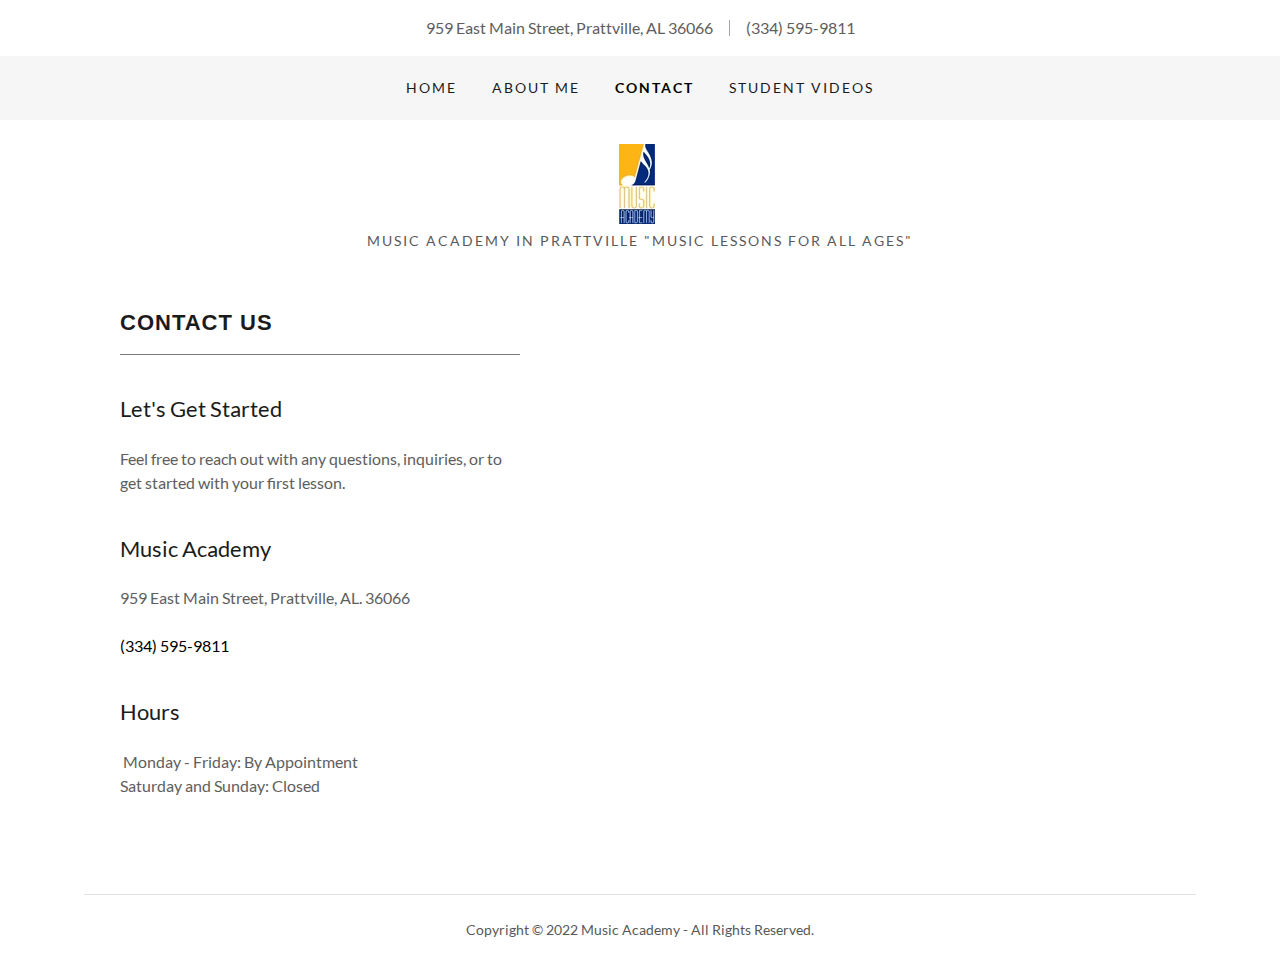
<file: contact.html>
<html lang="en-US">
<head>
<link rel="shortcut icon" href="./LIB/IMG/favicon.ico" sizes="16x16 24x24 32x32 48x48 64x64"/>
<meta charSet="utf-8"/>
<meta http-equiv="X-UA-Compatible" content="IE=edge"/>
<meta name="viewport" content="width=device-width, initial-scale=1"/>
<title>Music Academy - Contact</title>
<meta name="description" content="Music Academy in Prattville offers lessons in guitar, piano, voice, strings, brass, winds and percussion.
Music lessons guitar lessons piano lessons drum lessons voice lessons violin lessons in Millbrook
Music lessons guitar lessons piano lessons drum lessons voice lessons violin lessons in Prattville"/>
<meta name="author" content="Music Academy"/>
<link rel="manifest" href="/manifest.webmanifest"/>
<meta property="og:url" content="https://prattvillelessons.org/"/>
<meta property="og:site_name" content="Music Academy"/>
<meta property="og:title" content="Music Academy in Prattville &quot;Music lessons for all ages&quot;"/>
<meta property="og:description" content="&quot;My goal with teaching is to inspire a lifelong love of learning and to instill the habits that bring lasting success!&quot;"/>
<meta property="og:type" content="website"/>
<meta property="og:image" content="./LIB/IMG/Guitar.jpg"/>
<meta property="og:locale" content="en_US"/>
<meta name="twitter:card" content="summary"/>
<meta name="twitter:title" content="Music Academy"/>
<meta name="twitter:description" content="Music Academy in Prattville &quot;Music lessons for all ages&quot;"/>
<meta name="twitter:image" content="./LIB/IMG/Guitar.jpg"/>
<meta name="twitter:image:alt" content="Music Academy"/>
<meta name="theme-color" content="#000000"/>
<style>.x{-ms-text-size-adjust:100%;-webkit-text-size-adjust:100%;-webkit-tap-highlight-color:rgba(0,0,0,0);margin:0;box-sizing:border-box}.x *,.x :after,.x :before{box-sizing:inherit}.x-el a[href^="mailto:"]:not(.x-el),.x-el a[href^="tel:"]:not(.x-el){color:inherit;font-size:inherit;text-decoration:inherit}.x-el-article,.x-el-aside,.x-el-details,.x-el-figcaption,.x-el-figure,.x-el-footer,.x-el-header,.x-el-hgroup,.x-el-main,.x-el-menu,.x-el-nav,.x-el-section,.x-el-summary{display:block}.x-el-audio,.x-el-canvas,.x-el-progress,.x-el-video{display:inline-block;vertical-align:baseline}.x-el-audio:not([controls]){display:none;height:0}.x-el-template{display:none}.x-el-a{background-color:transparent;color:inherit}.x-el-a:active,.x-el-a:hover{outline:0}.x-el-abbr[title]{border-bottom:1px dotted}.x-el-b,.x-el-strong{font-weight:700}.x-el-dfn{font-style:italic}.x-el-mark{background:#ff0;color:#000}.x-el-small{font-size:80%}.x-el-sub,.x-el-sup{font-size:75%;line-height:0;position:relative;vertical-align:baseline}.x-el-sup{top:-.5em}.x-el-sub{bottom:-.25em}.x-el-img{vertical-align:middle;border:0}.x-el-svg:not(:root){overflow:hidden}.x-el-figure{margin:0}.x-el-hr{box-sizing:content-box;height:0}.x-el-pre{overflow:auto}.x-el-code,.x-el-kbd,.x-el-pre,.x-el-samp{font-family:monospace,monospace;font-size:1em}.x-el-button,.x-el-input,.x-el-optgroup,.x-el-select,.x-el-textarea{color:inherit;font:inherit;margin:0}.x-el-button{overflow:visible}.x-el-button,.x-el-select{text-transform:none}.x-el-button,.x-el-input[type=button],.x-el-input[type=reset],.x-el-input[type=submit]{-webkit-appearance:button;cursor:pointer}.x-el-button[disabled],.x-el-input[disabled]{cursor:default}.x-el-button::-moz-focus-inner,.x-el-input::-moz-focus-inner{border:0;padding:0}.x-el-input{line-height:normal}.x-el-input[type=checkbox],.x-el-input[type=radio]{box-sizing:border-box;padding:0}.x-el-input[type=number]::-webkit-inner-spin-button,.x-el-input[type=number]::-webkit-outer-spin-button{height:auto}.x-el-input[type=search]{-webkit-appearance:textfield;box-sizing:content-box}.x-el-input[type=search]::-webkit-search-cancel-button,.x-el-input[type=search]::-webkit-search-decoration{-webkit-appearance:none}.x-el-textarea{border:0}.x-el-fieldset{border:1px solid silver;margin:0 2px;padding:.35em .625em .75em}.x-el-legend{border:0;padding:0}.x-el-textarea{overflow:auto}.x-el-optgroup{font-weight:700}.x-el-table{border-collapse:collapse;border-spacing:0}.x-el-td,.x-el-th{padding:0}.x{-webkit-font-smoothing:antialiased}.x-el-hr{border:0}.x-el-fieldset,.x-el-input,.x-el-select,.x-el-textarea{margin-top:0;margin-bottom:0}.x-el-fieldset,.x-el-input[type=email],.x-el-input[type=text],.x-el-textarea{width:100%}.x-el-label{vertical-align:middle}.x-el-input{border-style:none;padding:.5em;vertical-align:middle}.x-el-select:not([multiple]){vertical-align:middle}.x-el-textarea{line-height:1.75;padding:.5em}.x-el.d-none{display:none!important}.sideline-footer{margin-top:auto}.disable-scroll{touch-action:none;overflow:hidden;position:fixed}@-webkit-keyframes loaderscale{0%{transform:scale(1);opacity:1}45%{transform:scale(.1);opacity:.7}80%{transform:scale(1);opacity:1}}@keyframes loaderscale{0%{transform:scale(1);opacity:1}45%{transform:scale(.1);opacity:.7}80%{transform:scale(1);opacity:1}}.x-loader svg{display:inline-block}.x-loader svg:first-child{-webkit-animation:loaderscale .75s cubic-bezier(.2,.68,.18,1.08) -.24s infinite;animation:loaderscale .75s cubic-bezier(.2,.68,.18,1.08) -.24s infinite}.x-loader svg:nth-child(2){-webkit-animation:loaderscale .75s cubic-bezier(.2,.68,.18,1.08) -.12s infinite;animation:loaderscale .75s cubic-bezier(.2,.68,.18,1.08) -.12s infinite}.x-loader svg:nth-child(3){-webkit-animation:loaderscale .75s cubic-bezier(.2,.68,.18,1.08) 0s infinite;animation:loaderscale .75s cubic-bezier(.2,.68,.18,1.08) 0s infinite}.x-icon>svg{transition:transform .33s ease-in-out}.x-icon>svg.rotate-90{transform:rotate(-90deg)}.x-icon>svg.rotate90{transform:rotate(90deg)}.x-icon>svg.rotate-180{transform:rotate(-180deg)}.x-icon>svg.rotate180{transform:rotate(180deg)}.x-rt:after{content:"";clear:both}.x-rt ol,.x-rt ul{text-align:left}.x-rt p{margin:0}.x-rt br{clear:both}.mte-inline-block{display:inline-block}@media only screen and (min-device-width:1025px){:root select,_::-webkit-full-page-media,_:future{font-family:sans-serif!important}}</style>
<style>/*
Copyright 2016 The Cabin Project Authors (impallari@gmail.com)

This Font Software is licensed under the SIL Open Font License, Version 1.1.
This license is copied below, and is also available with a FAQ at: http://scripts.sil.org/OFL

â€”â€”â€”â€”â€”â€”â€”â€”â€”â€”â€”â€”â€”â€”â€”â€”â€”â€”â€”â€”â€”â€”â€”â€”â€”â€”â€”â€”â€”-
SIL OPEN FONT LICENSE Version 1.1 - 26 February 2007
â€”â€”â€”â€”â€”â€”â€”â€”â€”â€”â€”â€”â€”â€”â€”â€”â€”â€”â€”â€”â€”â€”â€”â€”â€”â€”â€”â€”â€”-
*/
/* vietnamese */
@font-face {
  font-family: 'Cabin';
  font-style: normal;
  font-weight: 700;
  font-stretch: 100%;
  font-display: swap;
  src: url(./LIB/Font/Cabin/u-4X0qWljRw-PfU81xCKCpdpbgZJl6XFpfEd7eA9BIxxkbqDH7mlx17r.woff2) format('woff2');
  unicode-range: U+0102-0103, U+0110-0111, U+0128-0129, U+0168-0169, U+01A0-01A1, U+01AF-01B0, U+1EA0-1EF9, U+20AB;
}
/* latin-ext */
@font-face {
  font-family: 'Cabin';
  font-style: normal;
  font-weight: 700;
  font-stretch: 100%;
  font-display: swap;
  src: url(./LIB/Font/Cabin/u-4X0qWljRw-PfU81xCKCpdpbgZJl6XFpfEd7eA9BIxxkbqDH7ilx17r.woff2) format('woff2');
  unicode-range: U+0100-024F, U+0259, U+1E00-1EFF, U+2020, U+20A0-20AB, U+20AD-20CF, U+2113, U+2C60-2C7F, U+A720-A7FF;
}
/* latin */
@font-face {
  font-family: 'Cabin';
  font-style: normal;
  font-weight: 700;
  font-stretch: 100%;
  font-display: swap;
  src: url(./LIB/Font/Cabin/Cabin.woff2) format('woff2');
  unicode-range: U+0000-00FF, U+0131, U+0152-0153, U+02BB-02BC, U+02C6, U+02DA, U+02DC, U+2000-206F, U+2074, U+20AC, U+2122, U+2191, U+2193, U+2212, U+2215, U+FEFF, U+FFFD;
}

/*
Copyright (c) 2010-2011 by tyPoland Lukasz Dziedzic (team@latofonts.com) with Reserved Font Name "Lato". Licensed under the SIL Open Font License, Version 1.1.

This Font Software is licensed under the SIL Open Font License, Version 1.1.
This license is copied below, and is also available with a FAQ at: http://scripts.sil.org/OFL

â€”â€”â€”â€”â€”â€”â€”â€”â€”â€”â€”â€”â€”â€”â€”â€”â€”â€”â€”â€”â€”â€”â€”â€”â€”â€”â€”â€”â€”-
SIL OPEN FONT LICENSE Version 1.1 - 26 February 2007
â€”â€”â€”â€”â€”â€”â€”â€”â€”â€”â€”â€”â€”â€”â€”â€”â€”â€”â€”â€”â€”â€”â€”â€”â€”â€”â€”â€”â€”-
*/
/* latin-ext */
@font-face {
  font-family: 'Lato';
  font-style: italic;
  font-weight: 400;
  font-display: swap;
  src: url(./LIB/Font/Lato/S6u8w4BMUTPHjxsAUi-qJCY.woff2) format('woff2');
  unicode-range: U+0100-024F, U+0259, U+1E00-1EFF, U+2020, U+20A0-20AB, U+20AD-20CF, U+2113, U+2C60-2C7F, U+A720-A7FF;
}
/* latin */
@font-face {
  font-family: 'Lato';
  font-style: italic;
  font-weight: 400;
  font-display: swap;
  src: url(./LIB/Font/Lato/S6u8w4BMUTPHjxsAXC-q.woff2) format('woff2');
  unicode-range: U+0000-00FF, U+0131, U+0152-0153, U+02BB-02BC, U+02C6, U+02DA, U+02DC, U+2000-206F, U+2074, U+20AC, U+2122, U+2191, U+2193, U+2212, U+2215, U+FEFF, U+FFFD;
}
/* latin-ext */
@font-face {
  font-family: 'Lato';
  font-style: italic;
  font-weight: 700;
  font-display: swap;
  src: url(./LIB/Font/Lato/S6u_w4BMUTPHjxsI5wq_FQft1dw.woff2) format('woff2');
  unicode-range: U+0100-024F, U+0259, U+1E00-1EFF, U+2020, U+20A0-20AB, U+20AD-20CF, U+2113, U+2C60-2C7F, U+A720-A7FF;
}
/* latin */
@font-face {
  font-family: 'Lato';
  font-style: italic;
  font-weight: 700;
  font-display: swap;
  src: url(./LIB/Font/Lato/S6u_w4BMUTPHjxsI5wq_Gwft.woff2) format('woff2');
  unicode-range: U+0000-00FF, U+0131, U+0152-0153, U+02BB-02BC, U+02C6, U+02DA, U+02DC, U+2000-206F, U+2074, U+20AC, U+2122, U+2191, U+2193, U+2212, U+2215, U+FEFF, U+FFFD;
}
/* latin-ext */
@font-face {
  font-family: 'Lato';
  font-style: normal;
  font-weight: 100;
  font-display: swap;
  src: url(./LIB/Font/Lato/S6u8w4BMUTPHh30AUi-qJCY.woff2) format('woff2');
  unicode-range: U+0100-024F, U+0259, U+1E00-1EFF, U+2020, U+20A0-20AB, U+20AD-20CF, U+2113, U+2C60-2C7F, U+A720-A7FF;
}
/* latin */
@font-face {
  font-family: 'Lato';
  font-style: normal;
  font-weight: 100;
  font-display: swap;
  src: url(./LIB/Font/Lato/S6u8w4BMUTPHh30AXC-q.woff2) format('woff2');
  unicode-range: U+0000-00FF, U+0131, U+0152-0153, U+02BB-02BC, U+02C6, U+02DA, U+02DC, U+2000-206F, U+2074, U+20AC, U+2122, U+2191, U+2193, U+2212, U+2215, U+FEFF, U+FFFD;
}
/* latin-ext */
@font-face {
  font-family: 'Lato';
  font-style: normal;
  font-weight: 300;
  font-display: swap;
  src: url(./LIB/Font/Lato/S6u9w4BMUTPHh7USSwaPGR_p.woff2) format('woff2');
  unicode-range: U+0100-024F, U+0259, U+1E00-1EFF, U+2020, U+20A0-20AB, U+20AD-20CF, U+2113, U+2C60-2C7F, U+A720-A7FF;
}
/* latin */
@font-face {
  font-family: 'Lato';
  font-style: normal;
  font-weight: 300;
  font-display: swap;
  src: url(./LIB/Font/Lato/S6u9w4BMUTPHh7USSwiPGQ.woff2) format('woff2');
  unicode-range: U+0000-00FF, U+0131, U+0152-0153, U+02BB-02BC, U+02C6, U+02DA, U+02DC, U+2000-206F, U+2074, U+20AC, U+2122, U+2191, U+2193, U+2212, U+2215, U+FEFF, U+FFFD;
}
/* latin-ext */
@font-face {
  font-family: 'Lato';
  font-style: normal;
  font-weight: 400;
  font-display: swap;
  src: url(./LIB/Font/Lato/S6uyw4BMUTPHjxAwXjeu.woff2) format('woff2');
  unicode-range: U+0100-024F, U+0259, U+1E00-1EFF, U+2020, U+20A0-20AB, U+20AD-20CF, U+2113, U+2C60-2C7F, U+A720-A7FF;
}
/* latin */
@font-face {
  font-family: 'Lato';
  font-style: normal;
  font-weight: 400;
  font-display: swap;
  src: url(./LIB/Font/Lato/S6uyw4BMUTPHjx4wXg.woff2) format('woff2');
  unicode-range: U+0000-00FF, U+0131, U+0152-0153, U+02BB-02BC, U+02C6, U+02DA, U+02DC, U+2000-206F, U+2074, U+20AC, U+2122, U+2191, U+2193, U+2212, U+2215, U+FEFF, U+FFFD;
}
/* latin-ext */
@font-face {
  font-family: 'Lato';
  font-style: normal;
  font-weight: 700;
  font-display: swap;
  src: url(./LIB/Font/Lato/S6u9w4BMUTPHh6UVSwaPGR_p.woff2) format('woff2');
  unicode-range: U+0100-024F, U+0259, U+1E00-1EFF, U+2020, U+20A0-20AB, U+20AD-20CF, U+2113, U+2C60-2C7F, U+A720-A7FF;
}
/* latin */
@font-face {
  font-family: 'Lato';
  font-style: normal;
  font-weight: 700;
  font-display: swap;
  src: url(./LIB/Font/Lato/S6u9w4BMUTPHh6UVSwiPGQ.woff2) format('woff2');
  unicode-range: U+0000-00FF, U+0131, U+0152-0153, U+02BB-02BC, U+02C6, U+02DA, U+02DC, U+2000-206F, U+2074, U+20AC, U+2122, U+2191, U+2193, U+2212, U+2215, U+FEFF, U+FFFD;
}
/* latin-ext */
@font-face {
  font-family: 'Lato';
  font-style: normal;
  font-weight: 900;
  font-display: swap;
  src: url(./LIB/Font/Lato/S6u9w4BMUTPHh50XSwaPGR_p.woff2) format('woff2');
  unicode-range: U+0100-024F, U+0259, U+1E00-1EFF, U+2020, U+20A0-20AB, U+20AD-20CF, U+2113, U+2C60-2C7F, U+A720-A7FF;
}
/* latin */
@font-face {
  font-family: 'Lato';
  font-style: normal;
  font-weight: 900;
  font-display: swap;
  src: url(./LIB/Font/Lato/Lato.woff2) format('woff2');
  unicode-range: U+0000-00FF, U+0131, U+0152-0153, U+02BB-02BC, U+02C6, U+02DA, U+02DC, U+2000-206F, U+2074, U+20AC, U+2122, U+2191, U+2193, U+2212, U+2215, U+FEFF, U+FFFD;
}
</style>
<style data-glamor="cxs-default-sheet">.x .c1-1{letter-spacing:normal}.x .c1-2{text-transform:none}.x .c1-3{background-color:rgb(255, 255, 255)}.x .c1-4{width:100%}.x .c1-5 > div{position:relative}.x .c1-6 > div{overflow:hidden}.x .c1-7 > div{margin-top:auto}.x .c1-8 > div{margin-right:auto}.x .c1-9 > div{margin-bottom:auto}.x .c1-a > div{margin-left:auto}.x .c1-b{font-family:Lato, arial, sans-serif}.x .c1-c{font-size:16px}.x .c1-h{padding-top:40px}.x .c1-i{padding-bottom:40px}.x .c1-j{padding:0px !important}.x .c1-k:before{content:""}.x .c1-l:before{display:table}.x .c1-m:before{clear:both}.x .c1-n:after{content:""}.x .c1-o:after{display:table}.x .c1-p:after{clear:both}.x .c1-s{position:relative}.x .c1-t{text-align:center}.x .c1-u{padding-top:16px}.x .c1-v{padding-bottom:16px}.x .c1-w{margin-left:auto}.x .c1-x{margin-right:auto}.x .c1-y{padding-left:24px}.x .c1-z{padding-right:24px}.x .c1-10{max-width:100%}.x .c1-11{display:block}.x .c1-19{word-wrap:break-word}.x .c1-1a{overflow-wrap:break-word}.x .c1-1b{line-height:1.5}.x .c1-1c{margin-top:0}.x .c1-1d{margin-bottom:0}.x .c1-1e{color:rgb(94, 94, 94)}.x .c1-1f{font-weight:400}.x .c1-1i{width:1px}.x .c1-1j{border-top:0px}.x .c1-1k{border-right:0px}.x .c1-1l{border-bottom:0px}.x .c1-1m{border-left:0px}.x .c1-1n{background-color:rgb(27, 27, 27)}.x .c1-1o{height:1em}.x .c1-1p{display:none}.x .c1-1q{opacity:0.4}.x .c1-1r{margin-left:16px}.x .c1-1s{margin-right:16px}.x .c1-1u a{text-decoration:none}.x .c1-1v{letter-spacing:inherit}.x .c1-1w{text-transform:inherit}.x .c1-1x{text-decoration:none}.x .c1-1y{display:inline}.x .c1-1z{cursor:pointer}.x .c1-20{color:inherit !important}.x .c1-21{font-size:inherit !important}.x .c1-22{font-weight:inherit}.x .c1-23:hover{color:rgb(48, 48, 48)}.x .c1-24:active{color:rgb(0, 0, 0)}.x .c1-25{background-color:rgb(246, 246, 246)}.x .c1-26{padding-top:24px}.x .c1-27{padding-bottom:24px}.x .c1-29{padding-top:0px !important}.x .c1-2a{padding-bottom:0px !important}.x .c1-2b{display:flex}.x .c1-2c{box-sizing:border-box}.x .c1-2d{flex-direction:row}.x .c1-2e{flex-wrap:wrap}.x .c1-2f{margin-right:-12px}.x .c1-2g{margin-left:-12px}.x .c1-2h{align-items:center}.x .c1-2i phone{flex-grow:8}.x .c1-2j phone{text-align:center}.x .c1-2k commerce{display:flex}.x .c1-2l commerce{justify-content:flex-end}.x .c1-2q{flex-grow:1}.x .c1-2r{flex-shrink:1}.x .c1-2s{flex-basis:0%}.x .c1-2t{padding-top:0}.x .c1-2u{padding-right:12px}.x .c1-2v{padding-bottom:0}.x .c1-2w{padding-left:12px}.x .c1-31{justify-content:flex-start}.x .c1-32{color:rgb(27, 27, 27)}.x .c1-33{margin-left:0}.x .c1-34:hover{color:rgb(0, 0, 0)}.x .c1-35{color:inherit}.x .c1-36{display:inline-block}.x .c1-37{vertical-align:top}.x .c1-38{padding-top:6px}.x .c1-39{padding-right:6px}.x .c1-3a{padding-bottom:6px}.x .c1-3b{padding-left:6px}.x .c1-3c{flex-grow:8}.x .c1-3d{justify-content:flex-end}.x .c1-3f{padding-top:4px}.x .c1-3g{padding-bottom:4px}.x .c1-3h{justify-content:center}.x .c1-3i{flex-wrap:nowrap}.x .c1-3j{flex-basis:auto}.x .c1-3k{max-width:none}.x .c1-3l{line-height:24px}.x .c1-3m{margin-right:0}.x .c1-3n{-webkit-margin-before:0}.x .c1-3o{-webkit-margin-after:0}.x .c1-3p{-webkit-padding-start:0}.x .c1-3q{padding-right:0}.x .c1-3r{padding-left:0}.x .c1-3s{margin-bottom:none}.x .c1-3t{list-style:none}.x .c1-3u{padding-left:32px}.x .c1-3v{white-space:nowrap}.x .c1-3w{visibility:hidden}.x .c1-3x:first-child{margin-left:0}.x .c1-3y:first-child{padding-left:0}.x .c1-3z{letter-spacing:0.143em}.x .c1-40{text-transform:uppercase}.x .c1-41{margin-left:-6px}.x .c1-42{margin-right:-6px}.x .c1-43{margin-top:-6px}.x .c1-44{margin-bottom:-6px}.x .c1-45{font-size:14px}.x .c1-4a{color:rgb(0, 0, 0)}.x .c1-4b{font-weight:700}.x .c1-4c{transition:transform .33s ease-in-out}.x .c1-4d{transform:rotate(0deg)}.x .c1-4e{vertical-align:middle}.x .c1-4f{border-radius:4px}.x .c1-4g{box-shadow:0 3px 6px 3px rgba(0,0,0,0.24)}.x .c1-4h{padding-left:16px}.x .c1-4i{padding-right:16px}.x .c1-4j{position:absolute}.x .c1-4k{right:0px}.x .c1-4l{top:32px}.x .c1-4m{max-height:45vh}.x .c1-4n{overflow-y:auto}.x .c1-4o{z-index:1003}.x .c1-4r{text-align:left}.x .c1-4s:last-child{margin-bottom:0}.x .c1-4t{margin-top:8px}.x .c1-4u{margin-bottom:8px}.x .c1-4v{flex-grow:0}.x .c1-4w{max-width:30%}.x .c1-4x{background-color:rgb(22, 22, 22)}.x .c1-4y{position:fixed}.x .c1-4z{top:0px}.x .c1-50{height:100%}.x .c1-51{z-index:10002}.x .c1-52{padding-top:56px}.x .c1-53{-webkit-overflow-scrolling:touch}.x .c1-54{transform:translateX(-150vw)}.x .c1-55{overscroll-behavior:contain}.x .c1-56{box-shadow:0 2px 6px 0px rgba(0,0,0,0.2)}.x .c1-57{transition:transform .3s ease-in-out}.x .c1-58{overflow:hidden}.x .c1-59{flex-direction:column}.x .c1-5a{color:rgb(247, 247, 247)}.x .c1-5b{line-height:1.3em}.x .c1-5c{font-style:normal}.x .c1-5d{top:15px}.x .c1-5e{right:15px}.x .c1-5f{font-size:28px}.x .c1-5g:hover{color:rgb(99, 99, 99)}.x .c1-5l{overflow-x:hidden}.x .c1-5m{overscroll-behavior:none}.x .c1-5n{color:rgb(164, 164, 164)}.x .c1-5o{border-color:rgba(76, 76, 76, 0.5)}.x .c1-5p{border-bottom-width:1px}.x .c1-5q{border-bottom-style:solid}.x .c1-5r:last-child{border-bottom:0}.x .c1-5s{min-width:200px}.x .c1-5t{justify-content:space-between}.x .c1-5u{font-size:22px}.x .c1-5v:hover{color:rgb(191, 191, 191)}.x .c1-5w:active{color:rgb(127, 128, 128)}.x .c1-62{margin-top:24px}.x .c1-63{margin-bottom:24px}.x .c1-67{letter-spacing:1px}.x .c1-68{font-family:'Cabin', arial, sans-serif}.x .c1-69{max-width:calc(100% - 0.1px)}.x .c1-6e{width:auto}.x .c1-6f{[object -object]:0px}.x .c1-6g{aspect-ratio:0.4511019283746556 / 1}.x .c1-6h{object-fit:contain}.x .c1-6i{height:80px}.x .c1-6j{background-color:transparent}.x .c1-6k{transition:max-height .5s}.x .c1-6l{max-height:200px}.x .c1-6m{border-radius:0px}.x .c1-74{width:inherit}.x .c1-75{line-height:1.2}.x .c1-76{line-height:1.25}.x .c1-77{white-space:pre-line}.x .c1-78{color:rgb(89, 89, 89)}.x .c1-79{word-wrap:normal !important}.x .c1-7a{overflow-wrap:normal !important}.x .c1-7b{overflow:visible}.x .c1-7c{left:0}.x .c1-7d{font-size:12px}.x .c1-7i{min-height:300px}.x .c1-7m{flex-shrink:0}.x .c1-7y{line-height:1.4}.x .c1-7z{margin-bottom:40px}.x .c1-82{font-size:unset}.x .c1-83{font-family:unset}.x .c1-84{letter-spacing:unset}.x .c1-85{text-transform:unset}.x .c1-86{border-color:rgb(119, 119, 119)}.x .c1-87{border-bottom-width:1px}.x .c1-88{border-style:solid}.x .c1-89{margin-top:16px}.x .c1-8a > p > ol{text-align:left}.x .c1-8b > p > ol{display:block}.x .c1-8c > p > ol{padding-left:1.3em}.x .c1-8d > p > ol{margin-left:16px}.x .c1-8e > p > ol{margin-right:16px}.x .c1-8f > p > ol{margin-top:auto}.x .c1-8g > p > ol{margin-bottom:auto}.x .c1-8h > p > ul{text-align:left}.x .c1-8i > p > ul{display:block}.x .c1-8j > p > ul{padding-left:1.3em}.x .c1-8k > p > ul{margin-left:16px}.x .c1-8l > p > ul{margin-right:16px}.x .c1-8m > p > ul{margin-top:auto}.x .c1-8n > p > ul{margin-bottom:auto}.x .c1-8o > ul{text-align:left}.x .c1-8p > ul{display:block}.x .c1-8q > ul{padding-left:1.3em}.x .c1-8r > ul{margin-left:16px}.x .c1-8s > ul{margin-right:16px}.x .c1-8t > ul{margin-top:auto}.x .c1-8u > ul{margin-bottom:auto}.x .c1-8v > ol{text-align:left}.x .c1-8w > ol{display:block}.x .c1-8x > ol{padding-left:1.3em}.x .c1-8y > ol{margin-left:16px}.x .c1-8z > ol{margin-right:16px}.x .c1-90 > ol{margin-top:auto}.x .c1-91 > ol{margin-bottom:auto}.x .c1-92{line-height:inherit}.x .c1-93{font-style:italic}.x .c1-94{text-decoration:line-through}.x .c1-95{text-decoration:underline}.x .c1-96 > :last-child{margin-bottom:0}.x .c1-98{transition-property:background-color}.x .c1-99{transition-duration:.3s}.x .c1-9a{transition-timing-function:ease-in-out}.x .c1-9b{border-style:none}.x .c1-9c{display:inline-flex}.x .c1-9d{padding-right:32px}.x .c1-9e{padding-top:8px}.x .c1-9f{padding-bottom:8px}.x .c1-9g{min-height:56px}.x .c1-9h{color:rgb(198, 198, 198)}.x .c1-9i{background-color:rgb(0, 0, 0)}.x .c1-9j{text-shadow:none}.x .c1-9k:hover{background-color:rgb(0, 0, 0)}.x .c1-9m{height:inherit}.x .c1-9o{z-index:2}.x .c1-9p{padding-bottom:56px}.x .c1-9q{transform:translate3d(-120%,0,0)}.x .c1-9r{opacity:0}.x .c1-9s{transition:transform .8s ease, opacity .1s}.x .c1-9t{max-width:600px}.x .c1-9u{flex-basis:100%}.x .c1-9v{border-color:rgb(226, 226, 226)}.x .c1-9w{border-top-width:1px}.x .c1-9x{border-right-width:1px}.x .c1-9y{border-left-width:1px}.x .c1-9z{padding-top:23px}.x .c1-a0::placeholder{color:inherit}.x .c1-a1:focus{outline:none}.x .c1-a2:focus{box-shadow:inset 0 0 0 1px currentColor}.x .c1-a3:focus + label{font-size:12px}.x .c1-a4:focus + label{top:8px}.x .c1-a5:focus + label{color:rgb(0, 0, 0)}.x .c1-a6:not([value=""]) + label{font-size:12px}.x .c1-a7:not([value=""]) + label{top:8px}.x .c1-a8:not([value=""]) + label{color:rgb(0, 0, 0)}.x .c1-a9::-webkit-input-placeholder{color:inherit}.x .c1-aa{top:30%}.x .c1-ab{left:16px}.x .c1-ac{transition:all .15s ease}.x .c1-ad{pointer-events:none}.x .c1-ae{color:rgb(71, 71, 71)}.x .c1-ag{resize:vertical}.x .c1-ah{width:fit-content}.x .c1-ai:hover{cursor:pointer}.x .c1-al{min-height:inherit}.x .c1-am > *{flex-grow:1}.x .c1-an > *{min-height:inherit}.x .c1-ao{order:initial}.x .c1-at{left:56px}.x .c1-au{top:8px}.x .c1-av{min-height:40px}.x .c1-az{margin-left:-4px}.x .c1-b0{width:18px}.x .c1-b1{height:18px}.x .c1-b2{top:50%}.x .c1-b3{right:auto}.x .c1-b4{line-height:0}.x .c1-b5{transform:translateY(-50%)}.x .c1-b6 > img{display:block}.x .c1-b7{margin-left:calc(18px + 8px)}.x .c1-b8{padding-top:32px}.x .c1-b9{padding-bottom:32px}.x .c1-ba{flex-grow:3}</style>
<style data-glamor="cxs-xs-sheet">@media (max-width: 767px){.x .c1-q{padding-top:32px}}@media (max-width: 767px){.x .c1-r{padding-bottom:32px}}@media (max-width: 767px){.x .c1-1g{font-size:14px}}@media (max-width: 767px){.x .c1-6a{width:100%}}@media (max-width: 767px){.x .c1-6b{display:flex}}@media (max-width: 767px){.x .c1-6c{justify-content:center}}@media (max-width: 767px){.x .c1-6n{height:80px}}@media (max-width: 767px){.x .c1-6o{max-width:224px}}@media (max-width: 767px){.x .c1-6p{display:block}}@media (max-width: 767px){.x .c1-6q{max-height:80px}}@media (max-width: 767px){.x .c1-6r{margin-top:0}}@media (max-width: 767px){.x .c1-6s{margin-right:auto}}@media (max-width: 767px){.x .c1-6t{margin-bottom:0}}@media (max-width: 767px){.x .c1-6u{margin-left:auto}}@media (max-width: 767px){.x .c1-80{margin-bottom:24px}}@media (max-width: 767px){.x .c1-af{font-size:16px}}@media (max-width: 767px){.x .c1-aj{margin-top:24px}}@media (max-width: 767px){.x .c1-ap{order:-1}}@media (max-width: 767px){.x .c1-aw{font-size:12px}}@media (max-width: 767px){.x .c1-ax{left:8px}}@media (max-width: 767px){.x .c1-ay{max-width:90%}}</style>
<style data-glamor="cxs-sm-sheet">@media (min-width: 768px){.x .c1-d{font-size:16px}}@media (min-width: 768px){.x .c1-12{width:100%}}@media (min-width: 768px){.x .c1-13{display:flex}}@media (min-width: 768px){.x .c1-14{align-items:center}}@media (min-width: 768px){.x .c1-15{justify-content:center}}@media (min-width: 768px){.x .c1-1h{display:inline-block}}@media (min-width: 768px){.x .c1-2m{margin-top:0}}@media (min-width: 768px){.x .c1-2n{margin-right:-24px}}@media (min-width: 768px){.x .c1-2o{margin-bottom:0}}@media (min-width: 768px){.x .c1-2p{margin-left:-24px}}@media (min-width: 768px){.x .c1-2x{padding-top:0}}@media (min-width: 768px){.x .c1-2y{padding-right:24px}}@media (min-width: 768px){.x .c1-2z{padding-bottom:0}}@media (min-width: 768px){.x .c1-30{padding-left:24px}}@media (min-width: 768px){.x .c1-46{font-size:14px}}@media (min-width: 768px) and (max-width: 1023px){.x .c1-4q{right:0px}}@media (min-width: 768px){.x .c1-5h{font-size:30px}}@media (min-width: 768px){.x .c1-5x{font-size:22px}}@media (min-width: 768px) and (max-width: 1023px){.x .c1-6d{width:100%}}@media (min-width: 768px) and (max-width: 1023px){.x .c1-6v{display:block}}@media (min-width: 768px) and (max-width: 1023px){.x .c1-6w{max-height:80px}}@media (min-width: 768px) and (max-width: 1023px){.x .c1-6x{margin-top:0}}@media (min-width: 768px) and (max-width: 1023px){.x .c1-6y{margin-right:auto}}@media (min-width: 768px) and (max-width: 1023px){.x .c1-6z{margin-bottom:0}}@media (min-width: 768px) and (max-width: 1023px){.x .c1-70{margin-left:auto}}@media (min-width: 768px){.x .c1-7e{font-size:12px}}@media (min-width: 768px){.x .c1-9l{width:auto}}@media (min-width: 768px){.x .c1-ak{margin-left:16px}}@media (min-width: 768px) and (max-width: 1023px){.x .c1-aq{order:-1}}</style>
<style data-glamor="cxs-md-sheet">@media (min-width: 1024px){.x .c1-e{font-size:16px}}@media (min-width: 1024px){.x .c1-16{width:984px}}@media (min-width: 1024px){.x .c1-1t{display:inline-block}}@media (min-width: 1024px){.x .c1-28{display:none}}@media (min-width: 1024px){.x .c1-3e{display:inherit}}@media (min-width: 1024px){.x .c1-47{font-size:14px}}@media (min-width: 1024px) and (max-width: 1279px){.x .c1-4p{right:0px}}@media (min-width: 1024px){.x .c1-5i{font-size:30px}}@media (min-width: 1024px){.x .c1-5y{min-width:300px}}@media (min-width: 1024px){.x .c1-5z{font-size:22px}}@media (min-width: 1024px){.x .c1-64{margin-left:16.666666666666664%}}@media (min-width: 1024px){.x .c1-65{flex-basis:66.66666666666666%}}@media (min-width: 1024px){.x .c1-66{max-width:66.66666666666666%}}@media (min-width: 1024px){.x .c1-71{height:80px}}@media (min-width: 1024px){.x .c1-72{width:auto}}@media (min-width: 1024px){.x .c1-73{max-height:80px}}@media (min-width: 1024px){.x .c1-7f{font-size:12px}}@media (min-width: 1024px){.x .c1-7j{flex-wrap:nowrap}}@media (min-width: 1024px){.x .c1-7k{flex-direction:row}}@media (min-width: 1024px){.x .c1-7l{overflow-y:hidden}}@media (min-width: 1024px){.x .c1-7n:only-child{flex-basis:100%}}@media (min-width: 1024px){.x .c1-7o:only-child{max-width:100%}}@media (min-width: 1024px){.x .c1-7p:only-child > *{max-width:100%}}@media (min-width: 1024px){.x .c1-7q{flex-basis:50%}}@media (min-width: 1024px){.x .c1-7r{max-width:50%}}@media (min-width: 1024px){.x .c1-7s{justify-content:center}}@media (min-width: 1024px){.x .c1-7t > *{max-width:70%}}@media (min-width: 1024px){.x .c1-7u{margin-top:0}}@media (min-width: 1024px){.x .c1-7v{margin-right:auto}}@media (min-width: 1024px){.x .c1-7w{margin-bottom:0}}@media (min-width: 1024px){.x .c1-7x{margin-left:auto}}@media (min-width: 1024px){.x .c1-81{text-align:inherit}}@media (min-width: 1024px){.x .c1-97{position:static}}@media (min-width: 1024px){.x .c1-9n{display:block}}@media (min-width: 1024px){.x .c1-ar > *{max-width:100%}}@media (min-width: 1024px){.x .c1-as > *{width:100%}}@media (min-width: 1024px){.x .c1-bb{flex-basis:0%}}@media (min-width: 1024px){.x .c1-bc{max-width:none}}@media (min-width: 1024px){.x .c1-bd{text-align:center}}</style>
<style data-glamor="cxs-lg-sheet">@media (min-width: 1280px){.x .c1-f{font-size:16px}}@media (min-width: 1280px){.x .c1-17{width:1160px}}@media (min-width: 1280px){.x .c1-48{font-size:14px}}@media (min-width: 1280px){.x .c1-5j{font-size:32px}}@media (min-width: 1280px){.x .c1-60{font-size:22px}}@media (min-width: 1280px){.x .c1-7g{font-size:12px}}</style>
<style data-glamor="cxs-xl-sheet">@media (min-width: 1536px){.x .c1-g{font-size:18px}}@media (min-width: 1536px){.x .c1-18{width:1280px}}@media (min-width: 1536px){.x .c1-49{font-size:16px}}@media (min-width: 1536px){.x .c1-5k{font-size:36px}}@media (min-width: 1536px){.x .c1-61{font-size:24px}}@media (min-width: 1536px){.x .c1-7h{font-size:14px}}</style>
<style>.grecaptcha-badge { visibility: hidden; }</style>
<style>.page-inner { background-color: rgb(255, 255, 255); min-height: 100vh; }</style>

<script type="text/jscript" src="./LIB/JS/sw.js"></script>
</head>
<body class="x  x-fonts-cabin">
<div id="layout-c-363-a-080-79-e-3-4-e-47-87-bb-1-a-46-e-6-a-79427" class="layout layout-layout layout-layout-layout-11 locale-en-US lang-en">
<div data-ux="Page" id="page-19188" class="x-el x-el-div x-el c1-1 c1-2 c1-3 c1-4 c1-5 c1-6 c1-7 c1-8 c1-9 c1-a c1-b c1-c c1-d c1-e c1-f c1-g c1-1 c1-2 c1-b c1-c c1-d c1-e c1-f c1-g">
<div data-ux="Block" class="x-el x-el-div page-inner c1-1 c1-2 c1-b c1-c c1-d c1-e c1-f c1-g">
<div id="fe63ebd0-ad56-4064-bfbe-ca6f3695a468" class="widget widget-header widget-header-header-9">
<div data-ux="Header" role="main" data-aid="HEADER_WIDGET" id="n-19189" class="x-el x-el-div x-el x-el c1-1 c1-2 c1-b c1-c c1-d c1-e c1-f c1-g c1-1 c1-2 c1-3 c1-b c1-c c1-d c1-e c1-f c1-g c1-1 c1-2 c1-b c1-c c1-d c1-e c1-f c1-g">
<div> <section data-ux="Section" data-aid="HEADER_SECTION" class="x-el x-el-section c1-1 c1-2 c1-3 c1-h c1-i c1-j c1-b c1-c c1-k c1-l c1-m c1-n c1-o c1-p c1-q c1-r c1-d c1-e c1-f c1-g">
<div data-ux="Block" class="x-el x-el-div c1-1 c1-2 c1-s c1-b c1-c c1-d c1-e c1-f c1-g">
<div data-ux="ContactBar" class="x-el x-el-div c1-1 c1-2 c1-4 c1-t c1-u c1-v c1-3 c1-b c1-c c1-d c1-e c1-f c1-g">
<div data-ux="Container" class="x-el x-el-div c1-1 c1-2 c1-w c1-x c1-y c1-z c1-10 c1-11 c1-b c1-c c1-12 c1-13 c1-14 c1-15 c1-d c1-16 c1-e c1-17 c1-f c1-18 c1-g">
<div data-ux="ContactBarAddress" data-aid="HEADER_ADDRESS_RENDERED" data-typography="BodyAlpha" class="x-el x-el-div c1-1 c1-2 c1-19 c1-1a c1-1b c1-1c c1-1d c1-11 c1-b c1-1e c1-c c1-1f c1-1g c1-1h c1-d c1-e c1-f c1-g">959 East Main Street, Prattville, AL 36066</div>
<div data-ux="ContactBarPipe" data-aid="HEADER_PIPE_RENDERED" class="x-el x-el-div c1-1 c1-2 c1-1i c1-1j c1-1k c1-1l c1-1m c1-1n c1-1o c1-1p c1-1q c1-1r c1-1s c1-b c1-c c1-1g c1-d c1-1t c1-e c1-f c1-g">
</div>
<p data-ux="ContactBarPhone" data-aid="HEADER_PHONE_RENDERED" data-tccl="ux2.header.phone_number.click,click" data-typography="BodyAlpha" class="x-el x-el-p c1-1 c1-2 c1-19 c1-1a c1-1b c1-1c c1-1d c1-1u c1-1p c1-b c1-1e c1-c c1-1f c1-1g c1-d c1-1t c1-e c1-f c1-g">
<a rel="" role="link" aria-haspopup="false" data-ux="Link" href="tel:3345959811" data-typography="LinkAlpha" class="x-el x-el-a c1-1v c1-1w c1-1x c1-19 c1-1a c1-1y c1-1z c1-b c1-20 c1-21 c1-10 c1-22 c1-23 c1-24" data-tccl="ux2.HEADER.header9.ContactBar.Default.Link.Default.19190.click,click">(334) 595-9811</a>
</p>
</div>
</div>
<div data-ux="Block" class="x-el x-el-div c1-1 c1-2 c1-25 c1-b c1-c c1-d c1-e c1-f c1-g">
<nav data-ux="Block" class="x-el x-el-nav c1-1 c1-2 c1-s c1-26 c1-27 c1-b c1-c c1-d c1-28 c1-e c1-f c1-g">
<div data-ux="Container" class="x-el x-el-div c1-1 c1-2 c1-w c1-x c1-y c1-z c1-10 c1-29 c1-2a c1-b c1-c c1-12 c1-d c1-16 c1-e c1-17 c1-f c1-18 c1-g">
<div data-ux="Grid" class="x-el x-el-div c1-1 c1-2 c1-2b c1-2c c1-2d c1-2e c1-1c c1-2f c1-1d c1-2g c1-2h c1-2i c1-2j c1-2k c1-2l c1-b c1-c c1-2m c1-2n c1-2o c1-2p c1-d c1-e c1-f c1-g">
<div data-ux="GridCell" class="x-el x-el-div c1-1 c1-2 c1-2c c1-2q c1-2r c1-2s c1-10 c1-2t c1-2u c1-2v c1-2w c1-b c1-c c1-2x c1-2y c1-2z c1-30 c1-d c1-e c1-f c1-g">
<div data-ux="Element" id="bs-1" class="x-el x-el-div c1-1 c1-2 c1-b c1-c c1-d c1-e c1-f c1-g">
<a rel="" role="button" aria-haspopup="menu" data-ux="LinkDropdown" data-toggle-ignore="true" id="19191" aria-expanded="false" toggleId="n-19189-navId-mobile" icon="hamburger" data-edit-interactive="true" data-aid="HAMBURGER_MENU_LINK" aria-label="Hamburger Site Navigation Icon" href="#" data-typography="LinkAlpha" class="x-el x-el-a c1-1v c1-1w c1-1x c1-19 c1-1a c1-2b c1-1z c1-2h c1-31 c1-1j c1-1k c1-1l c1-1m c1-32 c1-33 c1-b c1-c c1-22 c1-34 c1-24 c1-d c1-28 c1-e c1-f c1-g" data-tccl="ux2.HEADER.header9.Section.Default.Link.Dropdown.19192.click,click">
<svg viewBox="0 0 24 24" fill="currentColor" width="40px" height="40px" data-ux="IconHamburger" class="x-el x-el-svg c1-1 c1-2 c1-35 c1-36 c1-37 c1-38 c1-39 c1-3a c1-3b c1-b c1-c c1-d c1-e c1-f c1-g">
<path fill-rule="evenodd" d="M19.248 7.5H4.752A.751.751 0 0 1 4 6.75c0-.414.337-.75.752-.75h14.496a.75.75 0 1 1 0 1.5m0 5.423H4.752a.75.75 0 0 1 0-1.5h14.496a.75.75 0 1 1 0 1.5m0 5.423H4.752a.75.75 0 1 1 0-1.5h14.496a.75.75 0 1 1 0 1.5">
</path>
</svg>
</a>
</div>
</div>
<div data-ux="GridCell" class="x-el x-el-div c1-1 c1-2 c1-2c c1-3c c1-2r c1-2s c1-10 c1-2t c1-2u c1-2v c1-2w c1-t c1-b c1-c c1-2x c1-2y c1-2z c1-30 c1-d c1-e c1-f c1-g">
<p data-ux="Phone" data-aid="HEADER_PHONE_RENDERED" data-tccl="ux2.header.phone_number.click,click" data-typography="BodyAlpha" class="x-el x-el-p c1-1 c1-2 c1-19 c1-1a c1-1b c1-1c c1-1d c1-1u c1-b c1-1e c1-c c1-1f c1-d c1-e c1-f c1-g">
<a rel="" role="link" aria-haspopup="false" data-ux="Link" href="tel:3345959811" data-typography="LinkAlpha" class="x-el x-el-a c1-1v c1-1w c1-1x c1-19 c1-1a c1-1y c1-1z c1-b c1-20 c1-21 c1-10 c1-22 c1-23 c1-24" data-tccl="ux2.HEADER.header9.Section.Default.Link.Default.11510.click,click">(334) 595-9811</a>
</p>
</div>
<div data-ux="GridCell" class="x-el x-el-div c1-1 c1-2 c1-2c c1-2q c1-2r c1-2s c1-10 c1-2t c1-2u c1-2v c1-2w c1-2b c1-3d c1-b c1-c c1-2x c1-2y c1-2z c1-30 c1-d c1-e c1-f c1-g">
</div>
</div>
</div>
</nav>
<nav data-ux="Block" class="x-el x-el-nav c1-1 c1-2 c1-1p c1-s c1-u c1-v c1-b c1-c c1-d c1-3e c1-e c1-f c1-g">
<div data-ux="Container" class="x-el x-el-div c1-1 c1-2 c1-w c1-x c1-y c1-z c1-10 c1-3f c1-3g c1-b c1-c c1-12 c1-d c1-16 c1-e c1-17 c1-f c1-18 c1-g">
<div data-ux="Block" id="n-1918919194-navBarId" class="x-el x-el-div c1-1 c1-2 c1-2b c1-3h c1-2h c1-3i c1-2t c1-2v c1-b c1-c c1-d c1-e c1-f c1-g">
<div data-ux="Block" class="x-el x-el-div c1-1 c1-2 c1-2b c1-2h c1-3h c1-2q c1-3j c1-b c1-c c1-d c1-e c1-f c1-g">
<div data-ux="Block" class="x-el x-el-div c1-1 c1-2 c1-b c1-c c1-d c1-e c1-f c1-g">
<nav data-ux="Nav" data-aid="HEADER_NAV_RENDERED" role="navigation" class="x-el x-el-nav c1-1 c1-2 c1-3k c1-3l c1-b c1-c c1-d c1-e c1-f c1-g">
<ul data-ux="List" id="nav-19195" class="x-el x-el-ul c1-1 c1-2 c1-1c c1-1d c1-33 c1-3m c1-3n c1-3o c1-3p c1-s c1-2t c1-3q c1-2v c1-3r c1-b c1-c c1-d c1-e c1-f c1-g">
<li data-ux="ListItemInline" class="x-el x-el-li nav-item c1-1 c1-2 c1-1e c1-33 c1-3s c1-36 c1-3t c1-37 c1-3u c1-3v c1-s c1-3w c1-b c1-c c1-3x c1-3y c1-d c1-e c1-f c1-g">
<a rel="" role="link" aria-haspopup="menu" data-ux="NavLink" target="" data-page="edbb0de3-40c3-4910-b132-0b769acfc560" data-edit-interactive="true" href="." data-typography="NavAlpha" class="x-el x-el-a c1-3z c1-40 c1-1x c1-19 c1-1a c1-11 c1-1z c1-41 c1-42 c1-43 c1-44 c1-3b c1-39 c1-38 c1-3a c1-b c1-32 c1-45 c1-1f c1-23 c1-24 c1-46 c1-47 c1-48 c1-49" data-tccl="ux2.HEADER.header9.Nav.Default.Link.Default.11514.click,click">Home</a>
</li>
<li data-ux="ListItemInline" class="x-el x-el-li nav-item c1-1 c1-2 c1-1e c1-33 c1-3s c1-36 c1-3t c1-37 c1-3u c1-3v c1-s c1-3w c1-b c1-c c1-3x c1-3y c1-d c1-e c1-f c1-g">
<a rel="" role="link" aria-haspopup="false" data-ux="NavLink" target="" data-page="2d13fb16-4f6f-461b-8a1d-3e18c22cf8ce" data-edit-interactive="true" href="./about-me.html" data-typography="NavAlpha" class="x-el x-el-a c1-3z c1-40 c1-1x c1-19 c1-1a c1-11 c1-1z c1-41 c1-42 c1-43 c1-44 c1-3b c1-39 c1-38 c1-3a c1-b c1-32 c1-45 c1-1f c1-23 c1-24 c1-46 c1-47 c1-48 c1-49" data-tccl="ux2.HEADER.header9.Nav.Default.Link.Default.11515.click,click">About Me</a>
</li>
<li data-ux="ListItemInline" class="x-el x-el-li nav-item c1-1 c1-2 c1-1e c1-33 c1-3s c1-36 c1-3t c1-37 c1-3u c1-3v c1-s c1-3w c1-b c1-c c1-3x c1-3y c1-d c1-e c1-f c1-g">
<a rel="" role="link" aria-haspopup="false" data-ux="NavLinkActive" target="" data-page="5e809df6-f11e-4378-b319-266861917077" data-edit-interactive="true" href="./contact.html" data-typography="NavAlpha" class="x-el x-el-a c1-3z c1-40 c1-1x c1-19 c1-1a c1-11 c1-1z c1-b c1-4a c1-45 c1-4b c1-23 c1-24 c1-46 c1-47 c1-48 c1-49" data-tccl="ux2.HEADER.header9.Nav.Default.Link.Active.11516.click,click">Contact</a>
</li>
<li data-ux="ListItemInline" class="x-el x-el-li nav-item c1-1 c1-2 c1-1e c1-33 c1-3s c1-36 c1-3t c1-37 c1-3u c1-3v c1-s c1-3w c1-b c1-c c1-3x c1-3y c1-d c1-e c1-f c1-g">
<a rel="" role="link" aria-haspopup="false" data-ux="NavLink" target="" data-page="97576eca-c147-4a88-bb11-3c208d8706f4" data-edit-interactive="true" href="./student-videos.html" data-typography="NavAlpha" class="x-el x-el-a c1-3z c1-40 c1-1x c1-19 c1-1a c1-11 c1-1z c1-41 c1-42 c1-43 c1-44 c1-3b c1-39 c1-38 c1-3a c1-b c1-32 c1-45 c1-1f c1-23 c1-24 c1-46 c1-47 c1-48 c1-49" data-tccl="ux2.HEADER.header9.Nav.Default.Link.Default.11517.click,click">Student Videos</a>
</li>
<li data-ux="ListItemInline" class="x-el x-el-li nav-item c1-1 c1-2 c1-1e c1-33 c1-3s c1-36 c1-3t c1-37 c1-3u c1-3v c1-s c1-3w c1-b c1-c c1-3x c1-3y c1-d c1-e c1-f c1-g">
<div data-ux="Element" id="bs-2" class="x-el x-el-div c1-1 c1-2 c1-b c1-c c1-d c1-e c1-f c1-g">
<a rel="" role="button" aria-haspopup="menu" data-ux="NavLinkDropdown" data-toggle-ignore="true" id="11518" aria-expanded="false" data-aid="NAV_MORE" data-edit-interactive="true" href="#" data-typography="NavAlpha" class="x-el x-el-a c1-3z c1-40 c1-1x c1-19 c1-1a c1-2b c1-1z c1-2h c1-b c1-32 c1-45 c1-1f c1-23 c1-24 c1-46 c1-47 c1-48 c1-49" data-tccl="ux2.HEADER.header9.Nav.Default.Link.Dropdown.11519.click,click">
<div style="pointer-events:none;display:flex;align-items:center" data-aid="NAV_MORE">
<span style="margin-right:4px">More</span>
<svg viewBox="0 0 24 24" fill="currentColor" width="16" height="16" data-ux="Icon" class="x-el x-el-svg c1-1 c1-2 c1-35 c1-36 c1-4c c1-4d c1-4e c1-s c1-b c1-45 c1-46 c1-47 c1-48 c1-49">
<path fill-rule="evenodd" d="M19.544 7.236a.773.773 0 0 1-.031 1.06l-7.883 7.743-7.42-7.742a.773.773 0 0 1 0-1.061.699.699 0 0 1 1.017 0l6.433 6.713 6.868-6.745a.698.698 0 0 1 1.016.032">
</path>
</svg>
</div>
</a>
</div>
<ul data-ux="Dropdown" role="menu" id="more-19196" class="x-el x-el-ul c1-1 c1-2 c1-4f c1-4g c1-3 c1-u c1-v c1-4h c1-4i c1-4j c1-4k c1-4l c1-3v c1-4m c1-4n c1-1p c1-4o c1-b c1-c c1-4p c1-4q c1-d c1-e c1-f c1-g">
<li data-ux="ListItem" role="menuitem" class="x-el x-el-li c1-1 c1-2 c1-1e c1-1d c1-11 c1-4r c1-b c1-c c1-4s c1-d c1-e c1-f c1-g">
<a rel="" role="link" aria-haspopup="menu" data-ux="NavMoreMenuLink" target="" data-page="edbb0de3-40c3-4910-b132-0b769acfc560" data-edit-interactive="true" aria-labelledby="more-19196" href="." data-typography="NavAlpha" class="x-el x-el-a c1-3z c1-40 c1-1x c1-19 c1-1a c1-36 c1-1z c1-4t c1-4u c1-1b c1-b c1-32 c1-45 c1-1f c1-23 c1-24 c1-46 c1-47 c1-48 c1-49" data-tccl="ux2.HEADER.header9.Nav.MoreMenu.Link.Default.11520.click,click">Home</a>
</li>
<li data-ux="ListItem" role="menuitem" class="x-el x-el-li c1-1 c1-2 c1-1e c1-1d c1-11 c1-4r c1-b c1-c c1-4s c1-d c1-e c1-f c1-g">
<a rel="" role="link" aria-haspopup="false" data-ux="NavMoreMenuLink" target="" data-page="2d13fb16-4f6f-461b-8a1d-3e18c22cf8ce" data-edit-interactive="true" aria-labelledby="more-19196" href="./about-me.html" data-typography="NavAlpha" class="x-el x-el-a c1-3z c1-40 c1-1x c1-19 c1-1a c1-36 c1-1z c1-4t c1-4u c1-1b c1-b c1-32 c1-45 c1-1f c1-23 c1-24 c1-46 c1-47 c1-48 c1-49" data-tccl="ux2.HEADER.header9.Nav.MoreMenu.Link.Default.11521.click,click">About Me</a>
</li>
<li data-ux="ListItem" role="menuitem" class="x-el x-el-li c1-1 c1-2 c1-1e c1-1d c1-11 c1-4r c1-b c1-c c1-4s c1-d c1-e c1-f c1-g">
<a rel="" role="link" aria-haspopup="false" data-ux="NavMoreMenuLinkActive" target="" data-page="5e809df6-f11e-4378-b319-266861917077" data-edit-interactive="true" aria-labelledby="more-19196" href="./contact.html" data-typography="NavAlpha" class="x-el x-el-a c1-3z c1-40 c1-1x c1-19 c1-1a c1-36 c1-1z c1-4t c1-4u c1-1b c1-b c1-4a c1-45 c1-4b c1-23 c1-24 c1-46 c1-47 c1-48 c1-49" data-tccl="ux2.HEADER.header9.Nav.MoreMenu.Link.Active.11522.click,click">Contact</a>
</li>
<li data-ux="ListItem" role="menuitem" class="x-el x-el-li c1-1 c1-2 c1-1e c1-1d c1-11 c1-4r c1-b c1-c c1-4s c1-d c1-e c1-f c1-g">
<a rel="" role="link" aria-haspopup="false" data-ux="NavMoreMenuLink" target="" data-page="97576eca-c147-4a88-bb11-3c208d8706f4" data-edit-interactive="true" aria-labelledby="more-19196" href="./student-videos.html" data-typography="NavAlpha" class="x-el x-el-a c1-3z c1-40 c1-1x c1-19 c1-1a c1-36 c1-1z c1-4t c1-4u c1-1b c1-b c1-32 c1-45 c1-1f c1-23 c1-24 c1-46 c1-47 c1-48 c1-49" data-tccl="ux2.HEADER.header9.Nav.MoreMenu.Link.Default.11523.click,click">Student Videos</a>
</li>
</ul>
</li>
</ul>
</nav>
</div>
<div data-ux="Block" class="x-el x-el-div c1-1 c1-2 c1-2b c1-s c1-2h c1-3d c1-4v c1-4w c1-b c1-c c1-d c1-e c1-f c1-g">
</div>
</div>
</div>
</div>
</nav>
<div role="navigation" data-ux="NavigationDrawer" id="n-19189-navId-mobile" class="x-el x-el-div c1-1 c1-2 c1-4x c1-4y c1-4z c1-4 c1-50 c1-4n c1-51 c1-52 c1-53 c1-54 c1-55 c1-56 c1-57 c1-58 c1-2b c1-59 c1-b c1-c c1-d c1-e c1-f c1-g">
<div data-ux="Block" class="x-el x-el-div c1-1 c1-2 c1-y c1-z c1-b c1-c c1-d c1-e c1-f c1-g">
<svg viewBox="0 0 24 24" fill="currentColor" width="40px" height="40px" data-ux="CloseIcon" data-edit-interactive="true" data-close="true" class="x-el x-el-svg c1-1 c1-2 c1-5a c1-36 c1-4e c1-38 c1-39 c1-3a c1-3b c1-1z c1-5b c1-5c c1-4j c1-5d c1-5e c1-5f c1-b c1-5g c1-5h c1-5i c1-5j c1-5k">
<path fill-rule="evenodd" d="M19.219 5.22a.75.75 0 0 0-1.061 0l-5.939 5.939-5.939-5.94a.75.75 0 1 0-1.061 1.062l5.939 5.939-5.939 5.939a.752.752 0 0 0 0 1.06.752.752 0 0 0 1.061 0l5.939-5.938 5.939 5.939a.75.75 0 1 0 1.061-1.061l-5.939-5.94 5.939-5.938a.75.75 0 0 0 0-1.061">
</path>
</svg>
</div>
<div data-ux="Container" id="n-19189-navContainerId-mobile" class="x-el x-el-div c1-1 c1-2 c1-w c1-x c1-y c1-z c1-10 c1-4n c1-5l c1-4 c1-5m c1-b c1-c c1-12 c1-d c1-16 c1-e c1-17 c1-f c1-18 c1-g">
<div data-ux="Block" id="n-19189-navLinksContentId-mobile" class="x-el x-el-div c1-1 c1-2 c1-b c1-c c1-d c1-e c1-f c1-g">
<ul role="menu" data-ux="NavigationDrawerList" id="n-19189-navListId-mobile" class="x-el x-el-ul c1-1 c1-2 c1-1c c1-1d c1-33 c1-3m c1-3n c1-3o c1-3p c1-4r c1-2t c1-2v c1-3r c1-3q c1-19 c1-1a c1-b c1-c c1-d c1-e c1-f c1-g">
<li role="menuitem" data-ux="NavigationDrawerListItem" class="x-el x-el-li c1-1 c1-2 c1-5n c1-1d c1-11 c1-5o c1-5p c1-5q c1-b c1-c c1-4s c1-5r c1-d c1-e c1-f c1-g">
<a rel="" role="link" aria-haspopup="menu" data-ux="NavigationDrawerLink" target="" data-page="edbb0de3-40c3-4910-b132-0b769acfc560" data-edit-interactive="true" data-close="true" href="." data-typography="NavBeta" class="x-el x-el-a c1-1 c1-2 c1-1x c1-19 c1-1a c1-2b c1-1z c1-u c1-v c1-y c1-z c1-2h c1-5s c1-5t c1-b c1-5a c1-5u c1-1f c1-5v c1-5w c1-5x c1-5y c1-5z c1-60 c1-61" data-tccl="ux2.HEADER.header9.NavigationDrawer.Default.Link.Default.11524.click,click">
<span>Home</span>
</a>
</li>
<li role="menuitem" data-ux="NavigationDrawerListItem" class="x-el x-el-li c1-1 c1-2 c1-5n c1-1d c1-11 c1-5o c1-5p c1-5q c1-b c1-c c1-4s c1-5r c1-d c1-e c1-f c1-g">
<a rel="" role="link" aria-haspopup="false" data-ux="NavigationDrawerLink" target="" data-page="2d13fb16-4f6f-461b-8a1d-3e18c22cf8ce" data-edit-interactive="true" data-close="true" href="./about-me.html" data-typography="NavBeta" class="x-el x-el-a c1-1 c1-2 c1-1x c1-19 c1-1a c1-2b c1-1z c1-u c1-v c1-y c1-z c1-2h c1-5s c1-5t c1-b c1-5a c1-5u c1-1f c1-5v c1-5w c1-5x c1-5y c1-5z c1-60 c1-61" data-tccl="ux2.HEADER.header9.NavigationDrawer.Default.Link.Default.11525.click,click">
<span>About Me</span>
</a>
</li>
<li role="menuitem" data-ux="NavigationDrawerListItem" class="x-el x-el-li c1-1 c1-2 c1-5n c1-1d c1-11 c1-5o c1-5p c1-5q c1-b c1-c c1-4s c1-5r c1-d c1-e c1-f c1-g">
<a rel="" role="link" aria-haspopup="false" data-ux="NavigationDrawerLinkActive" target="" data-page="5e809df6-f11e-4378-b319-266861917077" data-edit-interactive="true" data-close="true" href="./contact.html" data-typography="NavBeta" class="x-el x-el-a c1-1 c1-2 c1-1x c1-19 c1-1a c1-2b c1-1z c1-u c1-v c1-y c1-z c1-2h c1-5s c1-5t c1-b c1-5a c1-5u c1-4b c1-5v c1-5w c1-5x c1-5y c1-5z c1-60 c1-61" data-tccl="ux2.HEADER.header9.NavigationDrawer.Default.Link.Active.11526.click,click">
<span>Contact</span>
</a>
</li>
<li role="menuitem" data-ux="NavigationDrawerListItem" class="x-el x-el-li c1-1 c1-2 c1-5n c1-1d c1-11 c1-5o c1-5p c1-5q c1-b c1-c c1-4s c1-5r c1-d c1-e c1-f c1-g">
<a rel="" role="link" aria-haspopup="false" data-ux="NavigationDrawerLink" target="" data-page="97576eca-c147-4a88-bb11-3c208d8706f4" data-edit-interactive="true" data-close="true" href="./student-videos.html" data-typography="NavBeta" class="x-el x-el-a c1-1 c1-2 c1-1x c1-19 c1-1a c1-2b c1-1z c1-u c1-v c1-y c1-z c1-2h c1-5s c1-5t c1-b c1-5a c1-5u c1-1f c1-5v c1-5w c1-5x c1-5y c1-5z c1-60 c1-61" data-tccl="ux2.HEADER.header9.NavigationDrawer.Default.Link.Default.11527.click,click">
<span>Student Videos</span>
</a>
</li>
</ul>
<div data-ux="Block" class="x-el x-el-div c1-1 c1-2 c1-b c1-c c1-11 c1-d c1-28 c1-e c1-f c1-g">
</div>
</div>
</div>
</div>
</div>
<div data-ux="Group" class="x-el x-el-div c1-1 c1-2 c1-62 c1-63 c1-b c1-c c1-d c1-e c1-f c1-g">
<div data-ux="Container" class="x-el x-el-div c1-1 c1-2 c1-w c1-x c1-y c1-z c1-10 c1-b c1-c c1-12 c1-d c1-16 c1-e c1-17 c1-f c1-18 c1-g">
<div data-ux="Grid" class="x-el x-el-div c1-1 c1-2 c1-2b c1-2c c1-2d c1-2e c1-1c c1-2f c1-1d c1-2g c1-b c1-c c1-2m c1-2n c1-2o c1-2p c1-d c1-e c1-f c1-g">
<div data-ux="GridCell" class="x-el x-el-div c1-1 c1-2 c1-2c c1-2q c1-2r c1-2s c1-10 c1-2t c1-2u c1-2v c1-2w c1-1a c1-19 c1-b c1-c c1-2x c1-2y c1-2z c1-30 c1-d c1-64 c1-65 c1-66 c1-e c1-f c1-g">
<div data-ux="Block" class="x-el x-el-div c1-1 c1-2 c1-t c1-10 c1-b c1-c c1-d c1-e c1-f c1-g">
<div data-ux="Block" data-aid="HEADER_LOGO_RENDERED" class="x-el x-el-div c1-67 c1-40 c1-36 c1-68 c1-69 c1-t c1-1c c1-x c1-1d c1-w c1-c c1-6a c1-6b c1-6c c1-6d c1-d c1-e c1-f c1-g">
<a rel="" role="link" aria-haspopup="menu" data-ux="Link" data-page="edbb0de3-40c3-4910-b132-0b769acfc560" title="Music Academy (334) 595-9811" href="/" data-typography="LinkAlpha" class="x-el x-el-a c1-1v c1-1w c1-1x c1-19 c1-1a c1-1y c1-1z c1-1j c1-1k c1-1l c1-1m c1-10 c1-6e c1-b c1-41 c1-c c1-22 c1-23 c1-24 c1-d c1-e c1-f c1-g" data-tccl="ux2.HEADER.header9.Logo.Default.Link.Default.19211.click,click">
<div data-ux="Block" class="x-el x-el-div c1-1 c1-2 c1-36 c1-2t c1-3q c1-2v c1-3r c1-6f c1-b c1-c c1-d c1-e c1-f c1-g">
	<img src="./LIB/IMG/Logo.jpg"/>
</div>
</a>
</div>
</div>
<div data-ux="Hero" class="x-el x-el-div c1-1 c1-2 c1-b c1-c c1-d c1-e c1-f c1-g">
<div data-ux="Container" class="x-el x-el-div c1-1 c1-2 c1-33 c1-3m c1-3r c1-3q c1-10 c1-74 c1-2t c1-2v c1-1c c1-1d c1-6f c1-b c1-c c1-12 c1-d c1-16 c1-e c1-17 c1-f c1-18 c1-g">
<div data-ux="Element" id="tagline-container-19212" class="x-el x-el-div c1-1 c1-2 c1-19 c1-1a c1-75 c1-11 c1-s c1-10 c1-b c1-c c1-d c1-e c1-f c1-g">
<h1 role="heading" aria-level="1" data-ux="Tagline" data-aid="HEADER_TAGLINE_RENDERED" id="dynamic-tagline-19213" data-typography="HeadingEpsilon" class="x-el x-el-h1 c1-3z c1-40 c1-19 c1-1a c1-76 c1-33 c1-3m c1-4t c1-1d c1-77 c1-4 c1-36 c1-10 c1-t c1-b c1-78 c1-42 c1-1f c1-44 c1-45 c1-46 c1-47">Music Academy in Prattville &quot;Music lessons for all ages&quot;</h1>
<span role="heading" aria-level="NaN" data-ux="scaler" data-size="small" data-scaler-id="scaler-tagline-container-19212" aria-hidden="true" data-typography="HeadingEpsilon" class="x-el x-el-span c1-3z c1-40 c1-79 c1-7a c1-76 c1-33 c1-3m c1-4t c1-1d c1-77 c1-6e c1-1p c1-10 c1-t c1-3w c1-4j c1-7b c1-7c c1-42 c1-b c1-78 c1-1f c1-44 c1-45 c1-46 c1-47">Music Academy in Prattville &quot;Music lessons for all ages&quot;</span>
<span role="heading" aria-level="NaN" data-ux="scaler" data-size="xsmall" data-scaler-id="scaler-tagline-container-19212" aria-hidden="true" data-typography="HeadingEpsilon" class="x-el x-el-span c1-3z c1-40 c1-79 c1-7a c1-76 c1-33 c1-3m c1-4t c1-1d c1-77 c1-6e c1-1p c1-10 c1-t c1-3w c1-4j c1-7b c1-7c c1-7d c1-b c1-78 c1-1f c1-7e c1-7f c1-7g c1-7h">Music Academy in Prattville &quot;Music lessons for all ages&quot;</span>
</div>
</div>
</div>
</div>
</div>
</div>
</div>
</div>
</section> 
</div>
</div>
</div>
<div id="4aff35f7-85e8-4cc0-b272-a0bdf8fe924d" class="widget widget-contact widget-contact-contact-4">
<div data-ux="WidgetSplit" role="region" id="4aff35f7-85e8-4cc0-b272-a0bdf8fe924d" class="x-el x-el-div x-el c1-1 c1-2 c1-3 c1-b c1-c c1-d c1-e c1-f c1-g c1-1 c1-2 c1-b c1-c c1-d c1-e c1-f c1-g">
<div> <div data-ux="ContainerSplit" class="x-el x-el-div c1-1 c1-2 c1-33 c1-3m c1-3r c1-3q c1-10 c1-2b c1-59 c1-s c1-3 c1-7i c1-58 c1-b c1-c c1-d c1-7j c1-7k c1-7l c1-e c1-f c1-g">
<div data-ux="SplitItem" id="form-container11531" class="x-el x-el-div c1-1 c1-2 c1-2b c1-2q c1-7m c1-10 c1-s c1-b c1-c c1-7n c1-7o c1-7p c1-d c1-7q c1-7r c1-7s c1-7t c1-e c1-f c1-g">
<section data-ux="SectionSplit" data-aid="CONTACT_INFO_CONTAINER_REND" class="x-el x-el-section c1-1 c1-2 c1-3 c1-h c1-i c1-4 c1-b c1-c c1-q c1-r c1-d c1-e c1-f c1-g">
<div data-ux="Container" class="x-el x-el-div c1-1 c1-2 c1-w c1-x c1-y c1-z c1-10 c1-b c1-c c1-d c1-e c1-f c1-g">
<div data-ux="Block" class="x-el x-el-div c1-1 c1-2 c1-4 c1-b c1-c c1-d c1-7u c1-7v c1-7w c1-7x c1-e c1-f c1-g">
<h1 role="heading" aria-level="1" data-ux="SectionSplitHeading" data-aid="CONTACT_SECTION_TITLE_REND" data-promoted-from="2" data-order="0" data-typography="HeadingBeta" class="x-el x-el-h1 c1-67 c1-40 c1-19 c1-1a c1-7y c1-33 c1-3m c1-1c c1-7z c1-4r c1-68 c1-5u c1-32 c1-4b c1-80 c1-5x c1-81 c1-5z c1-60 c1-61">
<span data-ux="Element" class="x-el x-el-span c1-82 c1-35 c1-83 c1-84 c1-85">Contact Us</span>
<hr aria-hidden="true" role="separator" data-ux="SectionHeadingHR" class="x-el x-el-hr c1-67 c1-40 c1-86 c1-87 c1-88 c1-89 c1-1d c1-4 c1-68 c1-5u c1-5x c1-5z c1-60 c1-61"/>
</h1>
<div data-ux="Content" class="x-el x-el-div c1-1 c1-2 c1-4r c1-b c1-c c1-d c1-e c1-f c1-g">
<div data-ux="Block" class="x-el x-el-div c1-1 c1-2 c1-7z c1-b c1-c c1-d c1-e c1-f c1-g">
<h4 role="heading" aria-level="4" data-ux="ContentHeading" data-aid="CONTACT_INTRO_HEADING_REND" data-typography="HeadingDelta" class="x-el x-el-h4 c1-1 c1-2 c1-19 c1-1a c1-76 c1-33 c1-3m c1-1c c1-63 c1-b c1-32 c1-5u c1-1f c1-5x c1-5z c1-60 c1-61">Let&#x27;s Get Started</h4>
<div data-ux="ContentText" data-aid="CONTACT_INTRO_DESC_REND" data-typography="BodyAlpha" class="x-el c1-1 c1-2 c1-19 c1-1a c1-1b c1-1c c1-63 c1-8a c1-8b c1-8c c1-8d c1-8e c1-8f c1-8g c1-8h c1-8i c1-8j c1-8k c1-8l c1-8m c1-8n c1-8o c1-8p c1-8q c1-8r c1-8s c1-8t c1-8u c1-8v c1-8w c1-8x c1-8y c1-8z c1-90 c1-91 c1-b c1-1e c1-c c1-1f c1-d c1-e c1-f c1-g x-rt">
<p style="margin:0">
<span>Feel free to reach out with any questions, inquiries, or to get started with your first lesson.&nbsp;</span>
</p>
</div>
</div>
<div data-ux="Block" class="x-el x-el-div c1-1 c1-2 c1-7z c1-b c1-c c1-d c1-e c1-f c1-g">
<h4 role="heading" aria-level="4" data-ux="ContentHeading" data-aid="CONTACT_INFO_BIZ_NAME_REND" data-typography="HeadingDelta" class="x-el x-el-h4 c1-1 c1-2 c1-19 c1-1a c1-76 c1-33 c1-3m c1-1c c1-63 c1-b c1-32 c1-5u c1-1f c1-5x c1-5z c1-60 c1-61">Music Academy</h4>
<p data-ux="ContentText" data-aid="CONTACT_INFO_ADDRESS_REND" data-typography="BodyAlpha" class="x-el x-el-p c1-1 c1-2 c1-19 c1-1a c1-1b c1-1c c1-63 c1-b c1-1e c1-c c1-1f c1-d c1-e c1-f c1-g">959 East Main Street, Prattville, AL. 36066</p>
<p data-ux="ContentText" data-typography="BodyAlpha" class="x-el x-el-p c1-1 c1-2 c1-19 c1-1a c1-1b c1-1c c1-63 c1-b c1-1e c1-c c1-1f c1-d c1-e c1-f c1-g">
<a rel="" role="link" aria-haspopup="false" data-ux="Link" data-aid="CONTACT_INFO_PHONE_REND" href="tel:3345959811" data-typography="LinkAlpha" class="x-el x-el-a c1-1v c1-1w c1-1x c1-19 c1-1a c1-1y c1-1z c1-b c1-4a c1-c c1-22 c1-23 c1-24 c1-d c1-e c1-f c1-g" data-tccl="ux2.CONTACT.contact4.Content.Default.Link.Default.11533.click,click">(334) 595-9811</a>
</p>
</div>
<div data-ux="Block" class="x-el x-el-div c1-1 c1-2 c1-b c1-c c1-d c1-e c1-f c1-g">
<div data-ux="Block" class="x-el x-el-div c1-1 c1-2 c1-96 c1-b c1-c c1-d c1-e c1-f c1-g">
<h4 role="heading" aria-level="4" data-ux="ContentHeading" data-aid="CONTACT_HOURS_TITLE_REND" data-typography="HeadingDelta" class="x-el x-el-h4 c1-1 c1-2 c1-19 c1-1a c1-76 c1-33 c1-3m c1-1c c1-63 c1-b c1-32 c1-5u c1-1f c1-5x c1-5z c1-60 c1-61">Hours</h4>
<div data-ux="ContentText" data-aid="CONTACT_HOURS_CUST_MSG_REND" data-typography="BodyAlpha" class="x-el c1-1 c1-2 c1-19 c1-1a c1-1b c1-1c c1-1d c1-8a c1-8b c1-8c c1-8d c1-8e c1-8f c1-8g c1-8h c1-8i c1-8j c1-8k c1-8l c1-8m c1-8n c1-8o c1-8p c1-8q c1-8r c1-8s c1-8t c1-8u c1-8v c1-8w c1-8x c1-8y c1-8z c1-90 c1-91 c1-b c1-1e c1-c c1-1f c1-d c1-e c1-f c1-g x-rt">
<p style="margin:0">
<span>&nbsp;Monday - Friday: By Appointment<br>
Saturday and Sunday: Closed&nbsp;</span>
</p>
</div>
</div>
</div>
<div data-ux="Element" id="bs-3" class="x-el x-el-div c1-1 c1-2 c1-b c1-c c1-d c1-e c1-f c1-g">
<div data-ux="Block" class="x-el x-el-div c1-1 c1-2 c1-s c1-b c1-c c1-d c1-97 c1-e c1-f c1-g">
<div data-ux="Block" data-aid="CONTACT_FORM_CONTAINER_MOBILE" class="x-el x-el-div c1-1 c1-2 c1-11 c1-b c1-c c1-d c1-28 c1-e c1-f c1-g">
</div>
<div data-ux="Block" data-aid="CONTACT_FORM_CONTAINER_DESKTOP" class="x-el x-el-div c1-1 c1-2 c1-1p c1-9m c1-b c1-c c1-d c1-9n c1-e c1-f c1-g">
<div>
<div data-ux="Block" id="desktop-form-expanded11532" data-aid="CONTACT_FORM_CONTAINER_REND" class="x-el x-el-div c1-1 c1-2 c1-4j c1-7c c1-4z c1-9o c1-52 c1-9p c1-9q c1-9r c1-9s c1-4 c1-3 c1-2b c1-3h c1-b c1-c c1-d c1-e c1-f c1-g">
<div data-ux="Block" class="x-el x-el-div c1-1 c1-2 c1-4 c1-3 c1-y c1-z c1-27 c1-9t c1-s c1-2b c1-59 c1-3h c1-b c1-c c1-d c1-e c1-f c1-g">
<form aria-live="polite" data-ux="Form" class="x-el x-el-form c1-1 c1-2 c1-1d c1-b c1-c c1-d c1-e c1-f c1-g">
<input type="text" name="_app_id" autoComplete="off" tabindex="-1" style="display:none" value=""/>

<div data-ux="Block" class="x-el x-el-div c1-1 c1-2 c1-b c1-c c1-d c1-e c1-f c1-g">
<div data-ux="Grid" class="x-el x-el-div c1-1 c1-2 c1-2b c1-2c c1-2d c1-2e c1-1c c1-2f c1-1d c1-2g c1-b c1-c c1-2m c1-2n c1-2o c1-2p c1-d c1-e c1-f c1-g">
<div data-ux="GridCell" data-aid="CONTACT_FORM_COL1" class="x-el x-el-div c1-1 c1-2 c1-2c c1-2q c1-2r c1-9u c1-10 c1-2t c1-2u c1-2v c1-2w c1-b c1-c c1-2x c1-2y c1-2z c1-30 c1-d c1-e c1-f c1-g">
<div data-ux="Block" class="x-el x-el-div c1-1 c1-2 c1-27 c1-b c1-c c1-d c1-e c1-f c1-g">
<div data-ux="Block" class="x-el x-el-div c1-1 c1-2 c1-b c1-c c1-d c1-e c1-f c1-g">
<div data-ux="InputFloatLabel" type="text" data-aid="CONTACT_FORM_NAME" class="x-el x-el-div c1-1 c1-2 c1-s c1-b c1-c c1-d c1-e c1-f c1-g">
<input type="text" role="textbox" aria-multiline="false" data-ux="InputFloatLabel" id="input11535" value="" data-aid="CONTACT_FORM_NAME" data-typography="BodyAlpha" class="x-el x-el-input c1-1 c1-2 c1-3 c1-9v c1-4 c1-9w c1-9x c1-87 c1-9y c1-6m c1-9z c1-9f c1-4h c1-4i c1-88 c1-b c1-1e c1-c c1-1f c1-a0 c1-a1 c1-a2 c1-a3 c1-a4 c1-a5 c1-a6 c1-a7 c1-a8 c1-a9 c1-d c1-e c1-f c1-g"/>
<label data-ux="InputFloatLabelLabel" for="input11535" data-typography="InputAlpha" class="x-el x-el-label c1-1 c1-2 c1-36 c1-19 c1-1a c1-4j c1-aa c1-ab c1-ac c1-ad c1-b c1-ae c1-45 c1-1f c1-af c1-46 c1-47 c1-48 c1-49">Name</label>
</div>
</div>
</div>
<div data-ux="Block" class="x-el x-el-div c1-1 c1-2 c1-27 c1-b c1-c c1-d c1-e c1-f c1-g">
<div data-ux="Block" class="x-el x-el-div c1-1 c1-2 c1-b c1-c c1-d c1-e c1-f c1-g">
<div data-ux="InputFloatLabel" type="text" data-aid="CONTACT_FORM_EMAIL" class="x-el x-el-div c1-1 c1-2 c1-s c1-b c1-c c1-d c1-e c1-f c1-g">
<input type="text" role="textbox" aria-multiline="false" data-ux="InputFloatLabel" id="input11536" value="" data-aid="CONTACT_FORM_EMAIL" data-typography="BodyAlpha" class="x-el x-el-input c1-1 c1-2 c1-3 c1-9v c1-4 c1-9w c1-9x c1-87 c1-9y c1-6m c1-9z c1-9f c1-4h c1-4i c1-88 c1-b c1-1e c1-c c1-1f c1-a0 c1-a1 c1-a2 c1-a3 c1-a4 c1-a5 c1-a6 c1-a7 c1-a8 c1-a9 c1-d c1-e c1-f c1-g"/>
<label data-ux="InputFloatLabelLabel" for="input11536" data-typography="InputAlpha" class="x-el x-el-label c1-1 c1-2 c1-36 c1-19 c1-1a c1-4j c1-aa c1-ab c1-ac c1-ad c1-b c1-ae c1-45 c1-1f c1-af c1-46 c1-47 c1-48 c1-49">Email*</label>
</div>
</div>
</div>
<div data-ux="Block" class="x-el x-el-div c1-1 c1-2 c1-27 c1-b c1-c c1-d c1-e c1-f c1-g">
<div data-ux="Block" class="x-el x-el-div c1-1 c1-2 c1-b c1-c c1-d c1-e c1-f c1-g">
<div data-ux="InputFloatLabel" type="text" data-aid="CONTACT_FORM_PHONE" class="x-el x-el-div c1-1 c1-2 c1-s c1-b c1-c c1-d c1-e c1-f c1-g">
<input type="text" role="textbox" aria-multiline="false" data-ux="InputFloatLabel" id="input11537" value="" data-aid="CONTACT_FORM_PHONE" data-typography="BodyAlpha" class="x-el x-el-input c1-1 c1-2 c1-3 c1-9v c1-4 c1-9w c1-9x c1-87 c1-9y c1-6m c1-9z c1-9f c1-4h c1-4i c1-88 c1-b c1-1e c1-c c1-1f c1-a0 c1-a1 c1-a2 c1-a3 c1-a4 c1-a5 c1-a6 c1-a7 c1-a8 c1-a9 c1-d c1-e c1-f c1-g"/>
<label data-ux="InputFloatLabelLabel" for="input11537" data-typography="InputAlpha" class="x-el x-el-label c1-1 c1-2 c1-36 c1-19 c1-1a c1-4j c1-aa c1-ab c1-ac c1-ad c1-b c1-ae c1-45 c1-1f c1-af c1-46 c1-47 c1-48 c1-49">Phone</label>
</div>
</div>
</div>
<div data-ux="Block" class="x-el x-el-div c1-1 c1-2 c1-27 c1-b c1-c c1-d c1-e c1-f c1-g">
<div data-ux="Block" class="x-el x-el-div c1-1 c1-2 c1-b c1-c c1-d c1-e c1-f c1-g">
<textarea role="textbox" aria-multiline="true" rows="4" aria-label="Message" data-ux="InputTextArea" placeholder="Message" data-aid="CONTACT_FORM_MESSAGE" data-typography="BodyAlpha" class="x-el x-el-textarea c1-1 c1-2 c1-3 c1-9v c1-4 c1-9w c1-9x c1-87 c1-9y c1-6m c1-u c1-v c1-4h c1-4i c1-88 c1-ag c1-b c1-1e c1-c c1-1f c1-a0 c1-a1 c1-a2 c1-a9 c1-d c1-e c1-f c1-g">
</textarea>
</div>
</div>
</div>
</div>
<div data-ux="Block" class="x-el x-el-div c1-1 c1-2 c1-b c1-c c1-d c1-e c1-f c1-g">
<div data-ux="Block" class="x-el x-el-div c1-1 c1-2 c1-9e c1-v c1-t c1-b c1-c c1-d c1-e c1-f c1-g">
<p data-ux="DetailsMinor" data-typography="DetailsBeta" class="x-el x-el-p c1-1 c1-2 c1-19 c1-1a c1-1b c1-1c c1-1d c1-b c1-78 c1-7d c1-1f c1-7e c1-7f c1-7g c1-7h">This site is protected by reCAPTCHA and the Google <a rel="noopener" role="link" aria-haspopup="true" data-ux="Link" target="_blank" href="https://policies.google.com/privacy" data-typography="LinkAlpha" class="x-el x-el-a c1-1v c1-1w c1-1x c1-19 c1-1a c1-1y c1-1z c1-b c1-4a c1-7d c1-22 c1-23 c1-24 c1-7e c1-7f c1-7g c1-7h" data-tccl="ux2.CONTACT.contact4.Form.Default.Link.Default.11538.click,click">Privacy Policy</a> and <a rel="noopener" role="link" aria-haspopup="true" data-ux="Link" target="_blank" href="https://policies.google.com/terms" data-typography="LinkAlpha" class="x-el x-el-a c1-1v c1-1w c1-1x c1-19 c1-1a c1-1y c1-1z c1-b c1-4a c1-7d c1-22 c1-23 c1-24 c1-7e c1-7f c1-7g c1-7h" data-tccl="ux2.CONTACT.contact4.Form.Default.Link.Default.11539.click,click">Terms of Service</a> apply.</p>
</div>
<div data-ux="Block" data-aid="CONTACT_FORM_CONTROLS" class="x-el x-el-div controls c1-1 c1-2 c1-2b c1-3h c1-2h c1-2e c1-26 c1-b c1-c c1-d c1-e c1-f c1-g">
<div data-ux="Block" class="x-el x-el-div c1-1 c1-2 c1-b c1-c c1-d c1-e c1-f c1-g">
<button data-ux-btn="primary" data-ux="ButtonPrimary" type="submit" data-aid="CONTACT_SUBMIT_BUTTON_REND" data-tccl="ux2.contact.submit_form.click,click" state="default" data-typography="ButtonAlpha" class="x-el x-el-button c1-3z c1-40 c1-98 c1-99 c1-9a c1-1z c1-9b c1-9c c1-2h c1-3h c1-t c1-1x c1-1a c1-19 c1-s c1-10 c1-4 c1-3u c1-9d c1-9e c1-9f c1-9g c1-6m c1-9h c1-9i c1-b c1-4b c1-9j c1-45 c1-9k c1-9l c1-46 c1-47 c1-48 c1-49">Send</button>
</div>
<span data-ux="Text" data-aid="CONTACT_CANCEL_BUTTON_REND" data-typography="BodyAlpha" class="x-el x-el-span c1-1 c1-2 c1-19 c1-1a c1-1b c1-1c c1-1d c1-ah c1-95 c1-4a c1-t c1-1y c1-3m c1-33 c1-b c1-c c1-1f c1-6f c1-ai c1-aj c1-ak c1-d c1-e c1-f c1-g">Cancel</span>
</div>
</div>
</div>
</form>
</div>
</div>
<div data-ux="Block" class="x-el x-el-div c1-1 c1-2 c1-b c1-c c1-d c1-e c1-f c1-g">

</div>
</div>
</div>
</div>
</div>
</div>
</div>
</div>
</section>
</div>
<div data-ux="SplitItemImage" class="x-el x-el-div c1-1 c1-2 c1-2b c1-2q c1-7m c1-10 c1-s c1-al c1-am c1-an c1-ao c1-b c1-c c1-7n c1-7o c1-7p c1-ap c1-aq c1-d c1-7q c1-7r c1-7s c1-ar c1-as c1-e c1-f c1-g">
<div data-ux="Map" class="x-el x-el-div c1-1 c1-2 c1-b c1-c c1-d c1-e c1-f c1-g">
<div data-ux="Element" id="bs-4" class="x-el x-el-div c1-1 c1-2 c1-b c1-c c1-d c1-e c1-f c1-g">
<span data-ux="Element" class="x-el x-el-span c2-1 c2-2 c2-3 c2-4 c2-5 c2-6 c2-7 c2-8">
<iframe src="https://www.google.com/maps/embed?pb=!1m18!1m12!1m3!1d3366.450578018243!2d-86.4508518490654!3d32.46063808097579!2m3!1f0!2f0!3f0!3m2!1i1024!2i768!4f13.1!3m3!1m2!1s0x888e8fb9ddad0b2f%3A0xe600f6954f847ea7!2s959%20E%20Main%20St%2C%20Prattville%2C%20AL%2036066!5e0!3m2!1sen!2sus!4v1643084391149!5m2!1sen!2sus" width="600" height="450" style="border:0;" allowfullscreen="" loading="lazy"></iframe>
</span>

</div>
</div>
</div>
</div> </div>
</div>
</div>
<div id="3e6965b0-05ec-4a9f-92cb-ad8464ac980d" class="widget widget-footer widget-footer-footer-3">
<div data-ux="Widget" role="contentinfo" id="3e6965b0-05ec-4a9f-92cb-ad8464ac980d" class="x-el x-el-div x-el c1-1 c1-2 c1-3 c1-b c1-c c1-d c1-e c1-f c1-g c1-1 c1-2 c1-b c1-c c1-d c1-e c1-f c1-g">
<div> <section data-ux="Section" class="x-el x-el-section c1-1 c1-2 c1-3 c1-b8 c1-b9 c1-b c1-c c1-q c1-r c1-d c1-e c1-f c1-g">
<div data-ux="Divider" class="x-el x-el-div c1-1 c1-2 c1-3 c1-26 c1-27 c1-b c1-c c1-d c1-e c1-f c1-g">
<div data-ux="Container" class="x-el x-el-div c1-1 c1-2 c1-w c1-x c1-y c1-z c1-10 c1-b c1-c c1-12 c1-d c1-16 c1-e c1-17 c1-f c1-18 c1-g">
<hr aria-hidden="true" role="separator" data-ux="HR" class="x-el x-el-hr c1-1 c1-2 c1-9v c1-87 c1-88 c1-1c c1-1d c1-4 c1-b c1-c c1-d c1-e c1-f c1-g"/>
</div>
</div>
<div data-ux="Container" class="x-el x-el-div c1-1 c1-2 c1-w c1-x c1-y c1-z c1-10 c1-b c1-c c1-12 c1-d c1-16 c1-e c1-17 c1-f c1-18 c1-g">
<div data-ux="Layout" class="x-el x-el-div c1-1 c1-2 c1-b c1-c c1-d c1-e c1-f c1-g">
<div data-ux="Grid" class="x-el x-el-div c1-1 c1-2 c1-2b c1-2c c1-2d c1-2e c1-1c c1-3m c1-1d c1-33 c1-2h c1-t c1-b c1-c c1-d c1-e c1-f c1-g">
<div data-ux="GridCell" class="x-el x-el-div c1-1 c1-2 c1-2c c1-ba c1-2r c1-9u c1-10 c1-2t c1-3q c1-2v c1-3r c1-b c1-c c1-d c1-bb c1-bc c1-e c1-f c1-g">
<div data-ux="FooterDetails" data-aid="FOOTER_COPYRIGHT_RENDERED" data-typography="DetailsAlpha" class="x-el c1-1 c1-2 c1-19 c1-1a c1-1b c1-1c c1-1d c1-b c1-78 c1-45 c1-1f c1-46 c1-bd c1-47 c1-48 c1-49 x-rt">
<p style="margin:0">
<span>Copyright © 2022 Music Academy - All Rights Reserved.</span>
</p>
</div>
</div>
</div>
</div>
</div>
</section> </div>
</div>
</div>
<div id="a40909b3-4e40-4630-b7a5-b0c875b686a1" class="widget widget-cookie-banner widget-cookie-banner-cookie-1">
</div>
</div>
</div>
</div>
<script type="text/jscript" src="https://polyfill.io/v3/polyfill.min.js?version=3.109.0&features=Intl.Locale"></script>
<script type="text/jscript" src="./LIB/JS/3a3c73425e1fb770_script.js"></script>
<script type="text/jscript" src="./LIB/JS/UX.4.18.13.js"></script>
<script>window.cxs && window.cxs.setOptions({ prefix: "c2-" });
window.wsb=window.wsb||{};window.wsb["Theme11"]=window.wsb["Theme11"]||window.radpack("@widget/LAYOUT/bs-layout11-Theme-publish-Theme").then(function(t){return new t.default();});
window.wsb['context-bs-1']=JSON.parse("{\"renderMode\":\"PUBLISH\",\"fonts\":[\"cabin\",\"default\",\"\"],\"colors\":[\"#000000\"],\"fontScale\":\"medium\",\"locale\":\"en-US\",\"language\":\"en\",\"internalLinks\":{},\"isHomepage\":true,\"navigationMap\":{\"2d13fb16-4f6f-461b-8a1d-3e18c22cf8ce\":{\"isFlyoutMenu\":false,\"active\":false,\"pageId\":\"2d13fb16-4f6f-461b-8a1d-3e18c22cf8ce\",\"name\":\"About Me\",\"href\":\"/about-me\",\"target\":\"\",\"visible\":true,\"requiresAuth\":false,\"tags\":[],\"rel\":\"\",\"type\":\"page\",\"showInFooter\":false},\"5e809df6-f11e-4378-b319-266861917077\":{\"isFlyoutMenu\":false,\"active\":false,\"pageId\":\"5e809df6-f11e-4378-b319-266861917077\",\"name\":\"Contact\",\"href\":\"/contact\",\"target\":\"\",\"visible\":true,\"requiresAuth\":false,\"tags\":[],\"rel\":\"\",\"type\":\"page\",\"showInFooter\":false},\"97576eca-c147-4a88-bb11-3c208d8706f4\":{\"isFlyoutMenu\":false,\"active\":false,\"pageId\":\"97576eca-c147-4a88-bb11-3c208d8706f4\",\"name\":\"Student Videos\",\"href\":\"/youtube-videos\",\"target\":\"\",\"visible\":true,\"requiresAuth\":false,\"tags\":[],\"rel\":\"\",\"type\":\"page\",\"showInFooter\":false},\"edbb0de3-40c3-4910-b132-0b769acfc560\":{\"isFlyoutMenu\":false,\"active\":true,\"pageId\":\"edbb0de3-40c3-4910-b132-0b769acfc560\",\"name\":\"Home\",\"href\":\"/\",\"target\":\"\",\"visible\":true,\"requiresAuth\":false,\"tags\":[\"SHOP_PRODUCT_GROUP\"],\"rel\":\"\",\"type\":\"page\",\"showInFooter\":false}},\"dials\":{\"fonts\":{\"primary\":{\"id\":\"cabin\",\"description\":\"Clean and modern fonts that extremely versatile.\",\"tags\":[\"sans-serif\",\"modern\",\"clean\"],\"meta\":{\"order\":5,\"primary\":{\"id\":\"cabin\",\"name\":\"Cabin\",\"url\":\"//fonts.googleapis.com/css?family=Cabin:700&display=swap\",\"family\":\"'Cabin', arial, sans-serif\",\"size\":16,\"weight\":700,\"weights\":[700],\"styles\":{\"letterSpacing\":\"1px\"}},\"alternate\":{\"id\":\"lato\",\"name\":\"Lato\",\"url\":\"//fonts.googleapis.com/css?family=Lato:100,300,400,400i,700,700i,900&display=swap\",\"family\":\"Lato, arial, sans-serif\",\"size\":16,\"weight\":400,\"weights\":[100,300,400,700,900],\"styles\":{\"letterSpacing\":\"normal\",\"textTransform\":\"none\"}}},\"overridesPrimary\":[{\"languages\":[\"en\"],\"meta\":{\"primary\":{\"styles\":{\"textTransform\":\"uppercase\"}}}},{\"locales\":[\"ja-JP\"],\"meta\":{\"primary\":{\"family\":\"Cabin, Hiragino Kaku Gothic Pro, '\u30D2\u30E9\u30AE\u30CE\u89D2\u30B4 Pro', Hiragino Kaku Gothic ProN, '\u30D2\u30E9\u30AE\u30CE\u89D2\u30B4 ProN', sans-serif\"}}},{\"locales\":[\"ko-KR\"],\"meta\":{\"primary\":{\"family\":\"Cabin, '\uB3CB\uC6C0', Dotum, '\uB3CB\uC6C0\uCCB4', DotumChe, sans-serif\"}}},{\"locales\":[\"th-TH\"],\"meta\":{\"primary\":{\"family\":\"Cabin, JasmineUPC, Tahoma, sans-serif\"}}},{\"locales\":[\"zh-CN\",\"zh-SG\"],\"meta\":{\"primary\":{\"family\":\"Cabin, '\u534E\u6587\u5B8B\u4F53', STSong, serif\"}}},{\"locales\":[\"zh-HK\",\"zh-TW\"],\"meta\":{\"primary\":{\"family\":\"Cabin, '\u5137\u5B8B Pro', LiSong Pro, serif\"}}}]}},\"colors\":[{\"id\":\"#000000\",\"meta\":{\"primary\":\"rgb(0, 0, 0)\",\"accent\":\"rgb(17, 17, 17)\",\"neutral\":\"rgb(255, 255, 255)\"}}]},\"theme\":\"Theme11\",\"paintJob\":\"LIGHT\"}");
Core.utils.deferBootstrap({elId:'bs-1',componentName:'@widget/LAYOUT/bs-Hamburger-Component',props:JSON.parse("{\"toggleId\":\"n-19189-navId-mobile\",\"uniqueId\":\"n-19189\",\"style\":{\"color\":\"highContrast\",\"marginLeft\":\"0\",\":hover\":{\"color\":\"highlight\"},\"@md\":{\"display\":\"none\"}},\"widgetId\":\"fe63ebd0-ad56-4064-bfbe-ca6f3695a468\",\"section\":\"default\",\"category\":\"neutral\",\"locale\":\"en-US\",\"renderMode\":\"PUBLISH\"}"),context:JSON.parse("{\"widgetId\":\"fe63ebd0-ad56-4064-bfbe-ca6f3695a468\",\"widgetType\":\"HEADER\",\"widgetPreset\":\"header9\",\"section\":\"default\",\"category\":\"neutral\",\"fontSize\":\"medium\",\"fontFamily\":\"alternate\",\"group\":\"Section\",\"groupType\":\"Default\",\"websiteThemeOverrides\":{},\"widgetThemeOverrides\":{}}"),contextKey:'context-bs-1',radpack:"@widget/LAYOUT/bs-Hamburger-Component"},false);
Core.utils.deferBootstrap({elId:'bs-2',componentName:'@widget/LAYOUT/bs-LinkAwareComponent',props:JSON.parse("{\"toggleId\":\"more-19196\",\"label\":\"More\",\"dataAid\":\"NAV_MORE\",\"navBarId\":\"n-1918919194-navBarId\",\"widgetId\":\"fe63ebd0-ad56-4064-bfbe-ca6f3695a468\",\"section\":\"default\",\"category\":\"neutral\",\"locale\":\"en-US\",\"renderMode\":\"PUBLISH\"}"),context:JSON.parse("{\"widgetId\":\"fe63ebd0-ad56-4064-bfbe-ca6f3695a468\",\"widgetType\":\"HEADER\",\"widgetPreset\":\"header9\",\"section\":\"default\",\"category\":\"neutral\",\"fontSize\":\"medium\",\"fontFamily\":\"alternate\",\"group\":\"Nav\",\"groupType\":\"Default\",\"websiteThemeOverrides\":{},\"widgetThemeOverrides\":{}}"),contextKey:'context-bs-1',radpack:"@widget/LAYOUT/bs-LinkAwareComponent"},false);
window.wsb["CalculateNavSpacing"]=function(e){let{containerId:t,navId:a,logoImageId:n,inlineUtilitiesMenu:l}=e;let i,o,r,c,s,g,p;const d=document.getElementById(a);function u(){if(o||!d||!f(d))return;r=Array.from(d.children),r.forEach(v),l&&(c=r.pop(),w(c)),s=r.pop();const e=s.querySelector("ul");g=e?Array.from(e.children):[],d.style.whiteSpace="normal",p=f(d.parentElement,"floor"),d.style.whiteSpace="nowrap",window.requestAnimationFrame(y)}function y(){const e=r.map((e=>f(e)));const t=c?f(c):0,a=p-t;if(I(e)>a){const t=f(s);for(let n=I(e);n+t>a;n-=e.pop());const n=e.length;b(r,0,n,w),b(g,0,n,h),b(r,n,r.length,h),b(g,n,r.length,w),w(s)}else r.forEach(w),h(s);window.dispatchEvent(new Event("NavItemsResized"))}function m(){window.innerWidth<1024||(window.clearTimeout(i),i=window.setTimeout(u,50))}function b(e,t,a,n){e=e.slice(t,a).map(n).concat(e.slice(a))}function v(e){e.style.visibility="hidden",e.style.display="",e.classList.remove("visible")}function h(e){e.style.display="none",e.classList.remove("visible")}function w(e){e.style.visibility="visible",e.style.display="",e.classList.add("visible")}function I(e){return e.reduce(((e,t)=>e+t),0)}function f(e){let t=arguments.length>1&&void 0!==arguments[1]?arguments[1]:"ceil";return"ceil"===t?Math.ceil(e.getBoundingClientRect().width):Math.floor(e.getBoundingClientRect().width)}if(m(),window.ResizeObserver){const e=new window.ResizeObserver(m);return[document.getElementById(t),document.getElementById(n)].forEach((t=>t&&e.observe(t))),()=>{o=!0,e.disconnect()}}return window.addEventListener("resize",m,{passive:!0}),()=>{o=!0,window.removeEventListener("resize",m,{passive:!0})}};
window.wsb["CalculateNavSpacing"](JSON.parse("{\"navId\":\"nav-19195\",\"containerId\":\"n-1918919194-navBarId\"}"));
document.getElementById('page-19188').addEventListener('click', function() {}, false);
var t=document.createElement("script");t.type="text/javascript",t.addEventListener("load",()=>{window.tti.calculateTTI(({name:t,value:e}={})=>{let i={"wam_site_hasPopupWidget":false,"wam_site_headerTreatment":false,"wam_site_hasSlideshow":false,"wam_site_hasFreemiumBanner":false,"wam_site_businessCategory":"musicschools","wam_site_theme":"layout11","wam_site_locale":"en-US","wam_site_fontPack":"cabin","wam_site_hasHomepageHTML":false,"wam_site_hasHomepageShop":false,"wam_site_hasHomepageOla":false,"wam_site_hasHomepageBlog":false,"wam_site_hasShop":false,"wam_site_hasOla":false,"wam_site_planType":"business","wam_site_isHomepage":true,"wam_site_htmlWidget":false};window.networkInfo&&window.networkInfo.downlink&&(i=Object.assign({},i,{["wam_site_networkSpeed"]:window.networkInfo.downlink.toFixed(2)})),window.tti.setCustomProperties(i),window.tti._collectVitals({name:t,value:e})})}),t.setAttribute("src","./LIB/JS/tccl-tti.min.js"),document.body.appendChild(t);</script>
<script type="application/ld+json">{"@context":"https://schema.org","@type":"LocalBusiness","image":["http:./LIB/IMG/Guitar.jpg"],"@id":"http://c363a080.79e3.4e47.87bb.1a46e6a79427.com","url":"prattvillelessons.org","name":"Music Academy","address":{"@type":"PostalAddress","streetAddress":"959 E Main St","addressLocality":"Prattville","addressRegion":"AL","postalCode":"36066","addressCountry":"USA"},"geo":{"@type":"GeoCoordinates","latitude":"32.460638","longitude":"-86.448663"},"telephone":"+1 334 595 9811"}</script>

</body>
</html>
</file>
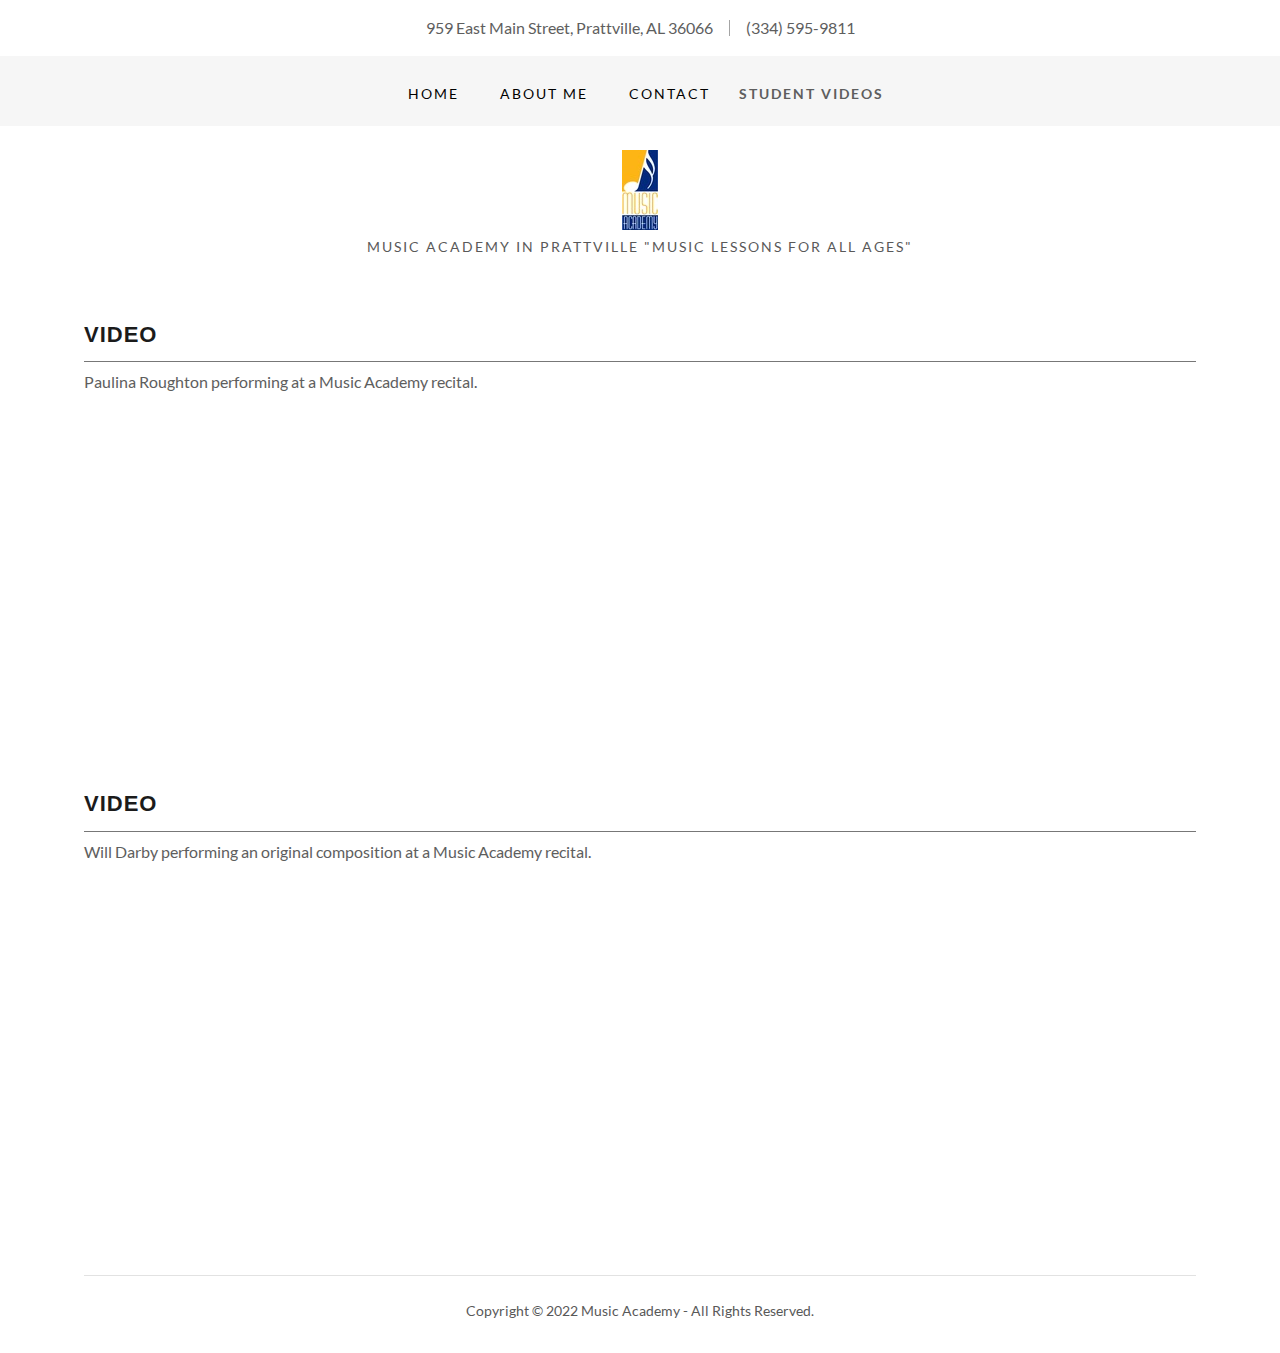
<file: student-videos.html>
<html lang="en-US">
<head>
<link rel="shortcut icon" href="./LIB/IMG/favicon.ico" sizes="16x16 24x24 32x32 48x48 64x64"/>
<meta charSet="utf-8"/>
<meta http-equiv="X-UA-Compatible" content="IE=edge"/>
<meta name="viewport" content="width=device-width, initial-scale=1"/>
<title>Music Academy - Student Videos</title>
<meta name="description" content="Music Academy in Prattville offers lessons in guitar, piano, voice, strings, brass, winds and percussion.
Music lessons guitar lessons piano lessons drum lessons voice lessons violin lessons in Millbrook
Music lessons guitar lessons piano lessons drum lessons voice lessons violin lessons in Prattville"/>
<meta name="author" content="Music Academy"/>
<link rel="manifest" href="/manifest.webmanifest"/>
<meta property="og:url" content="https://prattvillelessons.org/"/>
<meta property="og:site_name" content="Music Academy"/>
<meta property="og:title" content="Music Academy in Prattville &quot;Music lessons for all ages&quot;"/>
<meta property="og:description" content="&quot;My goal with teaching is to inspire a lifelong love of learning and to instill the habits that bring lasting success!&quot;"/>
<meta property="og:type" content="website"/>
<meta property="og:image" content="./LIB/IMG/Guitar.jpg"/>
<meta property="og:locale" content="en_US"/>
<meta name="twitter:card" content="summary"/>
<meta name="twitter:title" content="Music Academy"/>
<meta name="twitter:description" content="Music Academy in Prattville &quot;Music lessons for all ages&quot;"/>
<meta name="twitter:image" content="./LIB/IMG/Guitar.jpg"/>
<meta name="twitter:image:alt" content="Music Academy"/>
<meta name="theme-color" content="#000000"/>
<style>.x{-ms-text-size-adjust:100%;-webkit-text-size-adjust:100%;-webkit-tap-highlight-color:rgba(0,0,0,0);margin:0;box-sizing:border-box}.x *,.x :after,.x :before{box-sizing:inherit}.x-el a[href^="mailto:"]:not(.x-el),.x-el a[href^="tel:"]:not(.x-el){color:inherit;font-size:inherit;text-decoration:inherit}.x-el-article,.x-el-aside,.x-el-details,.x-el-figcaption,.x-el-figure,.x-el-footer,.x-el-header,.x-el-hgroup,.x-el-main,.x-el-menu,.x-el-nav,.x-el-section,.x-el-summary{display:block}.x-el-audio,.x-el-canvas,.x-el-progress,.x-el-video{display:inline-block;vertical-align:baseline}.x-el-audio:not([controls]){display:none;height:0}.x-el-template{display:none}.x-el-a{background-color:transparent;color:inherit}.x-el-a:active,.x-el-a:hover{outline:0}.x-el-abbr[title]{border-bottom:1px dotted}.x-el-b,.x-el-strong{font-weight:700}.x-el-dfn{font-style:italic}.x-el-mark{background:#ff0;color:#000}.x-el-small{font-size:80%}.x-el-sub,.x-el-sup{font-size:75%;line-height:0;position:relative;vertical-align:baseline}.x-el-sup{top:-.5em}.x-el-sub{bottom:-.25em}.x-el-img{vertical-align:middle;border:0}.x-el-svg:not(:root){overflow:hidden}.x-el-figure{margin:0}.x-el-hr{box-sizing:content-box;height:0}.x-el-pre{overflow:auto}.x-el-code,.x-el-kbd,.x-el-pre,.x-el-samp{font-family:monospace,monospace;font-size:1em}.x-el-button,.x-el-input,.x-el-optgroup,.x-el-select,.x-el-textarea{color:inherit;font:inherit;margin:0}.x-el-button{overflow:visible}.x-el-button,.x-el-select{text-transform:none}.x-el-button,.x-el-input[type=button],.x-el-input[type=reset],.x-el-input[type=submit]{-webkit-appearance:button;cursor:pointer}.x-el-button[disabled],.x-el-input[disabled]{cursor:default}.x-el-button::-moz-focus-inner,.x-el-input::-moz-focus-inner{border:0;padding:0}.x-el-input{line-height:normal}.x-el-input[type=checkbox],.x-el-input[type=radio]{box-sizing:border-box;padding:0}.x-el-input[type=number]::-webkit-inner-spin-button,.x-el-input[type=number]::-webkit-outer-spin-button{height:auto}.x-el-input[type=search]{-webkit-appearance:textfield;box-sizing:content-box}.x-el-input[type=search]::-webkit-search-cancel-button,.x-el-input[type=search]::-webkit-search-decoration{-webkit-appearance:none}.x-el-textarea{border:0}.x-el-fieldset{border:1px solid silver;margin:0 2px;padding:.35em .625em .75em}.x-el-legend{border:0;padding:0}.x-el-textarea{overflow:auto}.x-el-optgroup{font-weight:700}.x-el-table{border-collapse:collapse;border-spacing:0}.x-el-td,.x-el-th{padding:0}.x{-webkit-font-smoothing:antialiased}.x-el-hr{border:0}.x-el-fieldset,.x-el-input,.x-el-select,.x-el-textarea{margin-top:0;margin-bottom:0}.x-el-fieldset,.x-el-input[type=email],.x-el-input[type=text],.x-el-textarea{width:100%}.x-el-label{vertical-align:middle}.x-el-input{border-style:none;padding:.5em;vertical-align:middle}.x-el-select:not([multiple]){vertical-align:middle}.x-el-textarea{line-height:1.75;padding:.5em}.x-el.d-none{display:none!important}.sideline-footer{margin-top:auto}.disable-scroll{touch-action:none;overflow:hidden;position:fixed}@-webkit-keyframes loaderscale{0%{transform:scale(1);opacity:1}45%{transform:scale(.1);opacity:.7}80%{transform:scale(1);opacity:1}}@keyframes loaderscale{0%{transform:scale(1);opacity:1}45%{transform:scale(.1);opacity:.7}80%{transform:scale(1);opacity:1}}.x-loader svg{display:inline-block}.x-loader svg:first-child{-webkit-animation:loaderscale .75s cubic-bezier(.2,.68,.18,1.08) -.24s infinite;animation:loaderscale .75s cubic-bezier(.2,.68,.18,1.08) -.24s infinite}.x-loader svg:nth-child(2){-webkit-animation:loaderscale .75s cubic-bezier(.2,.68,.18,1.08) -.12s infinite;animation:loaderscale .75s cubic-bezier(.2,.68,.18,1.08) -.12s infinite}.x-loader svg:nth-child(3){-webkit-animation:loaderscale .75s cubic-bezier(.2,.68,.18,1.08) 0s infinite;animation:loaderscale .75s cubic-bezier(.2,.68,.18,1.08) 0s infinite}.x-icon>svg{transition:transform .33s ease-in-out}.x-icon>svg.rotate-90{transform:rotate(-90deg)}.x-icon>svg.rotate90{transform:rotate(90deg)}.x-icon>svg.rotate-180{transform:rotate(-180deg)}.x-icon>svg.rotate180{transform:rotate(180deg)}.x-rt:after{content:"";clear:both}.x-rt ol,.x-rt ul{text-align:left}.x-rt p{margin:0}.x-rt br{clear:both}.mte-inline-block{display:inline-block}@media only screen and (min-device-width:1025px){:root select,_::-webkit-full-page-media,_:future{font-family:sans-serif!important}}
</style>
<style>/*
Copyright 2016 The Cabin Project Authors (impallari@gmail.com)

This Font Software is licensed under the SIL Open Font License, Version 1.1.
This license is copied below, and is also available with a FAQ at: http://scripts.sil.org/OFL

â€”â€”â€”â€”â€”â€”â€”â€”â€”â€”â€”â€”â€”â€”â€”â€”â€”â€”â€”â€”â€”â€”â€”â€”â€”â€”â€”â€”â€”-
SIL OPEN FONT LICENSE Version 1.1 - 26 February 2007
â€”â€”â€”â€”â€”â€”â€”â€”â€”â€”â€”â€”â€”â€”â€”â€”â€”â€”â€”â€”â€”â€”â€”â€”â€”â€”â€”â€”â€”-
*/
/* vietnamese */
@font-face {
  font-family: 'Cabin';
  font-style: normal;
  font-weight: 700;
  font-stretch: 100%;
  font-display: swap;
  src: url(./LIB/Font/Cabin/u-4X0qWljRw-PfU81xCKCpdpbgZJl6XFpfEd7eA9BIxxkbqDH7mlx17r.woff2) format('woff2');
  unicode-range: U+0102-0103, U+0110-0111, U+0128-0129, U+0168-0169, U+01A0-01A1, U+01AF-01B0, U+1EA0-1EF9, U+20AB;
}
/* latin-ext */
@font-face {
  font-family: 'Cabin';
  font-style: normal;
  font-weight: 700;
  font-stretch: 100%;
  font-display: swap;
  src: url(./LIB/Font/Cabin/u-4X0qWljRw-PfU81xCKCpdpbgZJl6XFpfEd7eA9BIxxkbqDH7ilx17r.woff2) format('woff2');
  unicode-range: U+0100-024F, U+0259, U+1E00-1EFF, U+2020, U+20A0-20AB, U+20AD-20CF, U+2113, U+2C60-2C7F, U+A720-A7FF;
}
/* latin */
@font-face {
  font-family: 'Cabin';
  font-style: normal;
  font-weight: 700;
  font-stretch: 100%;
  font-display: swap;
  src: url(./LIB/Font/Cabin/Cabin.woff2) format('woff2');
  unicode-range: U+0000-00FF, U+0131, U+0152-0153, U+02BB-02BC, U+02C6, U+02DA, U+02DC, U+2000-206F, U+2074, U+20AC, U+2122, U+2191, U+2193, U+2212, U+2215, U+FEFF, U+FFFD;
}

/*
Copyright (c) 2010-2011 by tyPoland Lukasz Dziedzic (team@latofonts.com) with Reserved Font Name "Lato". Licensed under the SIL Open Font License, Version 1.1.

This Font Software is licensed under the SIL Open Font License, Version 1.1.
This license is copied below, and is also available with a FAQ at: http://scripts.sil.org/OFL

â€”â€”â€”â€”â€”â€”â€”â€”â€”â€”â€”â€”â€”â€”â€”â€”â€”â€”â€”â€”â€”â€”â€”â€”â€”â€”â€”â€”â€”-
SIL OPEN FONT LICENSE Version 1.1 - 26 February 2007
â€”â€”â€”â€”â€”â€”â€”â€”â€”â€”â€”â€”â€”â€”â€”â€”â€”â€”â€”â€”â€”â€”â€”â€”â€”â€”â€”â€”â€”-
*/
/* latin-ext */
@font-face {
  font-family: 'Lato';
  font-style: italic;
  font-weight: 400;
  font-display: swap;
  src: url(./LIB/Font/Lato/S6u8w4BMUTPHjxsAUi-qJCY.woff2) format('woff2');
  unicode-range: U+0100-024F, U+0259, U+1E00-1EFF, U+2020, U+20A0-20AB, U+20AD-20CF, U+2113, U+2C60-2C7F, U+A720-A7FF;
}
/* latin */
@font-face {
  font-family: 'Lato';
  font-style: italic;
  font-weight: 400;
  font-display: swap;
  src: url(./LIB/Font/Lato/S6u8w4BMUTPHjxsAXC-q.woff2) format('woff2');
  unicode-range: U+0000-00FF, U+0131, U+0152-0153, U+02BB-02BC, U+02C6, U+02DA, U+02DC, U+2000-206F, U+2074, U+20AC, U+2122, U+2191, U+2193, U+2212, U+2215, U+FEFF, U+FFFD;
}
/* latin-ext */
@font-face {
  font-family: 'Lato';
  font-style: italic;
  font-weight: 700;
  font-display: swap;
  src: url(./LIB/Font/Lato/S6u_w4BMUTPHjxsI5wq_FQft1dw.woff2) format('woff2');
  unicode-range: U+0100-024F, U+0259, U+1E00-1EFF, U+2020, U+20A0-20AB, U+20AD-20CF, U+2113, U+2C60-2C7F, U+A720-A7FF;
}
/* latin */
@font-face {
  font-family: 'Lato';
  font-style: italic;
  font-weight: 700;
  font-display: swap;
  src: url(./LIB/Font/Lato/S6u_w4BMUTPHjxsI5wq_Gwft.woff2) format('woff2');
  unicode-range: U+0000-00FF, U+0131, U+0152-0153, U+02BB-02BC, U+02C6, U+02DA, U+02DC, U+2000-206F, U+2074, U+20AC, U+2122, U+2191, U+2193, U+2212, U+2215, U+FEFF, U+FFFD;
}
/* latin-ext */
@font-face {
  font-family: 'Lato';
  font-style: normal;
  font-weight: 100;
  font-display: swap;
  src: url(./LIB/Font/Lato/S6u8w4BMUTPHh30AUi-qJCY.woff2) format('woff2');
  unicode-range: U+0100-024F, U+0259, U+1E00-1EFF, U+2020, U+20A0-20AB, U+20AD-20CF, U+2113, U+2C60-2C7F, U+A720-A7FF;
}
/* latin */
@font-face {
  font-family: 'Lato';
  font-style: normal;
  font-weight: 100;
  font-display: swap;
  src: url(./LIB/Font/Lato/S6u8w4BMUTPHh30AXC-q.woff2) format('woff2');
  unicode-range: U+0000-00FF, U+0131, U+0152-0153, U+02BB-02BC, U+02C6, U+02DA, U+02DC, U+2000-206F, U+2074, U+20AC, U+2122, U+2191, U+2193, U+2212, U+2215, U+FEFF, U+FFFD;
}
/* latin-ext */
@font-face {
  font-family: 'Lato';
  font-style: normal;
  font-weight: 300;
  font-display: swap;
  src: url(./LIB/Font/Lato/S6u9w4BMUTPHh7USSwaPGR_p.woff2) format('woff2');
  unicode-range: U+0100-024F, U+0259, U+1E00-1EFF, U+2020, U+20A0-20AB, U+20AD-20CF, U+2113, U+2C60-2C7F, U+A720-A7FF;
}
/* latin */
@font-face {
  font-family: 'Lato';
  font-style: normal;
  font-weight: 300;
  font-display: swap;
  src: url(./LIB/Font/Lato/S6u9w4BMUTPHh7USSwiPGQ.woff2) format('woff2');
  unicode-range: U+0000-00FF, U+0131, U+0152-0153, U+02BB-02BC, U+02C6, U+02DA, U+02DC, U+2000-206F, U+2074, U+20AC, U+2122, U+2191, U+2193, U+2212, U+2215, U+FEFF, U+FFFD;
}
/* latin-ext */
@font-face {
  font-family: 'Lato';
  font-style: normal;
  font-weight: 400;
  font-display: swap;
  src: url(./LIB/Font/Lato/S6uyw4BMUTPHjxAwXjeu.woff2) format('woff2');
  unicode-range: U+0100-024F, U+0259, U+1E00-1EFF, U+2020, U+20A0-20AB, U+20AD-20CF, U+2113, U+2C60-2C7F, U+A720-A7FF;
}
/* latin */
@font-face {
  font-family: 'Lato';
  font-style: normal;
  font-weight: 400;
  font-display: swap;
  src: url(./LIB/Font/Lato/S6uyw4BMUTPHjx4wXg.woff2) format('woff2');
  unicode-range: U+0000-00FF, U+0131, U+0152-0153, U+02BB-02BC, U+02C6, U+02DA, U+02DC, U+2000-206F, U+2074, U+20AC, U+2122, U+2191, U+2193, U+2212, U+2215, U+FEFF, U+FFFD;
}
/* latin-ext */
@font-face {
  font-family: 'Lato';
  font-style: normal;
  font-weight: 700;
  font-display: swap;
  src: url(./LIB/Font/Lato/S6u9w4BMUTPHh6UVSwaPGR_p.woff2) format('woff2');
  unicode-range: U+0100-024F, U+0259, U+1E00-1EFF, U+2020, U+20A0-20AB, U+20AD-20CF, U+2113, U+2C60-2C7F, U+A720-A7FF;
}
/* latin */
@font-face {
  font-family: 'Lato';
  font-style: normal;
  font-weight: 700;
  font-display: swap;
  src: url(./LIB/Font/Lato/S6u9w4BMUTPHh6UVSwiPGQ.woff2) format('woff2');
  unicode-range: U+0000-00FF, U+0131, U+0152-0153, U+02BB-02BC, U+02C6, U+02DA, U+02DC, U+2000-206F, U+2074, U+20AC, U+2122, U+2191, U+2193, U+2212, U+2215, U+FEFF, U+FFFD;
}
/* latin-ext */
@font-face {
  font-family: 'Lato';
  font-style: normal;
  font-weight: 900;
  font-display: swap;
  src: url(./LIB/Font/Lato/S6u9w4BMUTPHh50XSwaPGR_p.woff2) format('woff2');
  unicode-range: U+0100-024F, U+0259, U+1E00-1EFF, U+2020, U+20A0-20AB, U+20AD-20CF, U+2113, U+2C60-2C7F, U+A720-A7FF;
}
/* latin */
@font-face {
  font-family: 'Lato';
  font-style: normal;
  font-weight: 900;
  font-display: swap;
  src: url(./LIB/Font/Lato/Lato.woff2) format('woff2');
  unicode-range: U+0000-00FF, U+0131, U+0152-0153, U+02BB-02BC, U+02C6, U+02DA, U+02DC, U+2000-206F, U+2074, U+20AC, U+2122, U+2191, U+2193, U+2212, U+2215, U+FEFF, U+FFFD;
}
</style>
<style data-glamor="cxs-default-sheet">.x .c1-1{letter-spacing:normal}.x .c1-2{text-transform:none}.x .c1-3{background-color:rgb(255, 255, 255)}.x .c1-4{width:100%}.x .c1-5 > div{position:relative}.x .c1-6 > div{overflow:hidden}.x .c1-7 > div{margin-top:auto}.x .c1-8 > div{margin-right:auto}.x .c1-9 > div{margin-bottom:auto}.x .c1-a > div{margin-left:auto}.x .c1-b{font-family:Lato, arial, sans-serif}.x .c1-c{font-size:16px}.x .c1-h{padding-top:40px}.x .c1-i{padding-bottom:40px}.x .c1-j{padding:0px !important}.x .c1-k:before{content:""}.x .c1-l:before{display:table}.x .c1-m:before{clear:both}.x .c1-n:after{content:""}.x .c1-o:after{display:table}.x .c1-p:after{clear:both}.x .c1-s{position:relative}.x .c1-t{text-align:center}.x .c1-u{padding-top:16px}.x .c1-v{padding-bottom:16px}.x .c1-w{margin-left:auto}.x .c1-x{margin-right:auto}.x .c1-y{padding-left:24px}.x .c1-z{padding-right:24px}.x .c1-10{max-width:100%}.x .c1-11{display:block}.x .c1-19{word-wrap:break-word}.x .c1-1a{overflow-wrap:break-word}.x .c1-1b{line-height:1.5}.x .c1-1c{margin-top:0}.x .c1-1d{margin-bottom:0}.x .c1-1e{color:rgb(94, 94, 94)}.x .c1-1f{font-weight:400}.x .c1-1i{width:1px}.x .c1-1j{border-top:0px}.x .c1-1k{border-right:0px}.x .c1-1l{border-bottom:0px}.x .c1-1m{border-left:0px}.x .c1-1n{background-color:rgb(27, 27, 27)}.x .c1-1o{height:1em}.x .c1-1p{display:none}.x .c1-1q{opacity:0.4}.x .c1-1r{margin-left:16px}.x .c1-1s{margin-right:16px}.x .c1-1u a{text-decoration:none}.x .c1-1v{letter-spacing:inherit}.x .c1-1w{text-transform:inherit}.x .c1-1x{text-decoration:none}.x .c1-1y{display:inline}.x .c1-1z{cursor:pointer}.x .c1-20{color:inherit !important}.x .c1-21{font-size:inherit !important}.x .c1-22{font-weight:inherit}.x .c1-23:hover{color:rgb(48, 48, 48)}.x .c1-24:active{color:rgb(0, 0, 0)}.x .c1-25{background-color:rgb(246, 246, 246)}.x .c1-26{padding-top:24px}.x .c1-27{padding-bottom:24px}.x .c1-29{padding-top:0px !important}.x .c1-2a{padding-bottom:0px !important}.x .c1-2b{display:flex}.x .c1-2c{box-sizing:border-box}.x .c1-2d{flex-direction:row}.x .c1-2e{flex-wrap:wrap}.x .c1-2f{margin-right:-12px}.x .c1-2g{margin-left:-12px}.x .c1-2h{align-items:center}.x .c1-2i phone{flex-grow:8}.x .c1-2j phone{text-align:center}.x .c1-2k commerce{display:flex}.x .c1-2l commerce{justify-content:flex-end}.x .c1-2q{flex-grow:1}.x .c1-2r{flex-shrink:1}.x .c1-2s{flex-basis:0%}.x .c1-2t{padding-top:0}.x .c1-2u{padding-right:12px}.x .c1-2v{padding-bottom:0}.x .c1-2w{padding-left:12px}.x .c1-31{justify-content:flex-start}.x .c1-32{color:rgb(27, 27, 27)}.x .c1-33{margin-left:0}.x .c1-34:hover{color:rgb(0, 0, 0)}.x .c1-35{color:inherit}.x .c1-36{display:inline-block}.x .c1-37{vertical-align:top}.x .c1-38{padding-top:6px}.x .c1-39{padding-right:6px}.x .c1-3a{padding-bottom:6px}.x .c1-3b{padding-left:6px}.x .c1-3c{flex-grow:8}.x .c1-3d{justify-content:flex-end}.x .c1-3f{padding-top:4px}.x .c1-3g{padding-bottom:4px}.x .c1-3h{justify-content:center}.x .c1-3i{flex-wrap:nowrap}.x .c1-3j{flex-basis:auto}.x .c1-3k{max-width:none}.x .c1-3l{line-height:24px}.x .c1-3m{margin-right:0}.x .c1-3n{-webkit-margin-before:0}.x .c1-3o{-webkit-margin-after:0}.x .c1-3p{-webkit-padding-start:0}.x .c1-3q{padding-right:0}.x .c1-3r{padding-left:0}.x .c1-3s{margin-bottom:none}.x .c1-3t{list-style:none}.x .c1-3u{padding-left:32px}.x .c1-3v{white-space:nowrap}.x .c1-3w{visibility:hidden}.x .c1-3x:first-child{margin-left:0}.x .c1-3y:first-child{padding-left:0}.x .c1-3z{letter-spacing:0.143em}.x .c1-40{text-transform:uppercase}.x .c1-41{margin-left:-6px}.x .c1-42{margin-right:-6px}.x .c1-43{margin-top:-6px}.x .c1-44{margin-bottom:-6px}.x .c1-45{font-size:14px}.x .c1-4a{color:rgb(0, 0, 0)}.x .c1-4b{font-weight:700}.x .c1-4c{transition:transform .33s ease-in-out}.x .c1-4d{transform:rotate(0deg)}.x .c1-4e{vertical-align:middle}.x .c1-4f{border-radius:4px}.x .c1-4g{box-shadow:0 3px 6px 3px rgba(0,0,0,0.24)}.x .c1-4h{padding-left:16px}.x .c1-4i{padding-right:16px}.x .c1-4j{position:absolute}.x .c1-4k{right:0px}.x .c1-4l{top:32px}.x .c1-4m{max-height:45vh}.x .c1-4n{overflow-y:auto}.x .c1-4o{z-index:1003}.x .c1-4r{text-align:left}.x .c1-4s:last-child{margin-bottom:0}.x .c1-4t{margin-top:8px}.x .c1-4u{margin-bottom:8px}.x .c1-4v{flex-grow:0}.x .c1-4w{max-width:30%}.x .c1-4x{background-color:rgb(22, 22, 22)}.x .c1-4y{position:fixed}.x .c1-4z{top:0px}.x .c1-50{height:100%}.x .c1-51{z-index:10002}.x .c1-52{padding-top:56px}.x .c1-53{-webkit-overflow-scrolling:touch}.x .c1-54{transform:translateX(-150vw)}.x .c1-55{overscroll-behavior:contain}.x .c1-56{box-shadow:0 2px 6px 0px rgba(0,0,0,0.2)}.x .c1-57{transition:transform .3s ease-in-out}.x .c1-58{overflow:hidden}.x .c1-59{flex-direction:column}.x .c1-5a{color:rgb(247, 247, 247)}.x .c1-5b{line-height:1.3em}.x .c1-5c{font-style:normal}.x .c1-5d{top:15px}.x .c1-5e{right:15px}.x .c1-5f{font-size:28px}.x .c1-5g:hover{color:rgb(99, 99, 99)}.x .c1-5l{overflow-x:hidden}.x .c1-5m{overscroll-behavior:none}.x .c1-5n{color:rgb(164, 164, 164)}.x .c1-5o{border-color:rgba(76, 76, 76, 0.5)}.x .c1-5p{border-bottom-width:1px}.x .c1-5q{border-bottom-style:solid}.x .c1-5r:last-child{border-bottom:0}.x .c1-5s{min-width:200px}.x .c1-5t{justify-content:space-between}.x .c1-5u{font-size:22px}.x .c1-5v:hover{color:rgb(191, 191, 191)}.x .c1-5w:active{color:rgb(127, 128, 128)}.x .c1-62{margin-top:24px}.x .c1-63{margin-bottom:24px}.x .c1-67{letter-spacing:1px}.x .c1-68{font-family:'Cabin', arial, sans-serif}.x .c1-69{max-width:calc(100% - 0.1px)}.x .c1-6e{width:auto}.x .c1-6f{[object -object]:0px}.x .c1-6g{aspect-ratio:0.4511019283746556 / 1}.x .c1-6h{object-fit:contain}.x .c1-6i{height:80px}.x .c1-6j{background-color:transparent}.x .c1-6k{transition:max-height .5s}.x .c1-6l{max-height:200px}.x .c1-6m{border-radius:0px}.x .c1-74{width:inherit}.x .c1-75{line-height:1.2}.x .c1-76{line-height:1.25}.x .c1-77{white-space:pre-line}.x .c1-78{color:rgb(89, 89, 89)}.x .c1-79{word-wrap:normal !important}.x .c1-7a{overflow-wrap:normal !important}.x .c1-7b{overflow:visible}.x .c1-7c{left:0px}.x .c1-7d{font-size:12px}.x .c1-7i{margin-bottom:40px}.x .c1-7j{line-height:1.4}.x .c1-7m{font-size:unset}.x .c1-7n{font-family:unset}.x .c1-7o{letter-spacing:unset}.x .c1-7p{text-transform:unset}.x .c1-7q{border-color:rgb(119, 119, 119)}.x .c1-7r{border-bottom-width:1px}.x .c1-7s{border-style:solid}.x .c1-7t{margin-top:16px}.x .c1-7u{padding-top:8px}.x .c1-7w{line-height:inherit}.x .c1-7x{font-style:italic}.x .c1-7y{text-decoration:line-through}.x .c1-7z{text-decoration:underline}.x .c1-81{max-height:620px}.x .c1-82{padding-bottom:56.25%}.x .c1-83{pointer-events:auto}.x .c1-84{padding-top:32px}.x .c1-85{padding-bottom:32px}.x .c1-86{border-color:rgb(226, 226, 226)}.x .c1-87{flex-grow:3}.x .c1-88{flex-basis:100%}</style>
<style data-glamor="cxs-xs-sheet">@media (max-width: 767px){.x .c1-q{padding-top:32px}}@media (max-width: 767px){.x .c1-r{padding-bottom:32px}}@media (max-width: 767px){.x .c1-1g{font-size:14px}}@media (max-width: 767px){.x .c1-6a{width:100%}}@media (max-width: 767px){.x .c1-6b{display:flex}}@media (max-width: 767px){.x .c1-6c{justify-content:center}}@media (max-width: 767px){.x .c1-6n{height:80px}}@media (max-width: 767px){.x .c1-6o{max-width:224px}}@media (max-width: 767px){.x .c1-6p{display:block}}@media (max-width: 767px){.x .c1-6q{max-height:80px}}@media (max-width: 767px){.x .c1-6r{margin-top:0}}@media (max-width: 767px){.x .c1-6s{margin-right:auto}}@media (max-width: 767px){.x .c1-6t{margin-bottom:0}}@media (max-width: 767px){.x .c1-6u{margin-left:auto}}</style>
<style data-glamor="cxs-sm-sheet">@media (min-width: 768px){.x .c1-d{font-size:16px}}@media (min-width: 768px){.x .c1-12{width:100%}}@media (min-width: 768px){.x .c1-13{display:flex}}@media (min-width: 768px){.x .c1-14{align-items:center}}@media (min-width: 768px){.x .c1-15{justify-content:center}}@media (min-width: 768px){.x .c1-1h{display:inline-block}}@media (min-width: 768px){.x .c1-2m{margin-top:0}}@media (min-width: 768px){.x .c1-2n{margin-right:-24px}}@media (min-width: 768px){.x .c1-2o{margin-bottom:0}}@media (min-width: 768px){.x .c1-2p{margin-left:-24px}}@media (min-width: 768px){.x .c1-2x{padding-top:0}}@media (min-width: 768px){.x .c1-2y{padding-right:24px}}@media (min-width: 768px){.x .c1-2z{padding-bottom:0}}@media (min-width: 768px){.x .c1-30{padding-left:24px}}@media (min-width: 768px){.x .c1-44{font-size:14px}}@media (min-width: 768px) and (max-width: 1023px){.x .c1-4q{right:0px}}@media (min-width: 768px){.x .c1-5h{font-size:30px}}@media (min-width: 768px){.x .c1-5x{font-size:22px}}@media (min-width: 768px) and (max-width: 1023px){.x .c1-6d{width:100%}}@media (min-width: 768px) and (max-width: 1023px){.x .c1-6v{display:block}}@media (min-width: 768px) and (max-width: 1023px){.x .c1-6w{max-height:80px}}@media (min-width: 768px) and (max-width: 1023px){.x .c1-6x{margin-top:0}}@media (min-width: 768px) and (max-width: 1023px){.x .c1-6y{margin-right:auto}}@media (min-width: 768px) and (max-width: 1023px){.x .c1-6z{margin-bottom:0}}@media (min-width: 768px) and (max-width: 1023px){.x .c1-70{margin-left:auto}}@media (min-width: 768px){.x .c1-7e{font-size:12px}}</style>
<style data-glamor="cxs-md-sheet">@media (min-width: 1024px){.x .c1-e{font-size:16px}}@media (min-width: 1024px){.x .c1-16{width:984px}}@media (min-width: 1024px){.x .c1-1t{display:inline-block}}@media (min-width: 1024px){.x .c1-28{display:none}}@media (min-width: 1024px){.x .c1-3e{display:inherit}}@media (min-width: 1024px){.x .c1-45{font-size:14px}}@media (min-width: 1024px) and (max-width: 1279px){.x .c1-4p{right:0px}}@media (min-width: 1024px){.x .c1-5i{font-size:30px}}@media (min-width: 1024px){.x .c1-5y{min-width:300px}}@media (min-width: 1024px){.x .c1-5z{font-size:22px}}@media (min-width: 1024px){.x .c1-64{margin-left:16.666666666666664%}}@media (min-width: 1024px){.x .c1-65{flex-basis:66.66666666666666%}}@media (min-width: 1024px){.x .c1-66{max-width:66.66666666666666%}}@media (min-width: 1024px){.x .c1-71{height:80px}}@media (min-width: 1024px){.x .c1-72{width:auto}}@media (min-width: 1024px){.x .c1-73{max-height:80px}}@media (min-width: 1024px){.x .c1-7f{font-size:12px}}@media (min-width: 1024px){.x .c1-80{flex-basis:0%}}@media (min-width: 1024px){.x .c1-81{max-width:none}}@media (min-width: 1024px){.x .c1-82{text-align:center}}</style>
<style data-glamor="cxs-lg-sheet">@media (min-width: 1280px){.x .c1-f{font-size:16px}}@media (min-width: 1280px){.x .c1-17{width:1160px}}@media (min-width: 1280px){.x .c1-46{font-size:14px}}@media (min-width: 1280px){.x .c1-5j{font-size:32px}}@media (min-width: 1280px){.x .c1-60{font-size:22px}}@media (min-width: 1280px){.x .c1-7g{font-size:12px}}</style>
<style data-glamor="cxs-xl-sheet">@media (min-width: 1536px){.x .c1-g{font-size:18px}}@media (min-width: 1536px){.x .c1-18{width:1280px}}@media (min-width: 1536px){.x .c1-47{font-size:16px}}@media (min-width: 1536px){.x .c1-5k{font-size:36px}}@media (min-width: 1536px){.x .c1-61{font-size:24px}}@media (min-width: 1536px){.x .c1-7h{font-size:14px}}</style>
<style>.page-inner { background-color: rgb(255, 255, 255); min-height: 100vh; }</style>

<script type="text/jscript" src="./LIB/JS/sw.js"></script>
</head>
<body class="x  x-fonts-cabin">
<div id="layout-c-363-a-080-79-e-3-4-e-47-87-bb-1-a-46-e-6-a-79427" class="layout layout-layout layout-layout-layout-11 locale-en-US lang-en">
<div data-ux="Page" id="page-19188" class="x-el x-el-div x-el c1-1 c1-2 c1-3 c1-4 c1-5 c1-6 c1-7 c1-8 c1-9 c1-a c1-b c1-c c1-d c1-e c1-f c1-g c1-1 c1-2 c1-b c1-c c1-d c1-e c1-f c1-g">
<div data-ux="Block" class="x-el x-el-div page-inner c1-1 c1-2 c1-b c1-c c1-d c1-e c1-f c1-g">
<div id="fe63ebd0-ad56-4064-bfbe-ca6f3695a468" class="widget widget-header widget-header-header-9">
<div data-ux="Header" role="main" data-aid="HEADER_WIDGET" id="n-19189" class="x-el x-el-div x-el x-el c1-1 c1-2 c1-b c1-c c1-d c1-e c1-f c1-g c1-1 c1-2 c1-3 c1-b c1-c c1-d c1-e c1-f c1-g c1-1 c1-2 c1-b c1-c c1-d c1-e c1-f c1-g">
<div> <section data-ux="Section" data-aid="HEADER_SECTION" class="x-el x-el-section c1-1 c1-2 c1-3 c1-h c1-i c1-j c1-b c1-c c1-k c1-l c1-m c1-n c1-o c1-p c1-q c1-r c1-d c1-e c1-f c1-g">
<div data-ux="Block" class="x-el x-el-div c1-1 c1-2 c1-s c1-b c1-c c1-d c1-e c1-f c1-g">
<div data-ux="ContactBar" class="x-el x-el-div c1-1 c1-2 c1-4 c1-t c1-u c1-v c1-3 c1-b c1-c c1-d c1-e c1-f c1-g">
<div data-ux="Container" class="x-el x-el-div c1-1 c1-2 c1-w c1-x c1-y c1-z c1-10 c1-11 c1-b c1-c c1-12 c1-13 c1-14 c1-15 c1-d c1-16 c1-e c1-17 c1-f c1-18 c1-g">
<div data-ux="ContactBarAddress" data-aid="HEADER_ADDRESS_RENDERED" data-typography="BodyAlpha" class="x-el x-el-div c1-1 c1-2 c1-19 c1-1a c1-1b c1-1c c1-1d c1-11 c1-b c1-1e c1-c c1-1f c1-1g c1-1h c1-d c1-e c1-f c1-g">959 East Main Street, Prattville, AL 36066</div>
<div data-ux="ContactBarPipe" data-aid="HEADER_PIPE_RENDERED" class="x-el x-el-div c1-1 c1-2 c1-1i c1-1j c1-1k c1-1l c1-1m c1-1n c1-1o c1-1p c1-1q c1-1r c1-1s c1-b c1-c c1-1g c1-d c1-1t c1-e c1-f c1-g">
</div>
<p data-ux="ContactBarPhone" data-aid="HEADER_PHONE_RENDERED" data-tccl="ux2.header.phone_number.click,click" data-typography="BodyAlpha" class="x-el x-el-p c1-1 c1-2 c1-19 c1-1a c1-1b c1-1c c1-1d c1-1u c1-1p c1-b c1-1e c1-c c1-1f c1-1g c1-d c1-1t c1-e c1-f c1-g">
<a rel="" role="link" aria-haspopup="false" data-ux="Link" href="tel:3345959811" data-typography="LinkAlpha" class="x-el x-el-a c1-1v c1-1w c1-1x c1-19 c1-1a c1-1y c1-1z c1-b c1-20 c1-21 c1-10 c1-22 c1-23 c1-24" data-tccl="ux2.HEADER.header9.ContactBar.Default.Link.Default.19190.click,click">(334) 595-9811</a>
</p>
</div>
</div>
<div data-ux="Block" class="x-el x-el-div c1-1 c1-2 c1-25 c1-b c1-c c1-d c1-e c1-f c1-g">
<nav data-ux="Block" class="x-el x-el-nav c1-1 c1-2 c1-s c1-26 c1-27 c1-b c1-c c1-d c1-28 c1-e c1-f c1-g">
<div data-ux="Container" class="x-el x-el-div c1-1 c1-2 c1-w c1-x c1-y c1-z c1-10 c1-29 c1-2a c1-b c1-c c1-12 c1-d c1-16 c1-e c1-17 c1-f c1-18 c1-g">
<div data-ux="Grid" class="x-el x-el-div c1-1 c1-2 c1-2b c1-2c c1-2d c1-2e c1-1c c1-2f c1-1d c1-2g c1-2h c1-2i c1-2j c1-2k c1-2l c1-b c1-c c1-2m c1-2n c1-2o c1-2p c1-d c1-e c1-f c1-g">
<div data-ux="GridCell" class="x-el x-el-div c1-1 c1-2 c1-2c c1-2q c1-2r c1-2s c1-10 c1-2t c1-2u c1-2v c1-2w c1-b c1-c c1-2x c1-2y c1-2z c1-30 c1-d c1-e c1-f c1-g">
<div data-ux="Element" id="bs-1" class="x-el x-el-div c1-1 c1-2 c1-b c1-c c1-d c1-e c1-f c1-g">
<a rel="" role="button" aria-haspopup="menu" data-ux="LinkDropdown" data-toggle-ignore="true" id="19191" aria-expanded="false" toggleId="n-19189-navId-mobile" icon="hamburger" data-edit-interactive="true" data-aid="HAMBURGER_MENU_LINK" aria-label="Hamburger Site Navigation Icon" href="#" data-typography="LinkAlpha" class="x-el x-el-a c1-1v c1-1w c1-1x c1-19 c1-1a c1-2b c1-1z c1-2h c1-31 c1-1j c1-1k c1-1l c1-1m c1-32 c1-33 c1-b c1-c c1-22 c1-34 c1-24 c1-d c1-28 c1-e c1-f c1-g" data-tccl="ux2.HEADER.header9.Section.Default.Link.Dropdown.19192.click,click">
<svg viewBox="0 0 24 24" fill="currentColor" width="40px" height="40px" data-ux="IconHamburger" class="x-el x-el-svg c1-1 c1-2 c1-35 c1-36 c1-37 c1-38 c1-39 c1-3a c1-3b c1-b c1-c c1-d c1-e c1-f c1-g">
<path fill-rule="evenodd" d="M19.248 7.5H4.752A.751.751 0 0 1 4 6.75c0-.414.337-.75.752-.75h14.496a.75.75 0 1 1 0 1.5m0 5.423H4.752a.75.75 0 0 1 0-1.5h14.496a.75.75 0 1 1 0 1.5m0 5.423H4.752a.75.75 0 1 1 0-1.5h14.496a.75.75 0 1 1 0 1.5">
</path>
</svg>
</a>
</div>
</div>
<div data-ux="GridCell" class="x-el x-el-div c1-1 c1-2 c1-2c c1-3c c1-2r c1-2s c1-10 c1-2t c1-2u c1-2v c1-2w c1-t c1-b c1-c c1-2x c1-2y c1-2z c1-30 c1-d c1-e c1-f c1-g">
<p data-ux="Phone" data-aid="HEADER_PHONE_RENDERED" data-tccl="ux2.header.phone_number.click,click" data-typography="BodyAlpha" class="x-el x-el-p c1-1 c1-2 c1-19 c1-1a c1-1b c1-1c c1-1d c1-1u c1-b c1-1e c1-c c1-1f c1-d c1-e c1-f c1-g">
<a rel="" role="link" aria-haspopup="false" data-ux="Link" href="tel:3345959811" data-typography="LinkAlpha" class="x-el x-el-a c1-1v c1-1w c1-1x c1-19 c1-1a c1-1y c1-1z c1-b c1-20 c1-21 c1-10 c1-22 c1-23 c1-24" data-tccl="ux2.HEADER.header9.Section.Default.Link.Default.19193.click,click">(334) 595-9811</a>
</p>
</div>
<div data-ux="GridCell" class="x-el x-el-div c1-1 c1-2 c1-2c c1-2q c1-2r c1-2s c1-10 c1-2t c1-2u c1-2v c1-2w c1-2b c1-3d c1-b c1-c c1-2x c1-2y c1-2z c1-30 c1-d c1-e c1-f c1-g">
</div>
</div>
</div>
</nav>
<nav data-ux="Block" class="x-el x-el-nav c1-1 c1-2 c1-1p c1-s c1-u c1-v c1-b c1-c c1-d c1-3e c1-e c1-f c1-g">
<div data-ux="Container" class="x-el x-el-div c1-1 c1-2 c1-w c1-x c1-y c1-z c1-10 c1-3f c1-3g c1-b c1-c c1-12 c1-d c1-16 c1-e c1-17 c1-f c1-18 c1-g">
<div data-ux="Block" id="n-1918919194-navBarId" class="x-el x-el-div c1-1 c1-2 c1-2b c1-3h c1-2h c1-3i c1-2t c1-2v c1-b c1-c c1-d c1-e c1-f c1-g">
<div data-ux="Block" class="x-el x-el-div c1-1 c1-2 c1-2b c1-2h c1-3h c1-2q c1-3j c1-b c1-c c1-d c1-e c1-f c1-g">
<div data-ux="Block" class="x-el x-el-div c1-1 c1-2 c1-b c1-c c1-d c1-e c1-f c1-g">
<nav data-ux="Nav" data-aid="HEADER_NAV_RENDERED" role="navigation" class="x-el x-el-nav c1-1 c1-2 c1-3k c1-3l c1-b c1-c c1-d c1-e c1-f c1-g">
<ul data-ux="List" id="nav-19195" class="x-el x-el-ul c1-1 c1-2 c1-1c c1-1d c1-33 c1-3m c1-3n c1-3o c1-3p c1-s c1-2t c1-3q c1-2v c1-3r c1-b c1-c c1-d c1-e c1-f c1-g">
<li data-ux="ListItemInline" class="x-el x-el-li nav-item c1-1 c1-2 c1-1e c1-33 c1-3s c1-36 c1-3t c1-3u c1-3v c1-s c1-3w c1-b c1-c c1-3x c1-3y c1-d c1-e c1-f c1-g">
<a rel="" role="link" aria-haspopup="menu" data-ux="NavLink" target="" data-page="edbb0de3-40c3-4910-b132-0b769acfc560" data-edit-interactive="true" href="." data-typography="NavAlpha"           class="x-el x-el-a c1-3z c1-40 c1-1x c1-19 c1-1a c1-11 c1-1z c1-48 c1-49 c1-4a c1-3b c1-39 c1-38 c1-3a c1-b c1-32 c1-42 c1-1f c1-23 c1-24 c1-44 c1-45 c1-46 c1-47" data-tccl="ux2.HEADER.header9.Nav.Default.Link.Default.19197.click,click">Home</a>
</li>
<li data-ux="ListItemInline" class="x-el x-el-li nav-item c1-1 c1-2 c1-1e c1-33 c1-3s c1-36 c1-3t c1-3u c1-3v c1-s c1-3w c1-b c1-c c1-3x c1-3y c1-d c1-e c1-f c1-g">
<a rel="" role="link" aria-haspopup="false" data-ux="NavLink" target="" data-page="2d13fb16-4f6f-461b-8a1d-3e18c22cf8ce" data-edit-interactive="true" href="./about-me.html" data-typography="NavAlpha" class="x-el x-el-a c1-3z c1-40 c1-1x c1-19 c1-1a c1-11 c1-1z c1-48 c1-49 c1-4a c1-3b c1-39 c1-38 c1-3a c1-b c1-32 c1-42 c1-1f c1-23 c1-24 c1-44 c1-45 c1-46 c1-47" data-tccl="ux2.HEADER.header9.Nav.Default.Link.Default.19198.click,click">About Me</a>
</li>
<li data-ux="ListItemInline" class="x-el x-el-li nav-item c1-1 c1-2 c1-1e c1-33 c1-3s c1-36 c1-3t c1-3u c1-3v c1-s c1-3w c1-b c1-c c1-3x c1-3y c1-d c1-e c1-f c1-g">
<a rel="" role="link" aria-haspopup="false" data-ux="NavLink" target="" data-page="5e809df6-f11e-4378-b319-266861917077" data-edit-interactive="true" href="./contact.html" data-typography="NavAlpha"        class="x-el x-el-a c1-3z c1-40 c1-1x c1-19 c1-1a c1-11 c1-1z c1-48 c1-49 c1-4a c1-3b c1-39 c1-38 c1-3a c1-b c1-32 c1-42 c1-1f c1-23 c1-24 c1-44 c1-45 c1-46 c1-47" data-tccl="ux2.HEADER.header9.Nav.Default.Link.Default.19199.click,click">Contact</a>
</li>
<li data-ux="ListItemInline" class="x-el x-el-li nav-item c1-1 c1-2 c1-1e c1-33 c1-3s c1-36 c1-3t c1-3u c1-3v c1-s c1-3w c1-b c1-c c1-3x c1-3y c1-d c1-e c1-f c1-g">
<a rel="" role="link" aria-haspopup="false" data-ux="NavLinkActive" target="" data-page="2d13fb16-4f6f-461b-8a1d-3e18c22cf8ce" data-edit-interactive="true" href="./student-videos.html" data-typography="NavAlpha" class="x-el x-el-a c1-3z c1-40 c1-1x c1-19 c1-1a c1-11 c1-1z c1-b c1-4b c1-41 c1-42 c1-23 c1-24 c1-44 c1-45 c1-46 c1-47" data-tccl="ux2.HEADER.header9.Nav.Default.Link.Active.19198.click,click">Student Videos</a>
</li>
<li data-ux="ListItemInline" class="x-el x-el-li nav-item c1-1 c1-2 c1-1e c1-33 c1-3s c1-36 c1-3t c1-3u c1-3v c1-s c1-3w c1-b c1-c c1-3x c1-3y c1-d c1-e c1-f c1-g">
<div data-ux="Element" id="bs-2" class="x-el x-el-div c1-1 c1-2 c1-b c1-c c1-d c1-e c1-f c1-g">
<a rel="" role="button" aria-haspopup="menu" data-ux="NavLinkDropdown" data-toggle-ignore="true" id="19201" aria-expanded="false" data-aid="NAV_MORE" data-edit-interactive="true" href="#" data-typography="NavAlpha" class="x-el x-el-a c1-3z c1-40 c1-1x c1-19 c1-1a c1-2b c1-1z c1-2h c1-b c1-32 c1-42 c1-1f c1-23 c1-24 c1-44 c1-45 c1-46 c1-47" data-tccl="ux2.HEADER.header9.Nav.Default.Link.Dropdown.19202.click,click">
<div style="pointer-events:none;display:flex;align-items:center" data-aid="NAV_MORE">
<span style="margin-right:4px">More</span>
<svg viewBox="0 0 24 24" fill="currentColor" width="16" height="16" data-ux="Icon" class="x-el x-el-svg c1-1 c1-2 c1-35 c1-36 c1-4c c1-4d c1-4e c1-s c1-b c1-42 c1-44 c1-45 c1-46 c1-47">
<path fill-rule="evenodd" d="M19.544 7.236a.773.773 0 0 1-.031 1.06l-7.883 7.743-7.42-7.742a.773.773 0 0 1 0-1.061.699.699 0 0 1 1.017 0l6.433 6.713 6.868-6.745a.698.698 0 0 1 1.016.032">
</path>
</svg>
</div>
</a>
</div>
<ul data-ux="Dropdown" role="menu" id="more-19196" class="x-el x-el-ul c1-1 c1-2 c1-4f c1-4g c1-3 c1-u c1-v c1-4h c1-4i c1-4j c1-4k c1-4l c1-3v c1-4m c1-4n c1-1p c1-4o c1-b c1-c c1-4p c1-4q c1-d c1-e c1-f c1-g">
<li data-ux="ListItem" role="menuitem" class="x-el x-el-li c1-1 c1-2 c1-1e c1-1d c1-11 c1-4r c1-b c1-c c1-4s c1-d c1-e c1-f c1-g">
<a rel="" role="link" aria-haspopup="menu" data-ux="NavMoreMenuLink" target="" data-page="edbb0de3-40c3-4910-b132-0b769acfc560" data-edit-interactive="true" aria-labelledby="more-19196" href="." data-typography="NavAlpha"           class="x-el x-el-a c1-3z c1-40 c1-1x c1-19 c1-1a c1-36 c1-1z c1-4t c1-4u c1-1b c1-b c1-32 c1-42 c1-1f c1-23 c1-24 c1-44 c1-45 c1-46 c1-47" data-tccl="ux2.HEADER.header9.Nav.MoreMenu.Link.Default.19203.click,click">Home</a>
</li>
<li data-ux="ListItem" role="menuitem" class="x-el x-el-li c1-1 c1-2 c1-1e c1-1d c1-11 c1-4r c1-b c1-c c1-4s c1-d c1-e c1-f c1-g">
<a rel="" role="link" aria-haspopup="false" data-ux="NavMoreMenuLink" target="" data-page="2d13fb16-4f6f-461b-8a1d-3e18c22cf8ce" data-edit-interactive="true" aria-labelledby="more-19196" href="./about-me.html" data-typography="NavAlpha" class="x-el x-el-a c1-3z c1-40 c1-1x c1-19 c1-1a c1-36 c1-1z c1-4t c1-4u c1-1b c1-b c1-32 c1-42 c1-1f c1-23 c1-24 c1-44 c1-45 c1-46 c1-47" data-tccl="ux2.HEADER.header9.Nav.MoreMenu.Link.Default.19204.click,click">About Me</a>
</li>
<li data-ux="ListItem" role="menuitem" class="x-el x-el-li c1-1 c1-2 c1-1e c1-1d c1-11 c1-4r c1-b c1-c c1-4s c1-d c1-e c1-f c1-g">
<a rel="" role="link" aria-haspopup="false" data-ux="NavMoreMenuLink" target="" data-page="5e809df6-f11e-4378-b319-266861917077" data-edit-interactive="true" aria-labelledby="more-19196" href="./contact.html" data-typography="NavAlpha"        class="x-el x-el-a c1-3z c1-40 c1-1x c1-19 c1-1a c1-36 c1-1z c1-4t c1-4u c1-1b c1-b c1-32 c1-42 c1-1f c1-23 c1-24 c1-44 c1-45 c1-46 c1-47" data-tccl="ux2.HEADER.header9.Nav.MoreMenu.Link.Default.19205.click,click">Contact</a>
</li>
<li data-ux="ListItem" role="menuitem" class="x-el x-el-li c1-1 c1-2 c1-1e c1-1d c1-11 c1-4r c1-b c1-c c1-4s c1-d c1-e c1-f c1-g">
<a rel="" role="link" aria-haspopup="false" data-ux="NavMoreMenuLinkActive" target="" data-page="2d13fb16-4f6f-461b-8a1d-3e18c22cf8ce" data-edit-interactive="true" aria-labelledby="more-19196" href="./student-videos.html" data-typography="NavAlpha" class="x-el x-el-a c1-3z c1-40 c1-1x c1-19 c1-1a c1-36 c1-1z c1-4t c1-4u c1-1b c1-b c1-41 c1-42 c1-43 c1-23 c1-24 c1-44 c1-45 c1-46 c1-47" data-tccl="ux2.HEADER.header9.Nav.MoreMenu.Link.Active.19204.click,click">Student Videos</a>
</li>
</ul>
</li>
</ul>
</nav>
</div>
<div data-ux="Block" class="x-el x-el-div c1-1 c1-2 c1-2b c1-s c1-2h c1-3d c1-4v c1-4w c1-b c1-c c1-d c1-e c1-f c1-g">
</div>
</div>
</div>
</div>
</nav>
<div role="navigation" data-ux="NavigationDrawer" id="n-19189-navId-mobile" class="x-el x-el-div c1-1 c1-2 c1-4x c1-4y c1-4z c1-4 c1-50 c1-4n c1-51 c1-52 c1-53 c1-54 c1-55 c1-56 c1-57 c1-58 c1-2b c1-59 c1-b c1-c c1-d c1-e c1-f c1-g">
<div data-ux="Block" class="x-el x-el-div c1-1 c1-2 c1-y c1-z c1-b c1-c c1-d c1-e c1-f c1-g">
<svg viewBox="0 0 24 24" fill="currentColor" width="40px" height="40px" data-ux="CloseIcon" data-edit-interactive="true" data-close="true" class="x-el x-el-svg c1-1 c1-2 c1-5a c1-36 c1-4e c1-38 c1-39 c1-3a c1-3b c1-1z c1-5b c1-5c c1-4j c1-5d c1-5e c1-5f c1-b c1-5g c1-5h c1-5i c1-5j c1-5k">
<path fill-rule="evenodd" d="M19.219 5.22a.75.75 0 0 0-1.061 0l-5.939 5.939-5.939-5.94a.75.75 0 1 0-1.061 1.062l5.939 5.939-5.939 5.939a.752.752 0 0 0 0 1.06.752.752 0 0 0 1.061 0l5.939-5.938 5.939 5.939a.75.75 0 1 0 1.061-1.061l-5.939-5.94 5.939-5.938a.75.75 0 0 0 0-1.061">
</path>
</svg>
</div>
<div data-ux="Container" id="n-19189-navContainerId-mobile" class="x-el x-el-div c1-1 c1-2 c1-w c1-x c1-y c1-z c1-10 c1-4n c1-5l c1-4 c1-5m c1-b c1-c c1-12 c1-d c1-16 c1-e c1-17 c1-f c1-18 c1-g">
<div data-ux="Block" id="n-19189-navLinksContentId-mobile" class="x-el x-el-div c1-1 c1-2 c1-b c1-c c1-d c1-e c1-f c1-g">
<ul role="menu" data-ux="NavigationDrawerList" id="n-19189-navListId-mobile" class="x-el x-el-ul c1-1 c1-2 c1-1c c1-1d c1-33 c1-3m c1-3n c1-3o c1-3p c1-4r c1-2t c1-2v c1-3r c1-3q c1-19 c1-1a c1-b c1-c c1-d c1-e c1-f c1-g">
<li role="menuitem" data-ux="NavigationDrawerListItem" class="x-el x-el-li c1-1 c1-2 c1-5n c1-1d c1-11 c1-5o c1-5p c1-5q c1-b c1-c c1-4s c1-5r c1-d c1-e c1-f c1-g">
<a rel="" role="link" aria-haspopup="menu" data-ux="NavigationDrawerLink" target="" data-page="edbb0de3-40c3-4910-b132-0b769acfc560" data-edit-interactive="true" data-close="true" href="." data-typography="NavBeta"           class="x-el x-el-a c1-1 c1-2 c1-1x c1-19 c1-1a c1-2b c1-1z c1-u c1-v c1-y c1-z c1-2h c1-5s c1-5t c1-b c1-5a c1-5u c1-1f c1-5v c1-5w c1-5x c1-5y c1-5z c1-60 c1-61" data-tccl="ux2.HEADER.header9.NavigationDrawer.Default.Link.Default.19207.click,click">
<span>Home</span>
</a>
</li>
<li role="menuitem" data-ux="NavigationDrawerListItem" class="x-el x-el-li c1-1 c1-2 c1-5n c1-1d c1-11 c1-5o c1-5p c1-5q c1-b c1-c c1-4s c1-5r c1-d c1-e c1-f c1-g">
<a rel="" role="link" aria-haspopup="false" data-ux="NavigationDrawerLink" target="" data-page="2d13fb16-4f6f-461b-8a1d-3e18c22cf8ce" data-edit-interactive="true" data-close="true" href="./about-me.html" data-typography="NavBeta" class="x-el x-el-a c1-1 c1-2 c1-1x c1-19 c1-1a c1-2b c1-1z c1-u c1-v c1-y c1-z c1-2h c1-5s c1-5t c1-b c1-5a c1-5u c1-1f c1-5v c1-5w c1-5x c1-5y c1-5z c1-60 c1-61" data-tccl="ux2.HEADER.header9.NavigationDrawer.Default.Link.Default.19208.click,click">
<span>About Me</span>
</a>
</li>
<li role="menuitem" data-ux="NavigationDrawerListItem" class="x-el x-el-li c1-1 c1-2 c1-5n c1-1d c1-11 c1-5o c1-5p c1-5q c1-b c1-c c1-4s c1-5r c1-d c1-e c1-f c1-g">
<a rel="" role="link" aria-haspopup="false" data-ux="NavigationDrawerLink" target="" data-page="5e809df6-f11e-4378-b319-266861917077" data-edit-interactive="true" data-close="true" href="./contact.html" data-typography="NavBeta"        class="x-el x-el-a c1-1 c1-2 c1-1x c1-19 c1-1a c1-2b c1-1z c1-u c1-v c1-y c1-z c1-2h c1-5s c1-5t c1-b c1-5a c1-5u c1-1f c1-5v c1-5w c1-5x c1-5y c1-5z c1-60 c1-61" data-tccl="ux2.HEADER.header9.NavigationDrawer.Default.Link.Default.19209.click,click">
<span>Contact</span>
</a>
</li>
<li role="menuitem" data-ux="NavigationDrawerListItem" class="x-el x-el-li c1-1 c1-2 c1-5n c1-1d c1-11 c1-5o c1-5p c1-5q c1-b c1-c c1-4s c1-5r c1-d c1-e c1-f c1-g">
<a rel="" role="link" aria-haspopup="false" data-ux="NavigationDrawerLinkActive" target="" data-page="2d13fb16-4f6f-461b-8a1d-3e18c22cf8ce" data-edit-interactive="true" data-close="true" href="./student-videos.html" data-typography="NavBeta" class="x-el x-el-a c1-1 c1-2 c1-1x c1-19 c1-1a c1-2b c1-1z c1-u c1-v c1-y c1-z c1-2h c1-5s c1-5t c1-b c1-5a c1-5u c1-43 c1-5v c1-5w c1-5x c1-5y c1-5z c1-60 c1-61" data-tccl="ux2.HEADER.header9.NavigationDrawer.Default.Link.Active.19208.click,click">
<span>Student Videos</span>
</a>
</li>
</ul>
<div data-ux="Block" class="x-el x-el-div c1-1 c1-2 c1-b c1-c c1-11 c1-d c1-28 c1-e c1-f c1-g">
</div>
</div>
</div>
</div>
</div>
<div data-ux="Group" class="x-el x-el-div c1-1 c1-2 c1-62 c1-63 c1-b c1-c c1-d c1-e c1-f c1-g">
<div data-ux="Container" class="x-el x-el-div c1-1 c1-2 c1-w c1-x c1-y c1-z c1-10 c1-b c1-c c1-12 c1-d c1-16 c1-e c1-17 c1-f c1-18 c1-g">
<div data-ux="Grid" class="x-el x-el-div c1-1 c1-2 c1-2b c1-2c c1-2d c1-2e c1-1c c1-2f c1-1d c1-2g c1-b c1-c c1-2m c1-2n c1-2o c1-2p c1-d c1-e c1-f c1-g">
<div data-ux="GridCell" class="x-el x-el-div c1-1 c1-2 c1-2c c1-2q c1-2r c1-2s c1-10 c1-2t c1-2u c1-2v c1-2w c1-1a c1-19 c1-b c1-c c1-2x c1-2y c1-2z c1-30 c1-d c1-64 c1-65 c1-66 c1-e c1-f c1-g">
<div data-ux="Block" class="x-el x-el-div c1-1 c1-2 c1-t c1-10 c1-b c1-c c1-d c1-e c1-f c1-g">
<div data-ux="Block" data-aid="HEADER_LOGO_RENDERED" class="x-el x-el-div c1-67 c1-40 c1-36 c1-68 c1-69 c1-t c1-1c c1-x c1-1d c1-w c1-c c1-6a c1-6b c1-6c c1-6d c1-d c1-e c1-f c1-g">
<a rel="" role="link" aria-haspopup="menu" data-ux="Link" data-page="edbb0de3-40c3-4910-b132-0b769acfc560" title="Music Academy (334) 595-9811" href="/" data-typography="LinkAlpha" class="x-el x-el-a c1-1v c1-1w c1-1x c1-19 c1-1a c1-1y c1-1z c1-1j c1-1k c1-1l c1-1m c1-10 c1-6e c1-b c1-4a c1-c c1-22 c1-23 c1-24 c1-d c1-e c1-f c1-g" data-tccl="ux2.HEADER.header9.Logo.Default.Link.Default.24382.click,click">
<div data-ux="Block" class="x-el x-el-div c1-1 c1-2 c1-36 c1-2t c1-3q c1-2v c1-3r c1-6f c1-b c1-c c1-d c1-e c1-f c1-g">
	<img src="./LIB/IMG/Logo.jpg" />
</div>
</a>
</div>
</div>
<div data-ux="Hero" class="x-el x-el-div c1-1 c1-2 c1-b c1-c c1-d c1-e c1-f c1-g">
<div data-ux="Container" class="x-el x-el-div c1-1 c1-2 c1-33 c1-3m c1-3r c1-3q c1-10 c1-74 c1-2t c1-2v c1-1c c1-1d c1-6f c1-b c1-c c1-12 c1-d c1-16 c1-e c1-17 c1-f c1-18 c1-g">
<div data-ux="Element" id="tagline-container-24383" class="x-el x-el-div c1-1 c1-2 c1-19 c1-1a c1-75 c1-11 c1-s c1-10 c1-b c1-c c1-d c1-e c1-f c1-g">
<h2 role="heading" aria-level="2" data-ux="Tagline" data-aid="HEADER_TAGLINE_RENDERED" id="dynamic-tagline-24384" data-typography="HeadingEpsilon" class="x-el x-el-h2 c1-3z c1-40 c1-19 c1-1a c1-76 c1-33 c1-3m c1-4t c1-1d c1-77 c1-4 c1-36 c1-10 c1-t c1-b c1-78 c1-45 c1-1f c1-46 c1-47 c1-48 c1-49">Music Academy in Prattville &quot;Music lessons for all ages&quot;</h2>
<span role="heading" aria-level="NaN" data-ux="scaler" data-size="small" data-scaler-id="scaler-tagline-container-24383" aria-hidden="true" data-typography="HeadingEpsilon" class="x-el x-el-span c1-3z c1-40 c1-79 c1-7a c1-76 c1-33 c1-3m c1-4t c1-1d c1-77 c1-6e c1-1p c1-10 c1-t c1-3w c1-4j c1-7b c1-7c c1-45 c1-b c1-78 c1-1f c1-46 c1-47 c1-48 c1-49">Music Academy in Prattville &quot;Music lessons for all ages&quot;</span>
<span role="heading" aria-level="NaN" data-ux="scaler" data-size="xsmall" data-scaler-id="scaler-tagline-container-24383" aria-hidden="true" data-typography="HeadingEpsilon" class="x-el x-el-span c1-3z c1-40 c1-79 c1-7a c1-76 c1-33 c1-3m c1-4t c1-1d c1-77 c1-6e c1-1p c1-10 c1-t c1-3w c1-4j c1-7b c1-7c c1-7d c1-b c1-78 c1-1f c1-7e c1-7f c1-7g c1-7h">Music Academy in Prattville &quot;Music lessons for all ages&quot;</span>
</div>
</div>
</div>
</div>
</div>
</div>
</div>
</div>
</section> </div>
</div>
</div>
<div id="22095f95-c9f5-4c6f-9085-1a6e3c062fd4" class="widget widget-video widget-video-video-1">
<div data-ux="Widget" role="region" id="22095f95-c9f5-4c6f-9085-1a6e3c062fd4" class="x-el x-el-div x-el c1-1 c1-2 c1-3 c1-b c1-c c1-d c1-e c1-f c1-g c1-1 c1-2 c1-b c1-c c1-d c1-e c1-f c1-g">
<div> <section data-ux="Section" class="x-el x-el-section c1-1 c1-2 c1-3 c1-h c1-b c1-c c1-q c1-r c1-d c1-e c1-f c1-g">
<div data-ux="Container" class="x-el x-el-div c1-1 c1-2 c1-w c1-x c1-y c1-z c1-10 c1-b c1-c c1-12 c1-d c1-16 c1-e c1-17 c1-f c1-18 c1-g">
<div data-ux="Intro" class="x-el x-el-div x-el c1-1 c1-2 c1-7i c1-4r c1-b c1-c c1-d c1-e c1-f c1-g c1-1 c1-2 c1-b c1-c c1-d c1-e c1-f c1-g">
<h1 role="heading" aria-level="1" data-ux="SectionHeading" data-aid="VIDEO_SECTION_TITLE_RENDERED" data-promoted-from="2" data-order="0" data-typography="HeadingBeta" class="x-el x-el-h1 c1-67 c1-40 c1-19 c1-1a c1-7j c1-33 c1-3m c1-1c c1-1d c1-68 c1-5u c1-32 c1-4b c1-7k c1-5x c1-7l c1-5z c1-60 c1-61">
<span data-ux="Element" class="x-el x-el-span c1-7m c1-35 c1-7n c1-7o c1-7p">Video</span>
<hr aria-hidden="true" role="separator" data-ux="SectionHeadingHR" class="x-el x-el-hr c1-67 c1-40 c1-7q c1-7r c1-7s c1-1d c1-4 c1-68 c1-5u c1-5x c1-5z c1-60 c1-61">
</h1>
<div data-ux="Grid" class="x-el x-el-div c1-1 c1-2 c1-2b c1-2c c1-2d c1-2e c1-1c c1-2f c1-1d c1-2g c1-b c1-c c1-2m c1-2n c1-2o c1-2p c1-d c1-e c1-f c1-g">
<div data-ux="GridCell" class="x-el x-el-div c1-1 c1-2 c1-2c c1-2q c1-2r c1-2s c1-10 c1-2t c1-2u c1-2v c1-2w c1-b c1-c c1-2x c1-2y c1-2z c1-30 c1-d c1-e c1-f c1-g">
<div data-ux="Text" data-aid="VIDEO_DESCRIPTION_RENDERED" data-typography="BodyAlpha" class="x-el c1-1 c1-2 c1-19 c1-1a c1-1b c1-1c c1-1d c1-7u c1-b c1-1e c1-c c1-1f c1-d c1-7v c1-e c1-f c1-g x-rt">
<p style="margin:0">
<span>Paulina Roughton performing at a Music Academy recital.</span>
</p>
<iframe width="560" height="315" src="https://www.youtube.com/embed/UVQgmbFlM08" title="YouTube video player" frameborder="0" allow="accelerometer; autoplay; clipboard-write; encrypted-media; gyroscope; picture-in-picture" allowfullscreen></iframe>
</div>
</div>
</div>
</div>
</div>
</section> </div>
</div>
</div>
<div id="ed829de5-e21e-461b-9f9f-43f61b543906" class="widget widget-video widget-video-video-1">
<div data-ux="Widget" role="region" id="ed829de5-e21e-461b-9f9f-43f61b543906" class="x-el x-el-div x-el c1-1 c1-2 c1-3 c1-b c1-c c1-d c1-e c1-f c1-g c1-1 c1-2 c1-b c1-c c1-d c1-e c1-f c1-g">
<div> <section data-ux="Section" class="x-el x-el-section c1-1 c1-2 c1-3 c1-h c1-b c1-c c1-q c1-r c1-d c1-e c1-f c1-g">
<div data-ux="Container" class="x-el x-el-div c1-1 c1-2 c1-w c1-x c1-y c1-z c1-10 c1-b c1-c c1-12 c1-d c1-16 c1-e c1-17 c1-f c1-18 c1-g">
<div data-ux="Intro" class="x-el x-el-div x-el c1-1 c1-2 c1-7i c1-4r c1-b c1-c c1-d c1-e c1-f c1-g c1-1 c1-2 c1-b c1-c c1-d c1-e c1-f c1-g">
<h2 role="heading" aria-level="2" data-ux="SectionHeading" data-aid="VIDEO_SECTION_TITLE_RENDERED" data-typography="HeadingBeta" class="x-el x-el-h2 c1-67 c1-40 c1-19 c1-1a c1-7j c1-33 c1-3m c1-1c c1-1d c1-68 c1-5u c1-32 c1-4b c1-7k c1-5x c1-7l c1-5z c1-60 c1-61">
<span data-ux="Element" class="x-el x-el-span c1-7m c1-35 c1-7n c1-7o c1-7p">Video</span>
<hr aria-hidden="true" role="separator" data-ux="SectionHeadingHR" class="x-el x-el-hr c1-67 c1-40 c1-7q c1-7r c1-7s c1-1d c1-4 c1-68 c1-5u c1-5x c1-5z c1-60 c1-61"/>
</h2>
<div data-ux="Grid" class="x-el x-el-div c1-1 c1-2 c1-2b c1-2c c1-2d c1-2e c1-1c c1-2f c1-1d c1-2g c1-b c1-c c1-2m c1-2n c1-2o c1-2p c1-d c1-e c1-f c1-g">
<div data-ux="GridCell" class="x-el x-el-div c1-1 c1-2 c1-2c c1-2q c1-2r c1-2s c1-10 c1-2t c1-2u c1-2v c1-2w c1-b c1-c c1-2x c1-2y c1-2z c1-30 c1-d c1-e c1-f c1-g">
<div data-ux="Text" data-aid="VIDEO_DESCRIPTION_RENDERED" data-typography="BodyAlpha" class="x-el c1-1 c1-2 c1-19 c1-1a c1-1b c1-1c c1-1d c1-7u c1-b c1-1e c1-c c1-1f c1-d c1-7v c1-e c1-f c1-g x-rt">
<p style="margin:0">
<span>Will Darby performing an original composition at a Music Academy recital.</span>
</p>
<iframe width="560" height="315" src="https://www.youtube.com/embed/EfwyoEgkfBI" title="YouTube video player" frameborder="0" allow="accelerometer; autoplay; clipboard-write; encrypted-media; gyroscope; picture-in-picture" allowfullscreen></iframe>
</div>
</div>
</div>
</div>
</div>
</section> </div>
</div>
</div>
<div id="3e6965b0-05ec-4a9f-92cb-ad8464ac980d" class="widget widget-footer widget-footer-footer-3">
<div data-ux="Widget" role="contentinfo" id="3e6965b0-05ec-4a9f-92cb-ad8464ac980d" class="x-el x-el-div x-el c1-1 c1-2 c1-3 c1-b c1-c c1-d c1-e c1-f c1-g c1-1 c1-2 c1-b c1-c c1-d c1-e c1-f c1-g">
<div> <section data-ux="Section" class="x-el x-el-section c1-1 c1-2 c1-3 c1-84 c1-85 c1-b c1-c c1-q c1-r c1-d c1-e c1-f c1-g">
<div data-ux="Divider" class="x-el x-el-div c1-1 c1-2 c1-3 c1-26 c1-27 c1-b c1-c c1-d c1-e c1-f c1-g">
<div data-ux="Container" class="x-el x-el-div c1-1 c1-2 c1-w c1-x c1-y c1-z c1-10 c1-b c1-c c1-12 c1-d c1-16 c1-e c1-17 c1-f c1-18 c1-g">
<hr aria-hidden="true" role="separator" data-ux="HR" class="x-el x-el-hr c1-1 c1-2 c1-86 c1-7r c1-7s c1-1c c1-1d c1-4 c1-b c1-c c1-d c1-e c1-f c1-g"/>
</div>
</div>
<div data-ux="Container" class="x-el x-el-div c1-1 c1-2 c1-w c1-x c1-y c1-z c1-10 c1-b c1-c c1-12 c1-d c1-16 c1-e c1-17 c1-f c1-18 c1-g">
<div data-ux="Layout" class="x-el x-el-div c1-1 c1-2 c1-b c1-c c1-d c1-e c1-f c1-g">
<div data-ux="Grid" class="x-el x-el-div c1-1 c1-2 c1-2b c1-2c c1-2d c1-2e c1-1c c1-3m c1-1d c1-33 c1-2h c1-t c1-b c1-c c1-d c1-e c1-f c1-g">
<div data-ux="GridCell" class="x-el x-el-div c1-1 c1-2 c1-2c c1-87 c1-2r c1-88 c1-10 c1-2t c1-3q c1-2v c1-3r c1-b c1-c c1-d c1-89 c1-8a c1-e c1-f c1-g">
<div data-ux="FooterDetails" data-aid="FOOTER_COPYRIGHT_RENDERED" data-typography="DetailsAlpha" class="x-el c1-1 c1-2 c1-19 c1-1a c1-1b c1-1c c1-1d c1-b c1-78 c1-45 c1-1f c1-46 c1-8b c1-47 c1-48 c1-49 x-rt">
<p style="margin:0">
<span>Copyright © 2022 Music Academy - All Rights Reserved.</span>
</p>
</div>
</div>
</div>
</div>
</div>
</section> </div>
</div>
</div>
<div id="a40909b3-4e40-4630-b7a5-b0c875b686a1" class="widget widget-cookie-banner widget-cookie-banner-cookie-1">
</div>
</div>
</div>
</div>
<script type="text/jscript" src="https://polyfill.io/v3/polyfill.min.js?version=3.109.0&features=Intl.Locale"></script>
<script type="text/jscript" src="./LIB/JS/3a3c73425e1fb770_script.js"></script>
<script type="text/jscript" src="./LIB/JS/UX.4.18.13.js"></script>
<script>window.cxs && window.cxs.setOptions({ prefix: "c2-" });
window.wsb=window.wsb||{};window.wsb["Theme11"]=window.wsb["Theme11"]||window.radpack("@widget/LAYOUT/bs-layout11-Theme-publish-Theme").then(function(t){return new t.default();});
window.wsb['context-bs-1']=JSON.parse("{\"renderMode\":\"PUBLISH\",\"fonts\":[\"cabin\",\"default\",\"\"],\"colors\":[\"#000000\"],\"fontScale\":\"medium\",\"locale\":\"en-US\",\"language\":\"en\",\"internalLinks\":{},\"isHomepage\":true,\"navigationMap\":{\"2d13fb16-4f6f-461b-8a1d-3e18c22cf8ce\":{\"isFlyoutMenu\":false,\"active\":false,\"pageId\":\"2d13fb16-4f6f-461b-8a1d-3e18c22cf8ce\",\"name\":\"About Me\",\"href\":\"/about-me\",\"target\":\"\",\"visible\":true,\"requiresAuth\":false,\"tags\":[],\"rel\":\"\",\"type\":\"page\",\"showInFooter\":false},\"5e809df6-f11e-4378-b319-266861917077\":{\"isFlyoutMenu\":false,\"active\":false,\"pageId\":\"5e809df6-f11e-4378-b319-266861917077\",\"name\":\"Contact\",\"href\":\"/contact\",\"target\":\"\",\"visible\":true,\"requiresAuth\":false,\"tags\":[],\"rel\":\"\",\"type\":\"page\",\"showInFooter\":false},\"97576eca-c147-4a88-bb11-3c208d8706f4\":{\"isFlyoutMenu\":false,\"active\":false,\"pageId\":\"97576eca-c147-4a88-bb11-3c208d8706f4\",\"name\":\"Student Videos\",\"href\":\"/youtube-videos\",\"target\":\"\",\"visible\":true,\"requiresAuth\":false,\"tags\":[],\"rel\":\"\",\"type\":\"page\",\"showInFooter\":false},\"edbb0de3-40c3-4910-b132-0b769acfc560\":{\"isFlyoutMenu\":false,\"active\":true,\"pageId\":\"edbb0de3-40c3-4910-b132-0b769acfc560\",\"name\":\"Home\",\"href\":\"/\",\"target\":\"\",\"visible\":true,\"requiresAuth\":false,\"tags\":[\"SHOP_PRODUCT_GROUP\"],\"rel\":\"\",\"type\":\"page\",\"showInFooter\":false}},\"dials\":{\"fonts\":{\"primary\":{\"id\":\"cabin\",\"description\":\"Clean and modern fonts that extremely versatile.\",\"tags\":[\"sans-serif\",\"modern\",\"clean\"],\"meta\":{\"order\":5,\"primary\":{\"id\":\"cabin\",\"name\":\"Cabin\",\"url\":\"//fonts.googleapis.com/css?family=Cabin:700&display=swap\",\"family\":\"'Cabin', arial, sans-serif\",\"size\":16,\"weight\":700,\"weights\":[700],\"styles\":{\"letterSpacing\":\"1px\"}},\"alternate\":{\"id\":\"lato\",\"name\":\"Lato\",\"url\":\"//fonts.googleapis.com/css?family=Lato:100,300,400,400i,700,700i,900&display=swap\",\"family\":\"Lato, arial, sans-serif\",\"size\":16,\"weight\":400,\"weights\":[100,300,400,700,900],\"styles\":{\"letterSpacing\":\"normal\",\"textTransform\":\"none\"}}},\"overridesPrimary\":[{\"languages\":[\"en\"],\"meta\":{\"primary\":{\"styles\":{\"textTransform\":\"uppercase\"}}}},{\"locales\":[\"ja-JP\"],\"meta\":{\"primary\":{\"family\":\"Cabin, Hiragino Kaku Gothic Pro, '\u30D2\u30E9\u30AE\u30CE\u89D2\u30B4 Pro', Hiragino Kaku Gothic ProN, '\u30D2\u30E9\u30AE\u30CE\u89D2\u30B4 ProN', sans-serif\"}}},{\"locales\":[\"ko-KR\"],\"meta\":{\"primary\":{\"family\":\"Cabin, '\uB3CB\uC6C0', Dotum, '\uB3CB\uC6C0\uCCB4', DotumChe, sans-serif\"}}},{\"locales\":[\"th-TH\"],\"meta\":{\"primary\":{\"family\":\"Cabin, JasmineUPC, Tahoma, sans-serif\"}}},{\"locales\":[\"zh-CN\",\"zh-SG\"],\"meta\":{\"primary\":{\"family\":\"Cabin, '\u534E\u6587\u5B8B\u4F53', STSong, serif\"}}},{\"locales\":[\"zh-HK\",\"zh-TW\"],\"meta\":{\"primary\":{\"family\":\"Cabin, '\u5137\u5B8B Pro', LiSong Pro, serif\"}}}]}},\"colors\":[{\"id\":\"#000000\",\"meta\":{\"primary\":\"rgb(0, 0, 0)\",\"accent\":\"rgb(17, 17, 17)\",\"neutral\":\"rgb(255, 255, 255)\"}}]},\"theme\":\"Theme11\",\"paintJob\":\"LIGHT\"}");
Core.utils.deferBootstrap({elId:'bs-1',componentName:'@widget/LAYOUT/bs-Hamburger-Component',props:JSON.parse("{\"toggleId\":\"n-19189-navId-mobile\",\"uniqueId\":\"n-19189\",\"style\":{\"color\":\"highContrast\",\"marginLeft\":\"0\",\":hover\":{\"color\":\"highlight\"},\"@md\":{\"display\":\"none\"}},\"widgetId\":\"fe63ebd0-ad56-4064-bfbe-ca6f3695a468\",\"section\":\"default\",\"category\":\"neutral\",\"locale\":\"en-US\",\"renderMode\":\"PUBLISH\"}"),context:JSON.parse("{\"widgetId\":\"fe63ebd0-ad56-4064-bfbe-ca6f3695a468\",\"widgetType\":\"HEADER\",\"widgetPreset\":\"header9\",\"section\":\"default\",\"category\":\"neutral\",\"fontSize\":\"medium\",\"fontFamily\":\"alternate\",\"group\":\"Section\",\"groupType\":\"Default\",\"websiteThemeOverrides\":{},\"widgetThemeOverrides\":{}}"),contextKey:'context-bs-1',radpack:"@widget/LAYOUT/bs-Hamburger-Component"},false);
Core.utils.deferBootstrap({elId:'bs-2',componentName:'@widget/LAYOUT/bs-LinkAwareComponent',props:JSON.parse("{\"toggleId\":\"more-19196\",\"label\":\"More\",\"dataAid\":\"NAV_MORE\",\"navBarId\":\"n-1918919194-navBarId\",\"widgetId\":\"fe63ebd0-ad56-4064-bfbe-ca6f3695a468\",\"section\":\"default\",\"category\":\"neutral\",\"locale\":\"en-US\",\"renderMode\":\"PUBLISH\"}"),context:JSON.parse("{\"widgetId\":\"fe63ebd0-ad56-4064-bfbe-ca6f3695a468\",\"widgetType\":\"HEADER\",\"widgetPreset\":\"header9\",\"section\":\"default\",\"category\":\"neutral\",\"fontSize\":\"medium\",\"fontFamily\":\"alternate\",\"group\":\"Nav\",\"groupType\":\"Default\",\"websiteThemeOverrides\":{},\"widgetThemeOverrides\":{}}"),contextKey:'context-bs-1',radpack:"@widget/LAYOUT/bs-LinkAwareComponent"},false);
window.wsb["CalculateNavSpacing"]=function(e){let{containerId:t,navId:a,logoImageId:n,inlineUtilitiesMenu:l}=e;let i,o,r,c,s,g,p;const d=document.getElementById(a);function u(){if(o||!d||!f(d))return;r=Array.from(d.children),r.forEach(v),l&&(c=r.pop(),w(c)),s=r.pop();const e=s.querySelector("ul");g=e?Array.from(e.children):[],d.style.whiteSpace="normal",p=f(d.parentElement,"floor"),d.style.whiteSpace="nowrap",window.requestAnimationFrame(y)}function y(){const e=r.map((e=>f(e)));const t=c?f(c):0,a=p-t;if(I(e)>a){const t=f(s);for(let n=I(e);n+t>a;n-=e.pop());const n=e.length;b(r,0,n,w),b(g,0,n,h),b(r,n,r.length,h),b(g,n,r.length,w),w(s)}else r.forEach(w),h(s);window.dispatchEvent(new Event("NavItemsResized"))}function m(){window.innerWidth<1024||(window.clearTimeout(i),i=window.setTimeout(u,50))}function b(e,t,a,n){e=e.slice(t,a).map(n).concat(e.slice(a))}function v(e){e.style.visibility="hidden",e.style.display="",e.classList.remove("visible")}function h(e){e.style.display="none",e.classList.remove("visible")}function w(e){e.style.visibility="visible",e.style.display="",e.classList.add("visible")}function I(e){return e.reduce(((e,t)=>e+t),0)}function f(e){let t=arguments.length>1&&void 0!==arguments[1]?arguments[1]:"ceil";return"ceil"===t?Math.ceil(e.getBoundingClientRect().width):Math.floor(e.getBoundingClientRect().width)}if(m(),window.ResizeObserver){const e=new window.ResizeObserver(m);return[document.getElementById(t),document.getElementById(n)].forEach((t=>t&&e.observe(t))),()=>{o=!0,e.disconnect()}}return window.addEventListener("resize",m,{passive:!0}),()=>{o=!0,window.removeEventListener("resize",m,{passive:!0})}};
window.wsb["CalculateNavSpacing"](JSON.parse("{\"navId\":\"nav-19195\",\"containerId\":\"n-1918919194-navBarId\"}"));
document.getElementById('page-19188').addEventListener('click', function() {}, false);
var t=document.createElement("script");t.type="text/javascript",t.addEventListener("load",()=>{window.tti.calculateTTI(({name:t,value:e}={})=>{let i={"wam_site_hasPopupWidget":false,"wam_site_headerTreatment":false,"wam_site_hasSlideshow":false,"wam_site_hasFreemiumBanner":false,"wam_site_businessCategory":"musicschools","wam_site_theme":"layout11","wam_site_locale":"en-US","wam_site_fontPack":"cabin","wam_site_hasHomepageHTML":false,"wam_site_hasHomepageShop":false,"wam_site_hasHomepageOla":false,"wam_site_hasHomepageBlog":false,"wam_site_hasShop":false,"wam_site_hasOla":false,"wam_site_planType":"business","wam_site_isHomepage":true,"wam_site_htmlWidget":false};window.networkInfo&&window.networkInfo.downlink&&(i=Object.assign({},i,{["wam_site_networkSpeed"]:window.networkInfo.downlink.toFixed(2)})),window.tti.setCustomProperties(i),window.tti._collectVitals({name:t,value:e})})}),t.setAttribute("src","./LIB/JS/tccl-tti.min.js"),document.body.appendChild(t);</script>
<script type="application/ld+json">{"@context":"https://schema.org","@type":"LocalBusiness","image":["http:./LIB/IMG/Guitar.jpg"],"@id":"http://c363a080.79e3.4e47.87bb.1a46e6a79427.com","url":"prattvillelessons.org","name":"Music Academy","address":{"@type":"PostalAddress","streetAddress":"959 E Main St","addressLocality":"Prattville","addressRegion":"AL","postalCode":"36066","addressCountry":"USA"},"geo":{"@type":"GeoCoordinates","latitude":"32.460638","longitude":"-86.448663"},"telephone":"+1 334 595 9811"}</script>
</body>
</html>
</file>
